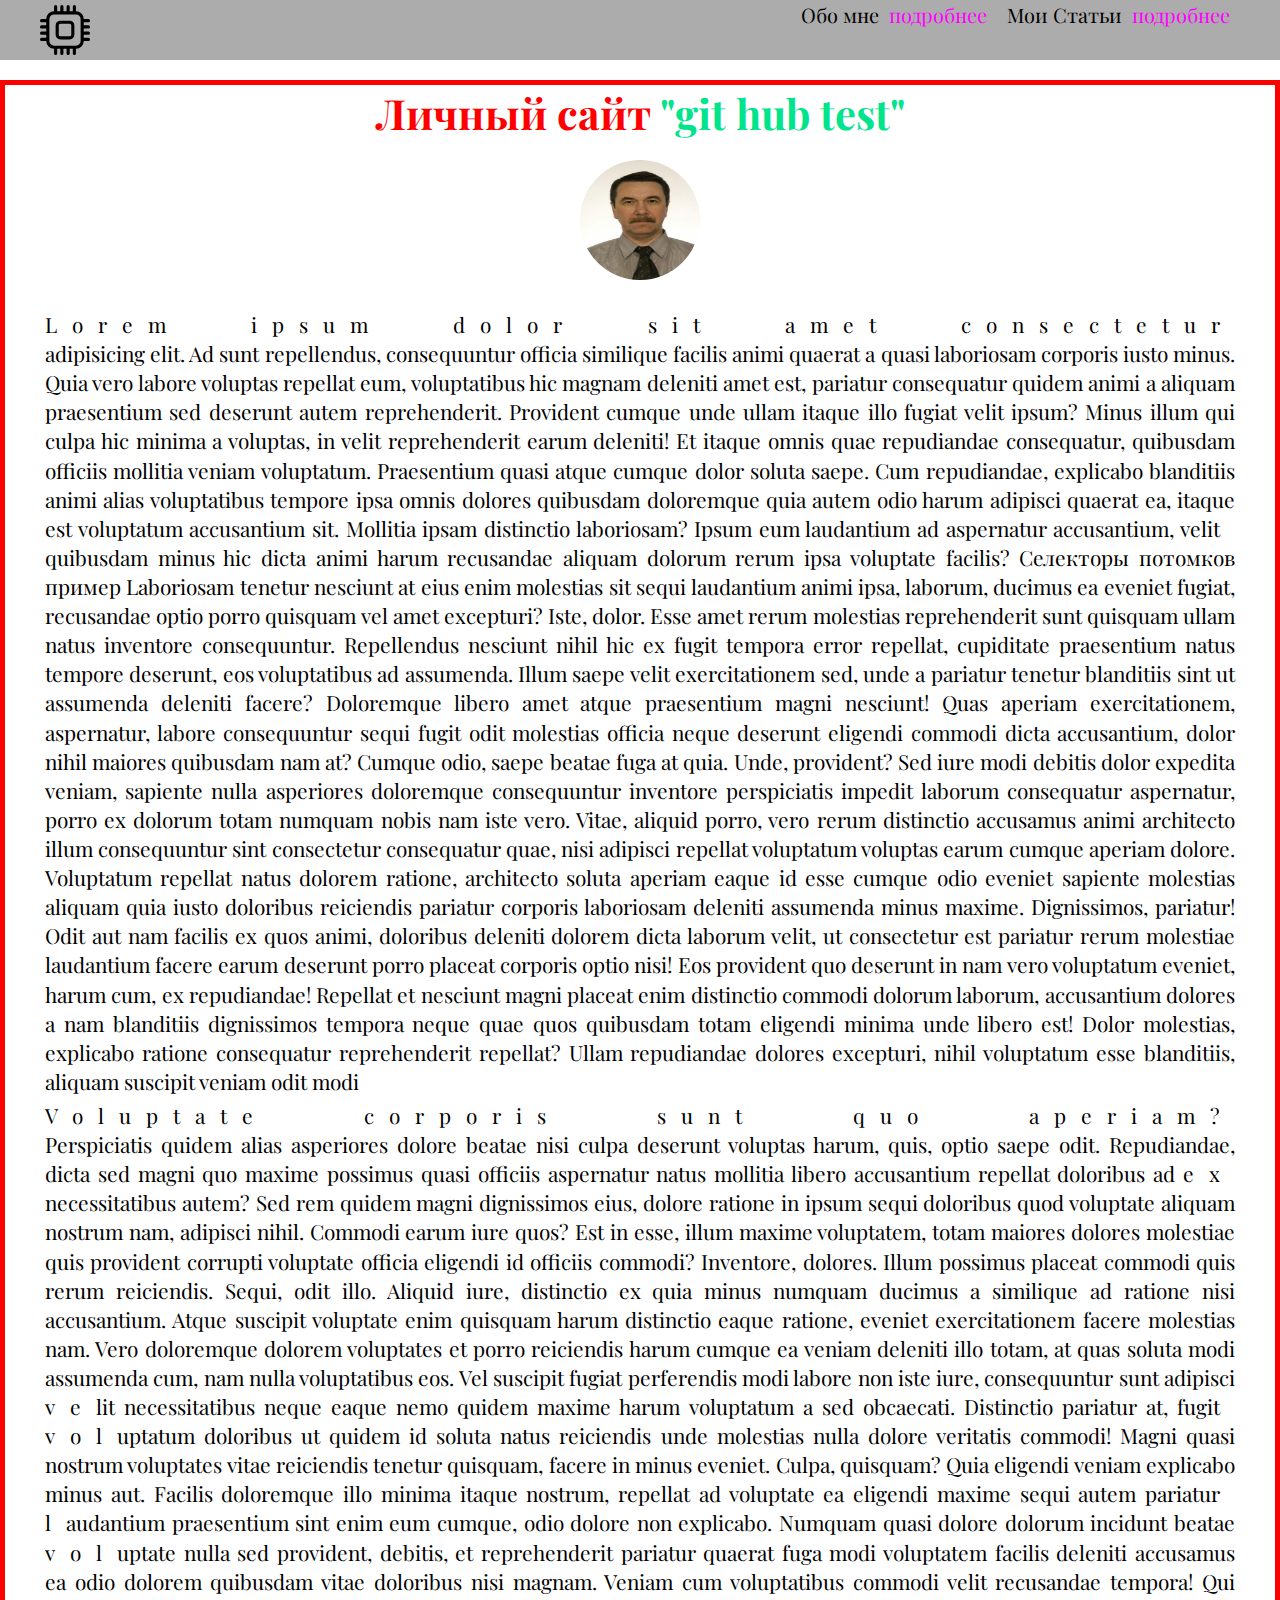
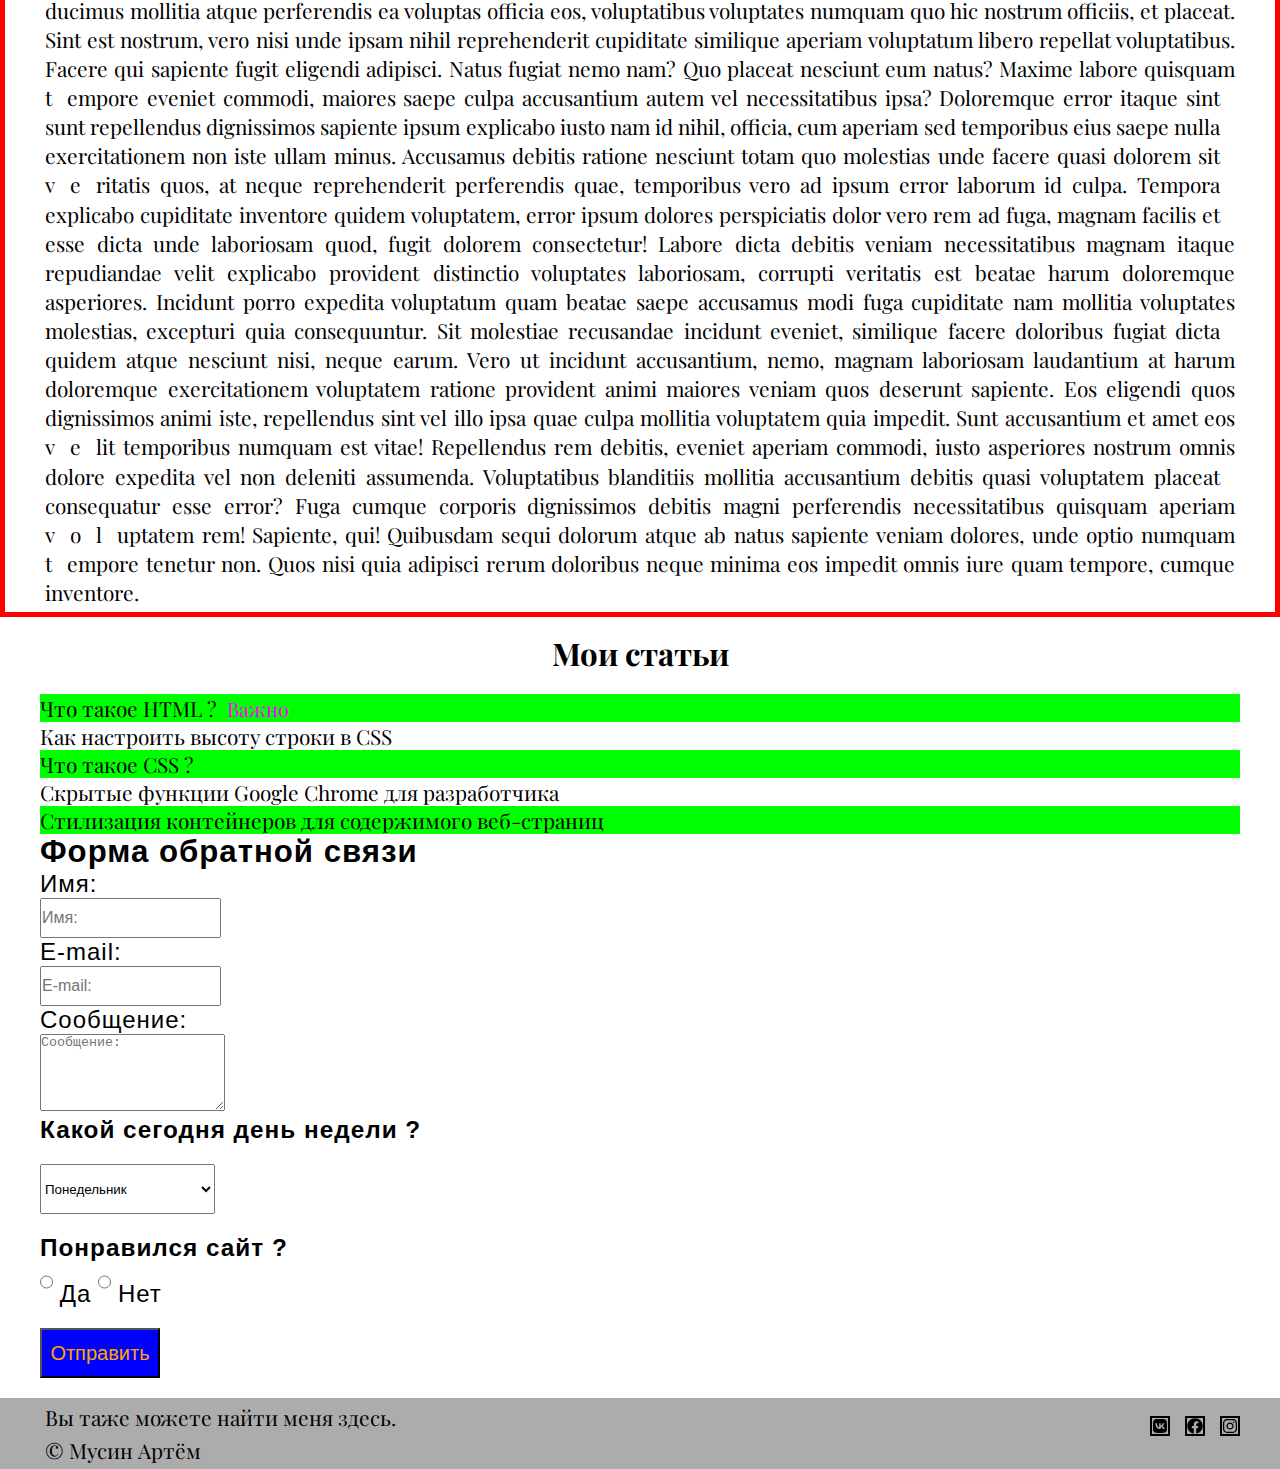
<file: index.html>
<!DOCTYPE html>
<html lang="en">
<head>
    <meta charset="UTF-8">
    <meta http-equiv="X-UA-Compatible" content="IE=edge">
    <meta name="viewport" content="width=device-width, initial-scale=1.0">
    <meta name="keywords" content="ситлизация, CSS, HTML">
    <meta name="description" content="hic ex fugit tempora error repellat, cupiditate praesentium natus tempore deserunt, eos voluptatibus ad assumenda. Illum saepe velit exercitationem sed, unde a pariatur tenetur blanditiis sint ut assumenda deleniti facere? Doloremque libero amet atque praesentium magni nesciunt! Quas aperiam exercitationem, aspernatur, labore consequuntur sequi fugit odit molestias officia neque deserunt eligendi commodi dicta accusantium, dolor nihil maiores quibusdam nam at? Cumque odio, saepe beatae fuga at quia. Unde, provident? Sed iure modi debitis dolor expedita veniam, sapiente nulla asperiores doloremque consequuntur inventore perspiciatis impedit laborum consequatur aspernatur, porro ex dolorum totam numquam nobis nam iste vero. Vitae, aliquid porro, vero rerum distinctio accusamus animi architecto illum consequuntur sint consectetur consequatur quae, nisi adipisci repellat voluptatum voluptas earum cumque aperiam dolore. Voluptatum repellat natus dolorem ratione, architecto soluta aperiam eaque id esse cumque odio eveniet sapiente molestias aliquam quia iusto doloribus reiciendis pariatur corporis laboriosam deleniti assumenda minus maxime. Dignissimos, pariatur! Odit aut nam facilis ex quos animi, doloribus deleniti dolorem dicta laborum velit, ut consectetur est pariatur rerum molestiae laudantium facere earum deserunt porro placeat corporis optio nisi! Eos provident quo deserunt in nam vero voluptatum eveniet, harum cum, ex repudiandae! Repellat et nesciunt magni placeat enim distinctio commodi dolorum laborum, accusantium dolores a nam blandi">
    <link rel="icon" type="image/ico" sizes="32x32" href="icon/favicon.ico">
    <link rel="icon" type="image/ico" sizes="16x16" href="icon/favicon.ico">
    <link rel="shortcut icon" href="icon/favicon.ico">

    <!-- <meta property="og:title" content="Личный сайт">
    <meta property="og:site_name" content="Личный сайт верстальщка">
    <meta property="og:url" content="https://site.ru">
    <meta property="og:description" content="abore consequuntur sequi fugit odit molestias officia neque deserunt eligendi commodi dicta accusantium, dolor nihil maiores quibusdam nam at? Cumque odio, saepe beatae fuga at quia. Unde, provident? Sed iure modi debitis dolor expedita veniam, sapiente nulla asperiores doloremque consequuntur inventore perspiciatis impedit laborum consequatur aspernatur, porro ex dolorum totam numquam nobis nam iste vero. Vitae, aliquid porro, vero rerum distinctio accusamus animi architecto illum consequuntur sint consectetur consequatur quae, nisi adipisci repellat voluptat">
    <meta property="og:image" content="https://site.ru/img/share.jpg"> -->

    <!-- Даннные для шаринга -->
    <meta property="og:title" content="Главная страницы">
    <meta property="og:site_name" content="Личный сайт верстальщика">
    <meta property="og:url" content="https://oooa1.github.io/project_univervse1/">
    <meta property="og:description" content="abore consequuntur sequi fugit odit molestias officia neque deserunt eligendi commodi dicta accusantium, dolor nihil maiores quibusdam nam at? Cumque odio, saepe beatae fuga at quia. Unde, provident? Sed iure modi debitis dolor expedita veniam, sapiente nulla asperiores doloremque consequuntur inventore perspiciatis impedit laborum consequatur aspernatur, porro ex dolorum totam numquam nobis nam iste vero. Vitae, aliquid porro, vero rerum distinctio accusamus animi architecto illum consequuntur sint consectetur consequatur quae, nisi adipisci repellat voluptat">
    <meta property="og:image" content="https://oooa1.github.io/project_univervse1/img/sharing_icon.ico">


    
    <!-- Chrome, Firefox OS and Opera -->
    <meta name="theme-color" content="#4285f4" />

    <!-- Windows Phone -->
    <meta name="msapplication-navbutton-color" content="#4285f4" />

    <!-- iOS Safari -->
    <meta name="apple-mobile-web-app-capable" content="yes" />
    <meta name="apple-mobile-web-app-status-bar-style" content="black-transcluent" />

    <!-- Яндекс.Браузер -->
    <meta name="viewport" content="ya-title=#000000,ya-dock=fade" />

    <title>Личный сайт</title>
    <link rel="stylesheet" href="css/style.css">
    <link href="https://fonts.googleapis.com/css?family=Playfair+Display:regular,500,600,700,800,900,italic,500italic,600italic,700italic,800italic,900italic" rel="stylesheet" />
</head>
<body>
    <header>
        <div class="container">
            <div class="header__block">
                <a href="index.html" class="home__link">
                    <img src="img/cpu.svg" alt="Логотип" class="logo">
                </a>

                <nav class="nav">
                    <ul class="header__list">
                        <a href="#about__text" class="nav__link">
                            <li class="link__text">
                                Обо мне
                            </li>
                        </a>
                        <a href="#pages__text" class="nav__link">
                            <li class="link__text">
                                Мои Статьи
                            </li>
                        </a>
                    </ul>
                </nav>
                <!-- nav -->
            </div>
                <!-- header__block -->
        </div>
        <!-- container -->
    </header>

    <main>
        <section class="about">
            <div class="container">
                    <div class="about__content">
                        <h1 class="about__title">
                            Личный сайт <span class="git_test">"git hub test"</span>
                        </h1>

                        

                        <img src="img/zog.jpg" alt="аватар" class="avatar">

                    </div>
                    <div class="article__text__block">
                        <p class="about__text" id="about__text" lang="en">
                            Lorem ipsum dolor sit amet consectetur adipisicing elit. Ad sunt repellendus, consequuntur officia similique facilis animi quaerat a quasi laboriosam corporis iusto minus. Quia vero labore voluptas repellat eum, voluptatibus hic magnam deleniti amet est, pariatur consequatur quidem animi a aliquam praesentium sed deserunt autem reprehenderit. Provident cumque unde ullam itaque illo fugiat velit ipsum? Minus illum qui culpa hic minima a voluptas, in velit reprehenderit earum deleniti! Et itaque omnis quae repudiandae consequatur, quibusdam officiis mollitia veniam voluptatum. Praesentium quasi atque cumque dolor soluta saepe. Cum repudiandae, explicabo blanditiis animi alias voluptatibus tempore ipsa omnis dolores quibusdam doloremque quia autem odio harum adipisci quaerat ea, itaque est voluptatum accusantium sit. Mollitia ipsam distinctio laboriosam? Ipsum eum laudantium ad aspernatur accusantium, velit quibusdam minus hic dicta animi harum recusandae aliquam dolorum rerum ipsa voluptate facilis? <span class="inherit_text">
                                Селекторы потомков пример
                            </span> Laboriosam tenetur nesciunt at eius enim molestias sit sequi laudantium animi ipsa, laborum, ducimus ea eveniet fugiat, recusandae optio porro quisquam vel amet excepturi? Iste, dolor. Esse amet rerum molestias reprehenderit sunt quisquam ullam natus inventore consequuntur. Repellendus nesciunt nihil hic ex fugit tempora error repellat, cupiditate praesentium natus tempore deserunt, eos voluptatibus ad assumenda. Illum saepe velit exercitationem sed, unde a pariatur tenetur blanditiis sint ut assumenda deleniti facere? Doloremque libero amet atque praesentium magni nesciunt! Quas aperiam exercitationem, aspernatur, labore consequuntur sequi fugit odit molestias officia neque deserunt eligendi commodi dicta accusantium, dolor nihil maiores quibusdam nam at? Cumque odio, saepe beatae fuga at quia. Unde, provident? Sed iure modi debitis dolor expedita veniam, sapiente nulla asperiores doloremque consequuntur inventore perspiciatis impedit laborum consequatur aspernatur, porro ex dolorum totam numquam nobis nam iste vero. Vitae, aliquid porro, vero rerum distinctio accusamus animi architecto illum consequuntur sint consectetur consequatur quae, nisi adipisci repellat voluptatum voluptas earum cumque aperiam dolore. Voluptatum repellat natus dolorem ratione, architecto soluta aperiam eaque id esse cumque odio eveniet sapiente molestias aliquam quia iusto doloribus reiciendis pariatur corporis laboriosam deleniti assumenda minus maxime. Dignissimos, pariatur! Odit aut nam facilis ex quos animi, doloribus deleniti dolorem dicta laborum velit, ut consectetur est pariatur rerum molestiae laudantium facere earum deserunt porro placeat corporis optio nisi! Eos provident quo deserunt in nam vero voluptatum eveniet, harum cum, ex repudiandae! Repellat et nesciunt magni placeat enim distinctio commodi dolorum laborum, accusantium dolores a nam blanditiis dignissimos tempora neque quae quos quibusdam totam eligendi minima unde libero est! Dolor molestias, explicabo ratione consequatur reprehenderit repellat? Ullam repudiandae dolores excepturi, nihil voluptatum esse blanditiis, aliquam suscipit veniam odit modi 
                        </p>
                        <p class="about__text">
                            Voluptate corporis sunt quo aperiam? Perspiciatis quidem alias asperiores dolore beatae nisi culpa deserunt voluptas harum, quis, optio saepe odit. Repudiandae, dicta sed magni quo maxime possimus quasi officiis aspernatur natus mollitia libero accusantium repellat doloribus ad ex necessitatibus autem? Sed rem quidem magni dignissimos eius, dolore ratione in ipsum sequi doloribus quod voluptate aliquam nostrum nam, adipisci nihil. Commodi earum iure quos? Est in esse, illum maxime voluptatem, totam maiores dolores molestiae quis provident corrupti voluptate officia eligendi id officiis commodi? Inventore, dolores. Illum possimus placeat commodi quis rerum reiciendis. Sequi, odit illo. Aliquid iure, distinctio ex quia minus numquam ducimus a similique ad ratione nisi accusantium. Atque suscipit voluptate enim quisquam harum distinctio eaque ratione, eveniet exercitationem facere molestias nam. Vero doloremque dolorem voluptates et porro reiciendis harum cumque ea veniam deleniti illo totam, at quas soluta modi assumenda cum, nam nulla voluptatibus eos. Vel suscipit fugiat perferendis modi labore non iste iure, consequuntur sunt adipisci velit necessitatibus neque eaque nemo quidem maxime harum voluptatum a sed obcaecati. Distinctio pariatur at, fugit voluptatum doloribus ut quidem id soluta natus reiciendis unde molestias nulla dolore veritatis commodi! Magni quasi nostrum voluptates vitae reiciendis tenetur quisquam, facere in minus eveniet. Culpa, quisquam? Quia eligendi veniam explicabo minus aut. Facilis doloremque illo minima itaque nostrum, repellat ad voluptate ea eligendi maxime sequi autem pariatur laudantium praesentium sint enim eum cumque, odio dolore non explicabo. Numquam quasi dolore dolorum incidunt beatae voluptate nulla sed provident, debitis, et reprehenderit pariatur quaerat fuga modi voluptatem facilis deleniti accusamus ea odio dolorem quibusdam vitae doloribus nisi magnam. Veniam cum voluptatibus commodi velit recusandae tempora! Qui ducimus mollitia atque perferendis ea voluptas officia eos, voluptatibus voluptates numquam quo hic nostrum officiis, et placeat. Sint est nostrum, vero nisi unde ipsam nihil reprehenderit cupiditate similique aperiam voluptatum libero repellat voluptatibus. Facere qui sapiente fugit eligendi adipisci. Natus fugiat nemo nam? Quo placeat nesciunt eum natus? Maxime labore quisquam tempore eveniet commodi, maiores saepe culpa accusantium autem vel necessitatibus ipsa? Doloremque error itaque sint sunt repellendus dignissimos sapiente ipsum explicabo iusto nam id nihil, officia, cum aperiam sed temporibus eius saepe nulla exercitationem non iste ullam minus. Accusamus debitis ratione nesciunt totam quo molestias unde facere quasi dolorem sit veritatis quos, at neque reprehenderit perferendis quae, temporibus vero ad ipsum error laborum id culpa. Tempora explicabo cupiditate inventore quidem voluptatem, error ipsum dolores perspiciatis dolor vero rem ad fuga, magnam facilis et esse dicta unde laboriosam quod, fugit dolorem consectetur! Labore dicta debitis veniam necessitatibus magnam itaque repudiandae velit explicabo provident distinctio voluptates laboriosam, corrupti veritatis est beatae harum doloremque asperiores. Incidunt porro expedita voluptatum quam beatae saepe accusamus modi fuga cupiditate nam mollitia voluptates molestias, excepturi quia consequuntur. Sit molestiae recusandae incidunt eveniet, similique facere doloribus fugiat dicta quidem atque nesciunt nisi, neque earum. Vero ut incidunt accusantium, nemo, magnam laboriosam laudantium at harum doloremque exercitationem voluptatem ratione provident animi maiores veniam quos deserunt sapiente. Eos eligendi quos dignissimos animi iste, repellendus sint vel illo ipsa quae culpa mollitia voluptatem quia impedit. Sunt accusantium et amet eos velit temporibus numquam est vitae! Repellendus rem debitis, eveniet aperiam commodi, iusto asperiores nostrum omnis dolore expedita vel non deleniti assumenda. Voluptatibus blanditiis mollitia accusantium debitis quasi voluptatem placeat consequatur esse error? Fuga cumque corporis dignissimos debitis magni perferendis necessitatibus quisquam aperiam voluptatem rem! Sapiente, qui! Quibusdam sequi dolorum atque ab natus sapiente veniam dolores, unde optio numquam tempore tenetur non. Quos nisi quia adipisci rerum doloribus neque minima eos impedit omnis iure quam tempore, cumque inventore.
                        </p>
                    </div>
            </div>
        </section>

        <section class="pages">
            <div class="container">
                <div class="pages__wrapper">
                    <h2 class="pages__title">
                        Мои статьи
                    </h2>
                    <div class="pages__content" id="pages__text">
                        <ul class="pages__list">
                            <li class="pages__link__text">
                                <a href="pages1.html" class="pages__link">
                                    Что такое HTML ?
                                </a>
                            </li>
                            <li class="pages__link__text">
                                <a href="pages2.html" class="pages__link">
                                    Как настроить высоту строки в CSS
                                </a>
                            </li>
                            <li class="pages__link__text">
                                <a href="pages3.html" class="pages__link">
                                    Что такое CSS ?
                                </a>
                            </li>
                            <li class="pages__link__text">
                                <a href="pages4.html" class="pages__link">
                                    Скрытые функции Google Chrome для разработчика
                                </a>
                            </li>
                             <li class="pages__link__text">
                                <a href="pages5.html" class="pages__link">
                                    Стилизация контейнеров для содержимого веб-страниц
                                </a>
                            </li>
                        </ul>
                    </div>
                    <!-- pages__content -->
                </div>
                <!-- pages__wrapper -->
            </div>
            <!-- container -->
        </section>
        <!-- pages -->

        <section class="contact_form">
            <div class="container">
                <div class="form__wrapper">
                    <h2 class="form__title">
                        Форма обратной связи
                    </h2>
                    <form action="index.html">
                        <ul class="form__block">
                            <li class="form__list">
                                <label for="name">Имя: </label> <br>
                                <input type="text" name = "name" placeholder="Имя: " required/>
                            </li>
                            <li class="form__list">
                                <label for="email">E-mail: </label> <br>
                                <input type="email" name = "email" placeholder="E-mail:" required/>
                                <!-- <span class="form__text">Вводить в формате "example@something.com"</span>  -->
                            </li>
                            <li class="form__list">
                                <label for="message">Сообщение: </label> <br>
                                <textarea name="message" cols="21" rows="5" placeholder="Сообщение:"></textarea>
                            </li>
                            <li class="form__list">
                                <h3>Какой сегодня день недели ?</h3>
                                <select name="option">
                                    <option>Понедельник</option>
                                    <option>Вторник</option>
                                    <option>Среда</option>
                                    <option>Четверг</option>
                                    <option>Пятница</option>
                                    <option>Суббота</option>
                                    <option>Воскресенье</option>
                                </select>
                            </li>
                            <li>
                                <h3>Понравился сайт ?</h3>
                                <input id="choice1" type="radio" name="choice" value="1">
                                <label for="choice1">Да</label>
                                <input id="choice2" type="radio" name="choice" value="2">
                                <label for="choice2">Нет</label>
                            </li>
                            <li class="form__list">
                                <button class = "send">Отправить</button>
                            </li>
                        </ul>
                    </form>
                </div>
            </div>
        </section>


        <footer>
            <div class="container">
                <div class="footer__wrapper">
                    <div class="footer__content">
                        <p class="footer__text">
                            Вы таже можете найти меня <span class="underline"><a href="https://vk.com/dedushka_54" target="_blank" class="footer__link">здесь.</a></span>
                        </p>
                        <p class="footer__copy">
                            &copy; Мусин Артём
                        </p>
                    </div>
                    <div class="footer__block">
                        <a href="https://vk.com" class="footer__logo__link" target="_blank">
                            <img src="img/vk.svg" alt="логотип ВК" class="footer__logo">
                        </a>
                        <a href="https://www.facebook.com" class="footer__logo__link" target="_blank">
                            <img src="img/facebook.svg" alt="логотип фейсбука" class="footer__logo">
                        </a>
                        <a href="https://instagram.com" class="footer__logo__link" target="_blank">
                            <img src="img/instagram.svg" alt="логотип инстаграма" class="footer__logo">
                        </a>
                    </div>
                </div>
            </div>
        </footer>
    </main>


    
</body>
</html>
</file>
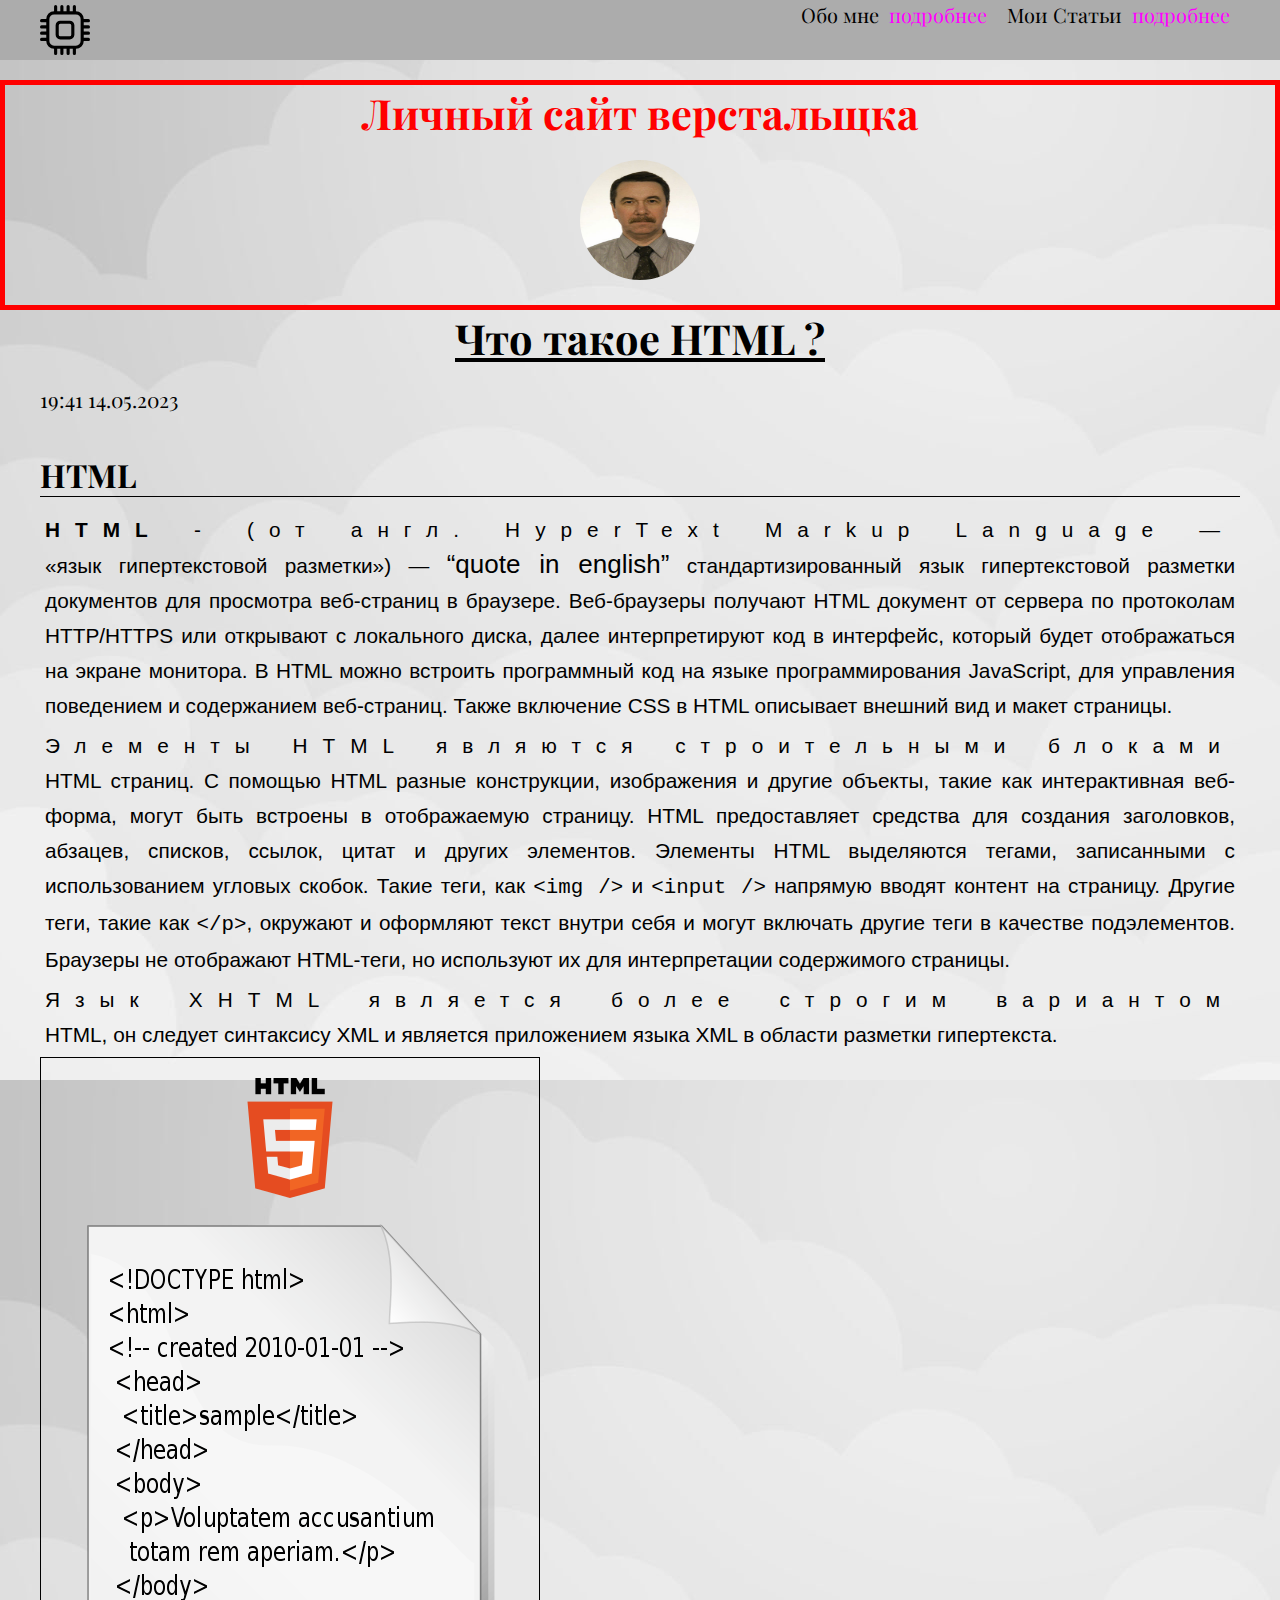
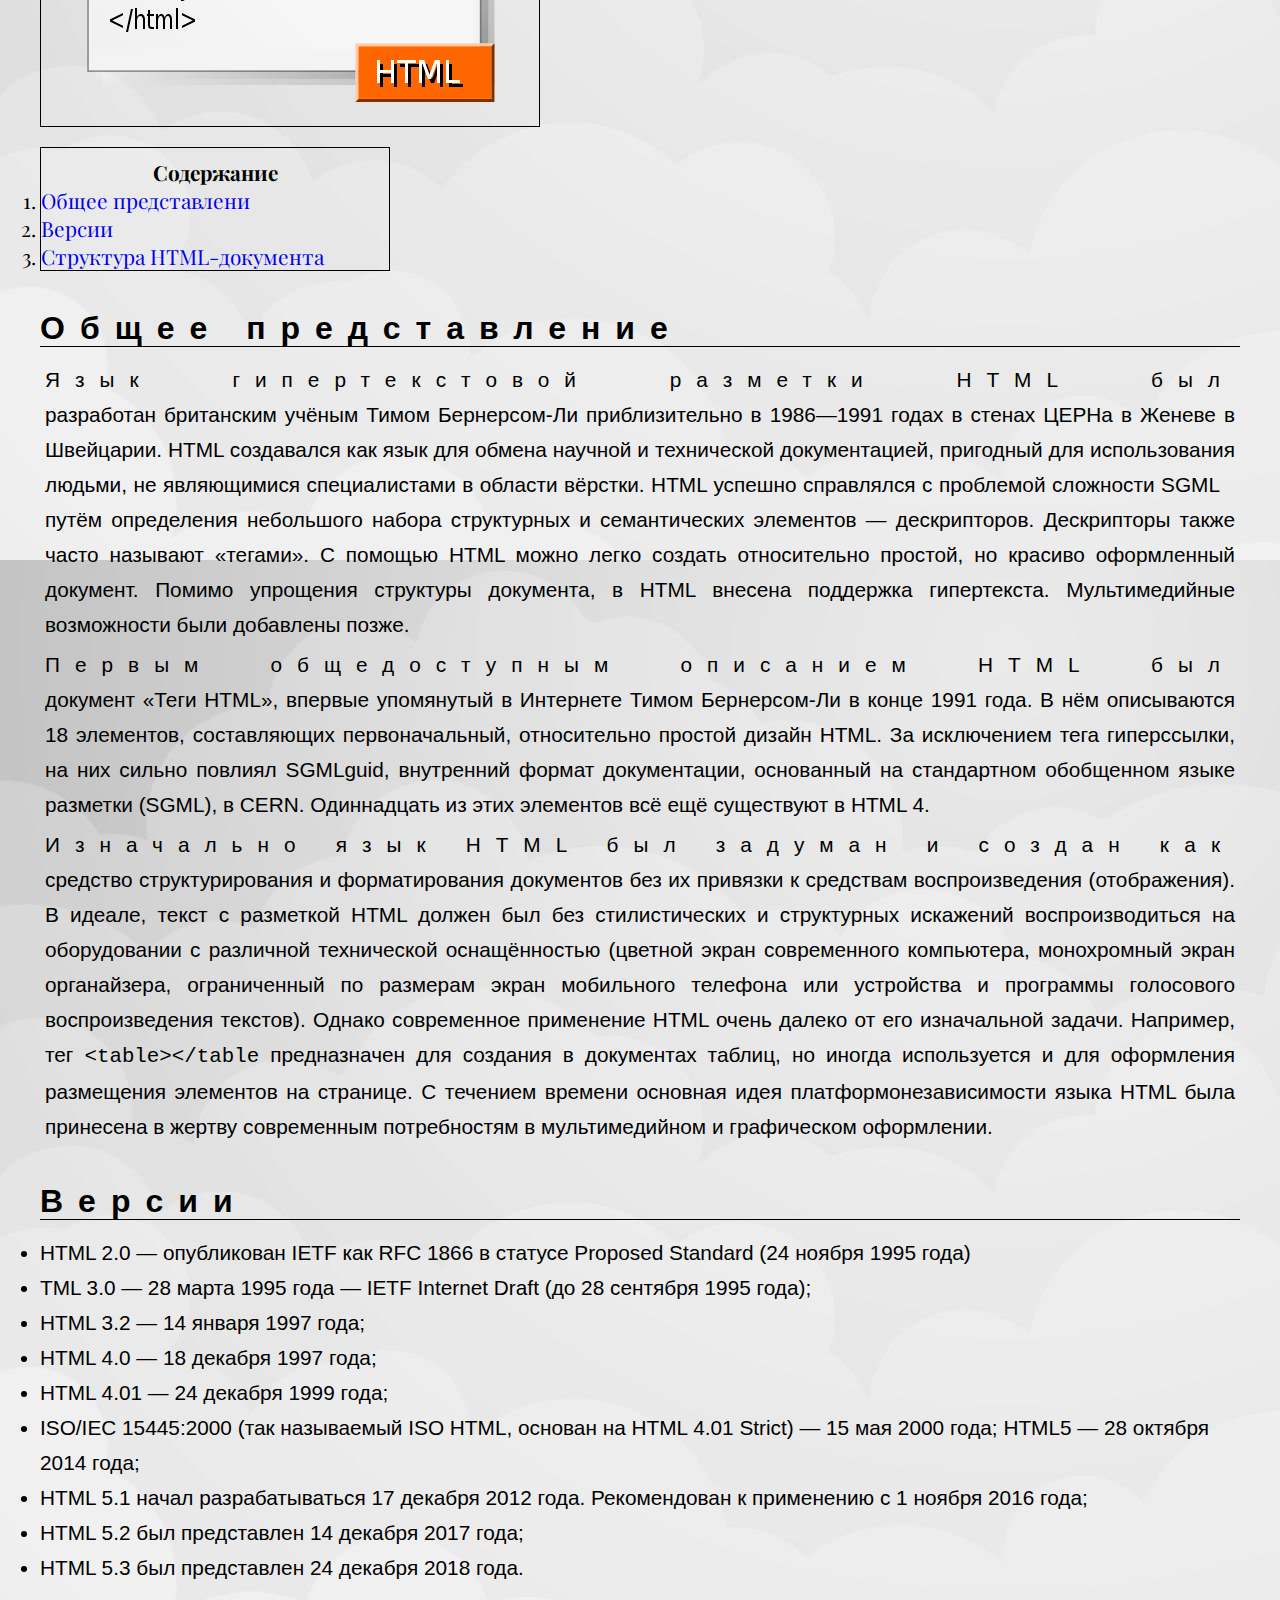
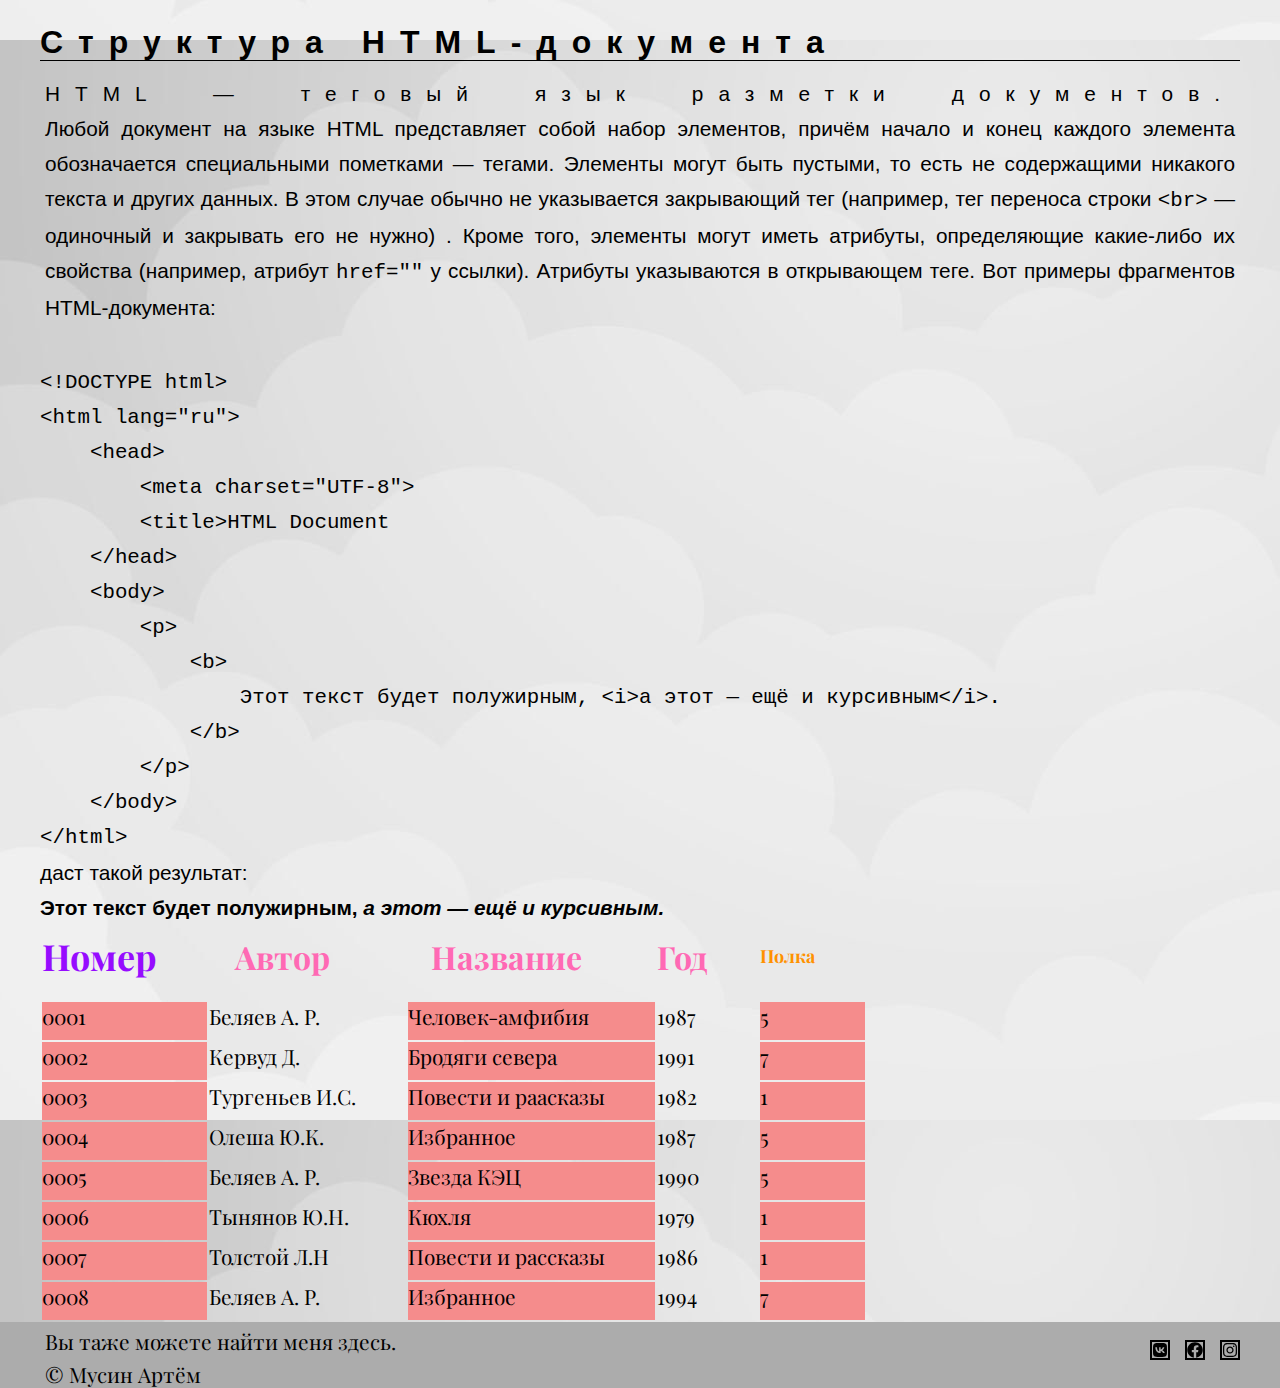
<file: pages1.html>
<!DOCTYPE html>
<html lang="en">
<head>
    <meta charset="UTF-8">
    <meta http-equiv="X-UA-Compatible" content="IE=edge">
    <meta name="viewport" content="width=device-width, initial-scale=1.0">
    <meta name="keywords" content="ситлизация, CSS, HTML">
    <meta name="description" content="hic ex fugit tempora error repellat, cupiditate praesentium natus tempore deserunt, eos voluptatibus ad assumenda. Illum saepe velit exercitationem sed, unde a pariatur tenetur blanditiis sint ut assumenda deleniti facere? Doloremque libero amet atque praesentium magni nesciunt! Quas aperiam exercitationem, aspernatur, labore consequuntur sequi fugit odit molestias officia neque deserunt eligendi commodi dicta accusantium, dolor nihil maiores quibusdam nam at? Cumque odio, saepe beatae fuga at quia. Unde, provident? Sed iure modi debitis dolor expedita veniam, sapiente nulla asperiores doloremque consequuntur inventore perspiciatis impedit laborum consequatur aspernatur, porro ex dolorum totam numquam nobis nam iste vero. Vitae, aliquid porro, vero rerum distinctio accusamus animi architecto illum consequuntur sint consectetur consequatur quae, nisi adipisci repellat voluptatum voluptas earum cumque aperiam dolore. Voluptatum repellat natus dolorem ratione, architecto soluta aperiam eaque id esse cumque odio eveniet sapiente molestias aliquam quia iusto doloribus reiciendis pariatur corporis laboriosam deleniti assumenda minus maxime. Dignissimos, pariatur! Odit aut nam facilis ex quos animi, doloribus deleniti dolorem dicta laborum velit, ut consectetur est pariatur rerum molestiae laudantium facere earum deserunt porro placeat corporis optio nisi! Eos provident quo deserunt in nam vero voluptatum eveniet, harum cum, ex repudiandae! Repellat et nesciunt magni placeat enim distinctio commodi dolorum laborum, accusantium dolores a nam blandi">
    <link rel="icon" type="image/ico" sizes="32x32" href="icon/favicon.ico">
    <link rel="icon" type="image/ico" sizes="16x16" href="icon/favicon.ico">
    <link rel="shortcut icon" href="icon/favicon.ico">

    <!-- Даннные для шаринга -->
    <meta property="og:title" content="Главная страницы">
    <meta property="og:site_name" content="Личный сайт верстальщика">
    <meta property="og:url" content="https://oooa1.github.io/project_univervse1/">
    <meta property="og:description" content="abore consequuntur sequi fugit odit molestias officia neque deserunt eligendi commodi dicta accusantium, dolor nihil maiores quibusdam nam at? Cumque odio, saepe beatae fuga at quia. Unde, provident? Sed iure modi debitis dolor expedita veniam, sapiente nulla asperiores doloremque consequuntur inventore perspiciatis impedit laborum consequatur aspernatur, porro ex dolorum totam numquam nobis nam iste vero. Vitae, aliquid porro, vero rerum distinctio accusamus animi architecto illum consequuntur sint consectetur consequatur quae, nisi adipisci repellat voluptat">
    <meta property="og:image" content="https://oooa1.github.io/project_univervse1/img/sharing_icon.ico">

        <!-- Chrome, Firefox OS and Opera -->
        <meta name="theme-color" content="#4285f4" />

        <!-- Windows Phone -->
        <meta name="msapplication-navbutton-color" content="#4285f4" />
    
        <!-- iOS Safari -->
        <meta name="apple-mobile-web-app-capable" content="yes" />
        <meta name="apple-mobile-web-app-status-bar-style" content="black-transcluent" />
    
        <!-- Яндекс.Браузер -->
        <meta name="viewport" content="ya-title=#000000,ya-dock=fade" />
    <title>что такое HTML ?</title>
    <link rel="stylesheet" href="css/style.css">
    <link href="https://fonts.googleapis.com/css?family=Playfair+Display:regular,500,600,700,800,900,italic,500italic,600italic,700italic,800italic,900italic" rel="stylesheet" />
</head>
<body style="background-image: url(img/bg.jpg);">

    <header>
        <div class="container">
            <div class="header__block">
                <a href="index.html" class="home__link">
                    <img src="img/cpu.svg" alt="Логотип" class="logo">
                </a>

                <nav class="nav">
                    <ul class="header__list">
                        <a href="index.html#about__text" class="nav__link">
                            <li class="link__text">
                                Обо мне
                            </li>
                        </a>
                        <a href="index.html#pages__text" class="nav__link">
                            <li class="link__text">
                                Мои Статьи
                            </li>
                        </a>
                    </ul>
                </nav>
                <!-- nav -->
            </div>
                <!-- header__block -->
        </div>
        <!-- container -->
    </header>

    <main>
        <section class="about">
            <div class="container">
                 <div class="about__content">
                     <h1 class="about__title">
                        Личный сайт верстальщка
                    </h1>
                        <img src="img/zog.jpg" alt="аватар" class="avatar">
                 </div>
                 <!-- about__content -->
            </div>
            <!-- container -->
        </section>
        <!-- about -->

        <section class="article1">
            <div class="container">
                <div class="article__wrapper">
                    <div class="article__wrapper">
                        <div class="article__content">
                            <h1 class="article__title">
                                <u>Что такое HTML ?</u>
                            </h1>
        
                             <div class="time__block">
                                 <time datetime="2023-05-14T19:41" class="time">
                                        19:41 14.05.2023
                                 </time>
                            </div>

                            <h3 class="article__subtitle">
                                HTML
                            </h3>
                               
                            <div class="article__text__block">
                                <p class="article__text">
                                    <strong>HTML</strong> - (от англ. HyperText Markup Language — «язык гипертекстовой разметки») — <q>quote in english</q> стандартизированный язык гипертекстовой разметки документов для просмотра веб-страниц в браузере. Веб-браузеры получают HTML документ от сервера по протоколам HTTP/HTTPS или открывают с локального диска, далее интерпретируют код в интерфейс, который будет отображаться на экране монитора.
                                    В HTML можно встроить программный код на языке программирования JavaScript, для управления поведением и содержанием веб-страниц. Также включение CSS в HTML описывает внешний вид и макет страницы.  
                                </p>

                                <p class="article__text">
                                    Элементы HTML являются строительными блоками HTML страниц. С помощью HTML разные конструкции, изображения и другие объекты, такие как интерактивная веб-форма, могут быть встроены в отображаемую страницу. HTML предоставляет средства для создания заголовков, абзацев, списков, ссылок, цитат и других элементов. Элементы HTML выделяются тегами, записанными с использованием угловых скобок. Такие теги, как <code>&lt;img /&gt;</code> и <code>&lt;input /&gt;</code> напрямую вводят контент на страницу. Другие теги, такие как <code>&lt;/p&gt;</code>, окружают и оформляют текст внутри себя и могут включать другие теги в качестве подэлементов. Браузеры не отображают HTML-теги, но используют их для интерпретации содержимого страницы.
                                </p>

                                <p class="article__text">
                                    Язык XHTML является более строгим вариантом HTML, он следует синтаксису XML и является приложением языка XML в области разметки гипертекста. 
                                </p>

                                <div class="img__block">
                                    <div class="logo__article">
                                        <img src="img/HTML5_logo_and_wordmark.svg.png" alt="Лого HTML">
                                    </div>
                                    <div class="sublogo__article">
                                        <img src="img/HTML.svg.png" alt="">
                                    </div>
                                </div>
                            </div>

                             <div class="content__block">
                                <h4 class="content__block__title">
                                    Содержание
                                </h4>

                                <ul class="nav__content">
                                    <ol type="1">
                                        <li class="content__list">
                                            <a href="#vision" class="nav__content__link">
                                                Общее представлени
                                            </a>
                                        </li>
                                        <li class="content__list">
                                            <a href="#version" class="nav__content__link">
                                                Версии
                                            </a>
                                        </li>
                                        <li class="content__list">
                                            <a href="#structure" class="nav__content__link">
                                                Структура HTML-документа
                                            </a>
                                        </li>
                                    </ol>
                                </ul>
                             </div>

                             <div class="article__text">
                                    <h3 class="article__subtitle"  id="vision">
                                        Общее представление
                                    </h3>

                                <p class="article__text">
                                    Язык гипертекстовой разметки HTML был разработан британским учёным Тимом Бернерсом-Ли приблизительно в 1986—1991 годах в стенах ЦЕРНа в Женеве в Швейцарии. HTML создавался как язык для обмена научной и технической документацией, пригодный для использования людьми, не являющимися специалистами в области вёрстки. HTML успешно справлялся с проблемой сложности SGML путём определения небольшого набора структурных и семантических элементов — дескрипторов. Дескрипторы также часто называют «тегами». С помощью HTML можно легко создать относительно простой, но красиво оформленный документ. Помимо упрощения структуры документа, в HTML внесена поддержка гипертекста. Мультимедийные возможности были добавлены позже. 
                                </p>
                                <p class="article__text">
                                    Первым общедоступным описанием HTML был документ «Теги HTML», впервые упомянутый в Интернете Тимом Бернерсом-Ли в конце 1991 года. В нём описываются 18 элементов, составляющих первоначальный, относительно простой дизайн HTML. За исключением тега гиперссылки, на них сильно повлиял SGMLguid, внутренний формат документации, основанный на стандартном обобщенном языке разметки (SGML), в CERN. Одиннадцать из этих элементов всё ещё существуют в HTML 4. 
                                </p>
                                <p class="article__text">
                                    Изначально язык HTML был задуман и создан как средство структурирования и форматирования документов без их привязки к средствам воспроизведения (отображения). В идеале, текст с разметкой HTML должен был без стилистических и структурных искажений воспроизводиться на оборудовании с различной технической оснащённостью (цветной экран современного компьютера, монохромный экран органайзера, ограниченный по размерам экран мобильного телефона или устройства и программы голосового воспроизведения текстов). Однако современное применение HTML очень далеко от его изначальной задачи. Например, тег <code>&lt;table>&lt;/table</code> предназначен для создания в документах таблиц, но иногда используется и для оформления размещения элементов на странице. С течением времени основная идея платформонезависимости языка HTML была принесена в жертву современным потребностям в мультимедийном и графическом оформлении.
                                </p>
                             </div>

                             <div class="article__text">
                                <h3 class="article__subtitle"  id="version">
                                    Версии
                                </h3>

                                <p class="article__text">
                                    <li class="list">
                                        HTML 2.0 — опубликован IETF как RFC 1866 в статусе Proposed Standard (24 ноября 1995 года)
                                    </li>

                                    <li class="list">
                                        TML 3.0 — 28 марта 1995 года — IETF Internet Draft (до 28 сентября 1995 года);
                                    </li>

                                    <li class="list">
                                        HTML 3.2 — 14 января 1997 года;
                                    </li>
                                    
                                    <li class="list">
                                        HTML 4.0 — 18 декабря 1997 года;
                                    </li>
                                    
                                    <li class="list">
                                        HTML 4.01 — 24 декабря 1999 года;
                                    </li>

                                    <li class="list">
                                        ISO/IEC 15445:2000 (так называемый ISO HTML, основан на HTML 4.01 Strict) — 15 мая 2000 года; HTML5 — 28 октября 2014 года;
                                    </li>

                                    <li class="list">
                                        HTML 5.1 начал разрабатываться 17 декабря 2012 года. Рекомендован к применению с 1 ноября 2016 года;
                                    </li>

                                    <li class="list">
                                        HTML 5.2 был представлен 14 декабря 2017 года;
                                    </li>

                                    <li class="list">
                                        HTML 5.3 был представлен 24 декабря 2018 года.
                                    </li>
                                </p>
                             </div>

                             <div class="article__text">
                                <h3 class="article__subtitle" id="structure">
                                    Структура HTML-документа
                                </h3>

                                <p class="article__text">
                                    HTML — теговый язык разметки документов. Любой документ на языке HTML представляет собой набор элементов, причём начало и конец каждого элемента обозначается специальными пометками — тегами. Элементы могут быть пустыми, то есть не содержащими никакого текста и других данных. В этом случае обычно не указывается закрывающий тег (например, тег переноса строки <code>&lt;br></code> — одиночный и закрывать его не нужно) . Кроме того, элементы могут иметь атрибуты, определяющие какие-либо их свойства (например, атрибут <code>href=""</code> у ссылки). Атрибуты указываются в открывающем теге. Вот примеры фрагментов HTML-документа: 
<pre><code>
&lt;!DOCTYPE html>
&lt;html lang="ru">
    &lt;head>
        &lt;meta charset="UTF-8">
        &lt;title>HTML Document</title>
    &lt;/head>
    &lt;body>
        &lt;p>
            &lt;b>
                Этот текст будет полужирным, &lt;i>а этот — ещё и курсивным&lt;/i>.
            &lt;/b>
        &lt;/p>
    &lt;/body>
&lt;/html>
</code></pre>
                                    даст такой результат: <br>
                                    <b>Этот текст будет полужирным, <i>а этот — ещё и курсивным.</i></b>
                                </p>
                             </div>
                        </div>
                    </div>
                </div>
            </div>
        </section>
        <!-- article1 -->

        <section class="tab">
            <div class="container">
                <table>
                    <tr>
                        <th>
                            Номер
                        </th>
                        <th>
                            Автор
                        </th>
                        <th>
                            Название
                        </th>
                        <th>
                            Год
                        </th>
                        <th>
                            Полка
                        </th>
                    </tr>

                    <tr>
                        <td>
                            0001
                        </td>
                        <td>
                            Беляев А. Р.
                        </td>
                        <td>
                            Человек-амфибия
                        </td>
                        <td>
                            1987
                        </td>
                        <td>
                            5
                        </td>
                    </tr>
                    <tr>
                        <td>
                            0002
                        </td>
                        <td>
                            Кервуд Д.
                        </td>
                        <td>
                            Бродяги севера
                        </td>
                        <td>
                            1991
                        </td>
                        <td>
                            7
                        </td>
                    </tr>
                    <tr>
                        <td>
                            0003
                        </td>
                        <td>
                            Тургеньев И.С.
                        </td>
                        <td>
                            Повести и раасказы
                        </td>
                        <td>
                            1982
                        </td>
                        <td>
                            1
                        </td>
                    </tr>
                    <tr>
                        <td>
                            0004
                        </td>
                        <td>
                            Олеша Ю.К.
                        </td>
                        <td>
                            Избранное
                        </td>
                        <td>
                            1987
                        </td>
                        <td>
                            5
                        </td>
                    </tr>
                    <tr>
                        <td>
                            0005
                        </td>
                        <td>
                            Беляев А. Р.
                        </td>
                        <td>
                            Звезда КЭЦ
                        </td>
                        <td>
                            1990
                        </td>
                        <td>
                            5
                        </td>
                    </tr>
                    <tr>
                        <td>
                            0006
                        </td>
                        <td>
                            Тынянов Ю.Н.
                        </td>
                        <td>
                            Кюхля
                        </td>
                        <td>
                            1979
                        </td>
                        <td>
                            1
                        </td>
                    </tr>
                    <tr>
                        <td>
                            0007
                        </td>
                        <td>
                            Толстой Л.Н
                        </td>
                        <td>
                            Повести и рассказы
                        </td>
                        <td>
                            1986
                        </td>
                        <td>
                            1
                        </td>
                    </tr>
                    <tr>
                        <td>
                            0008
                        </td>
                        <td>
                            Беляев А. Р.
                        </td>
                        <td>
                            Избранное
                        </td>
                        <td>
                            1994
                        </td>
                        <td>
                            7
                        </td>
                    </tr>
                    
                </table>
            </div>
        </section>



        <footer>
            <div class="container">
                <div class="footer__wrapper">
                    <div class="footer__content">
                        <p class="footer__text">
                            Вы таже можете найти меня <span class="underline"><a href="https://vk.com/dedushka_54" target="_blank" class="footer__link">здесь.</a></span>
                        </p>
                        <p class="footer__copy">
                            &copy; Мусин Артём
                        </p>
                    </div>
                    <div class="footer__block">
                        <a href="https://vk.com" class="footer__logo__link" target="_blank">
                            <img src="img/vk.svg" alt="логотип ВК" class="footer__logo">
                        </a>
                        <a href="https://www.facebook.com" class="footer__logo__link" target="_blank">
                            <img src="img/facebook.svg" alt="логотип фейсбука" class="footer__logo">
                        </a>
                        <a href="https://instagram.com" class="footer__logo__link" target="_blank">
                            <img src="img/instagram.svg" alt="логотип инстаграма" class="footer__logo">
                        </a>
                    </div>
                </div>
            </div>
        </footer>

    </main>
    
</body>
</html>
</file>
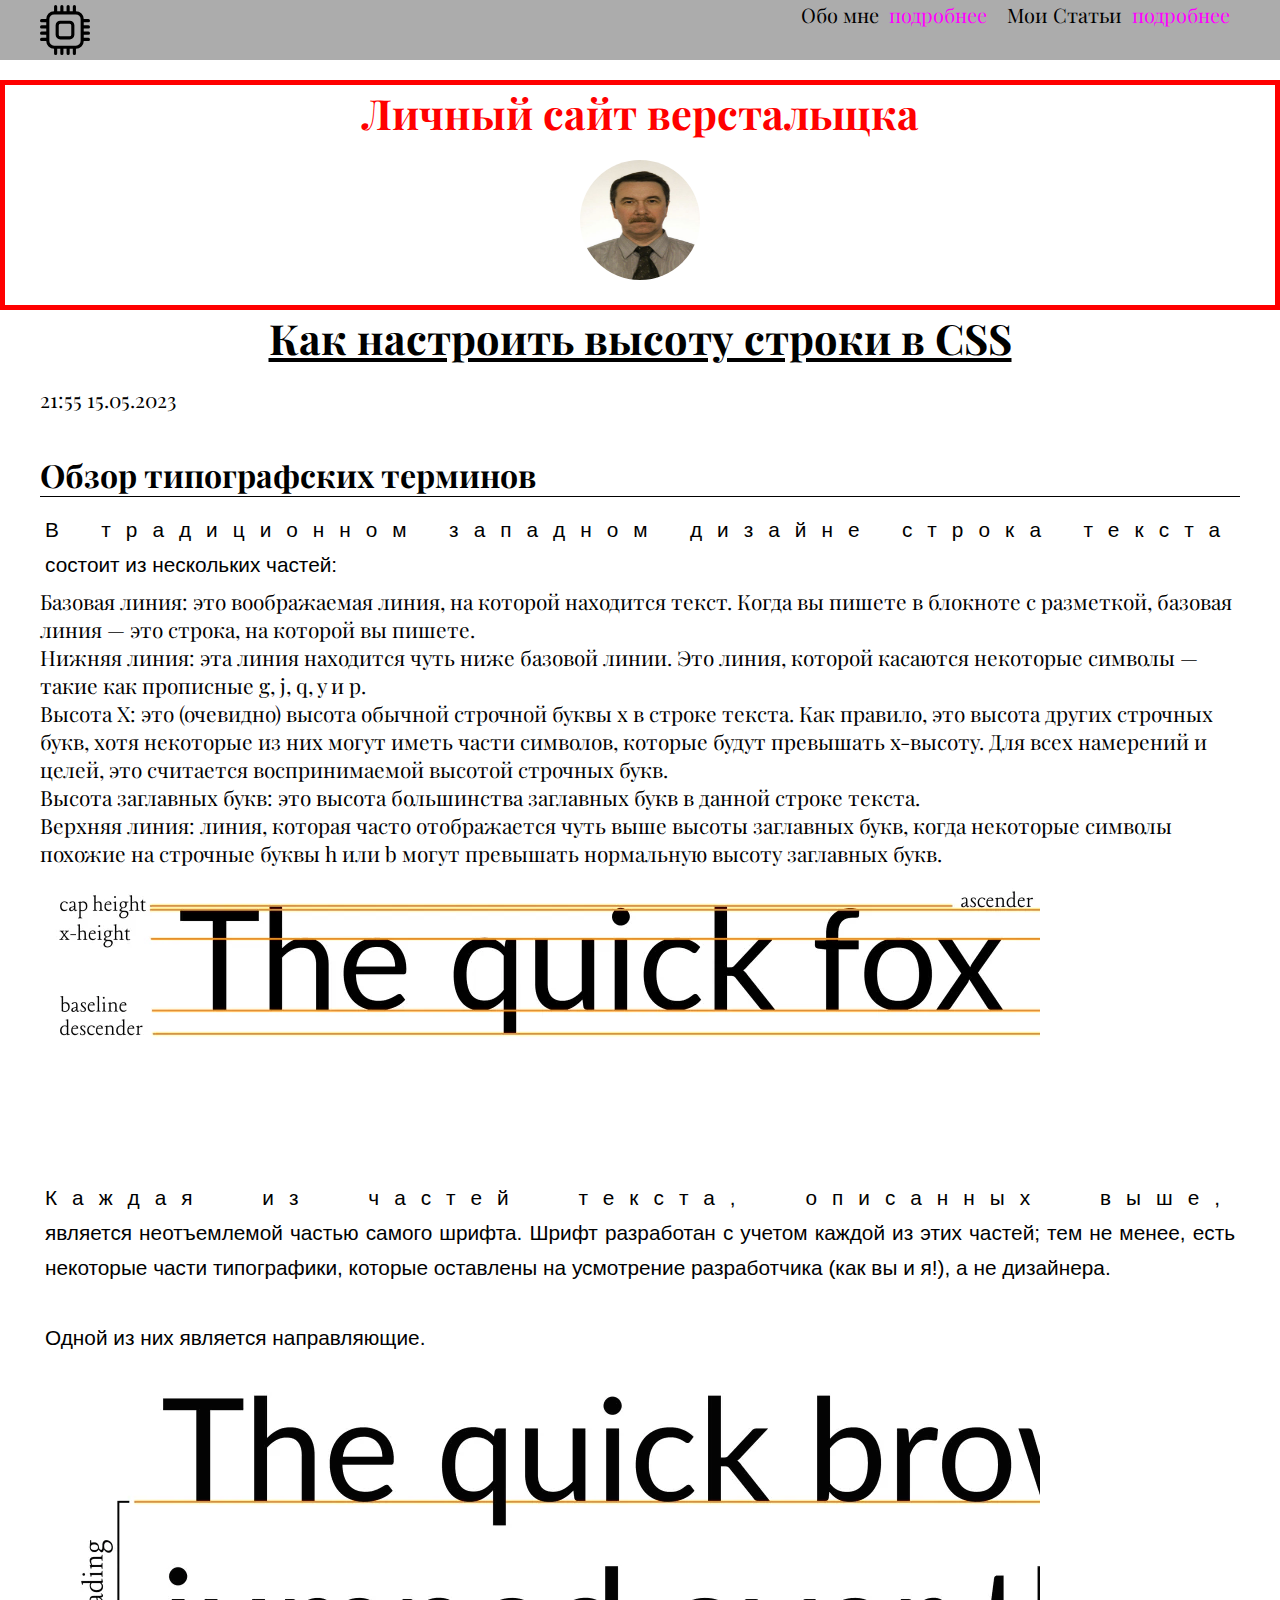
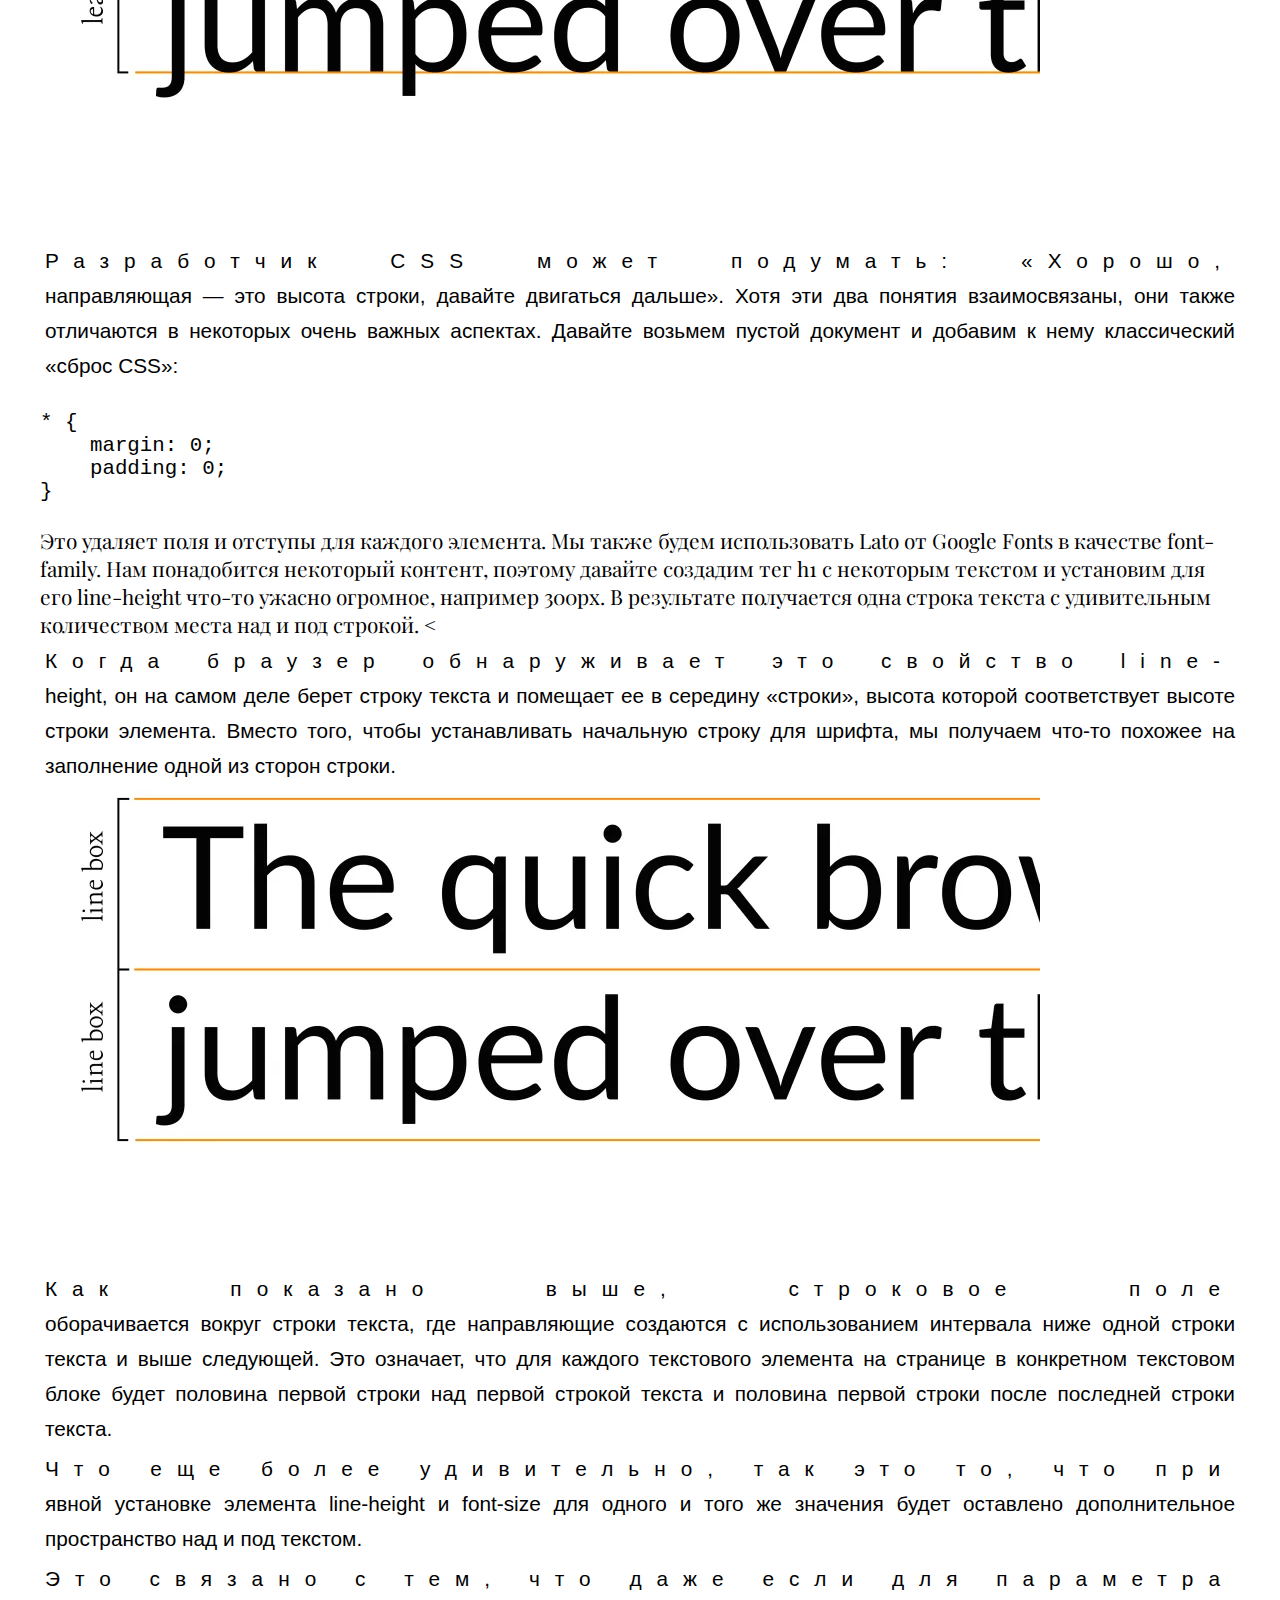
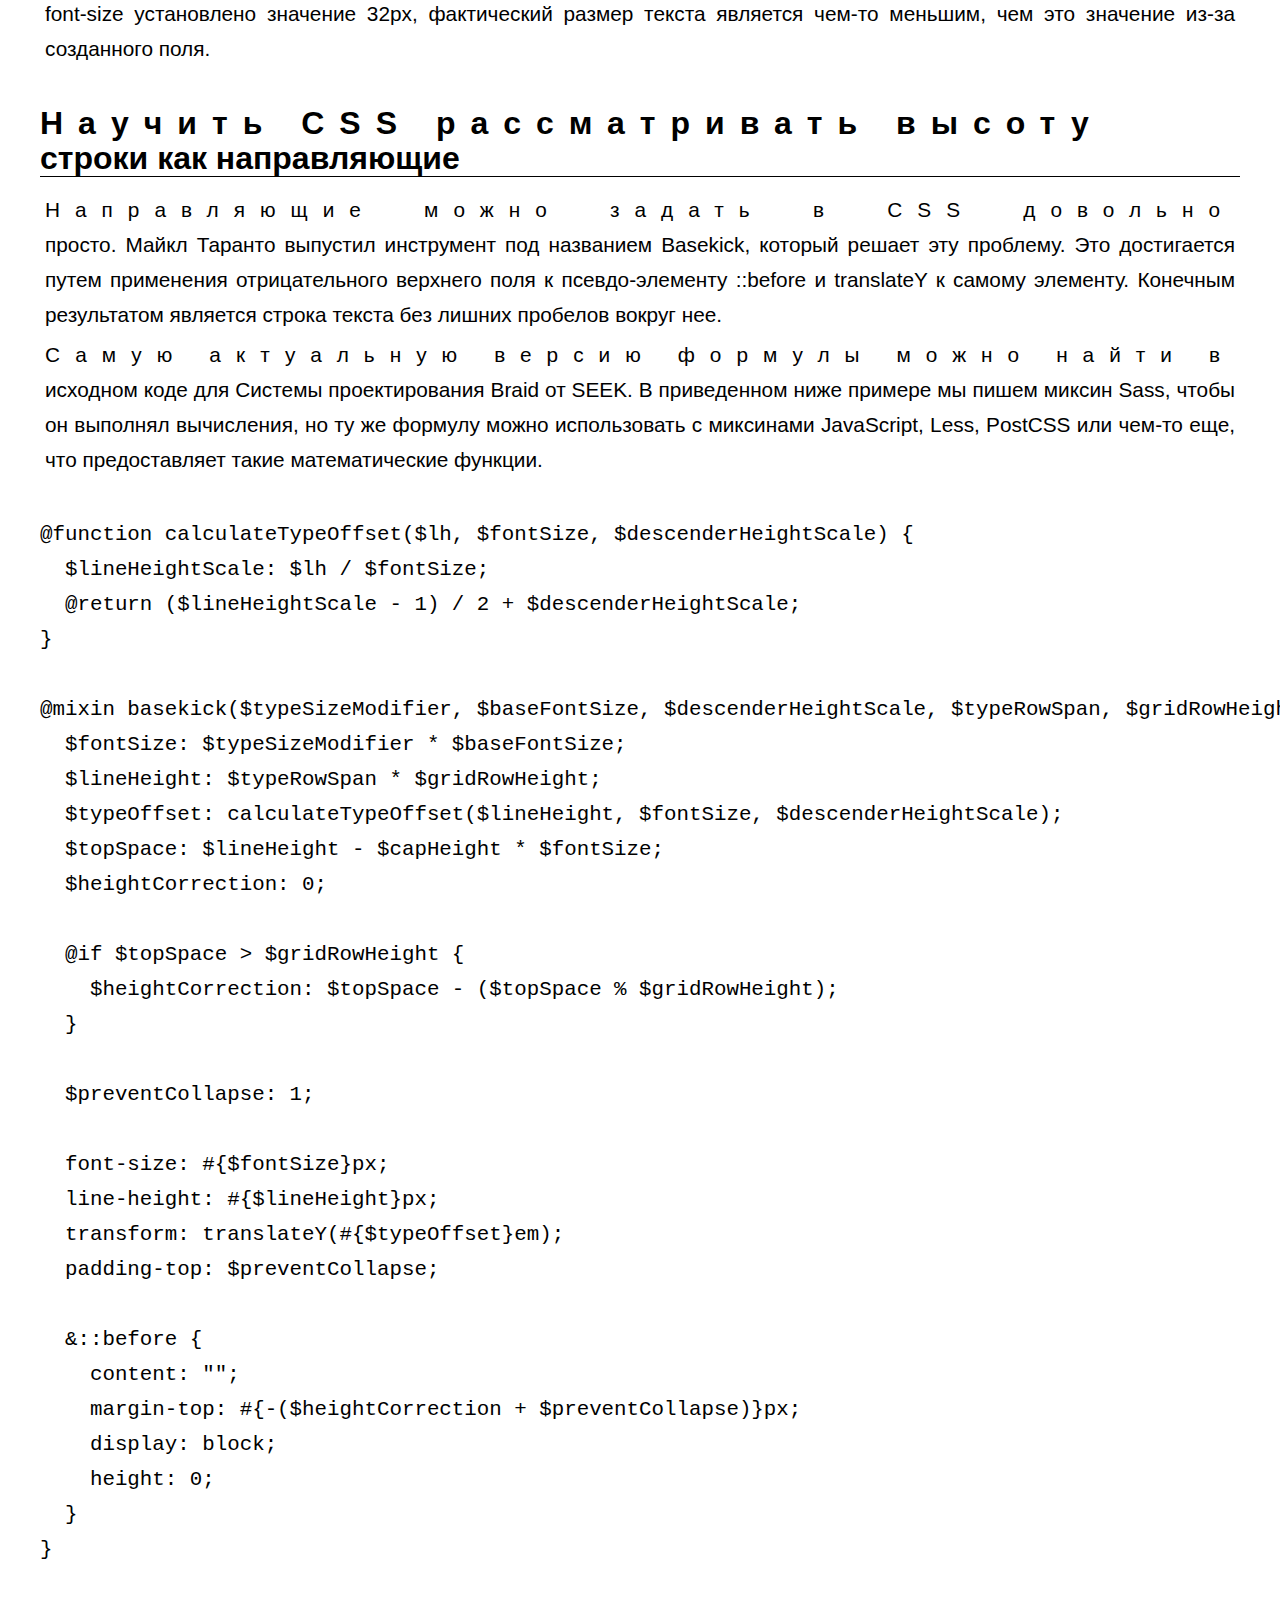
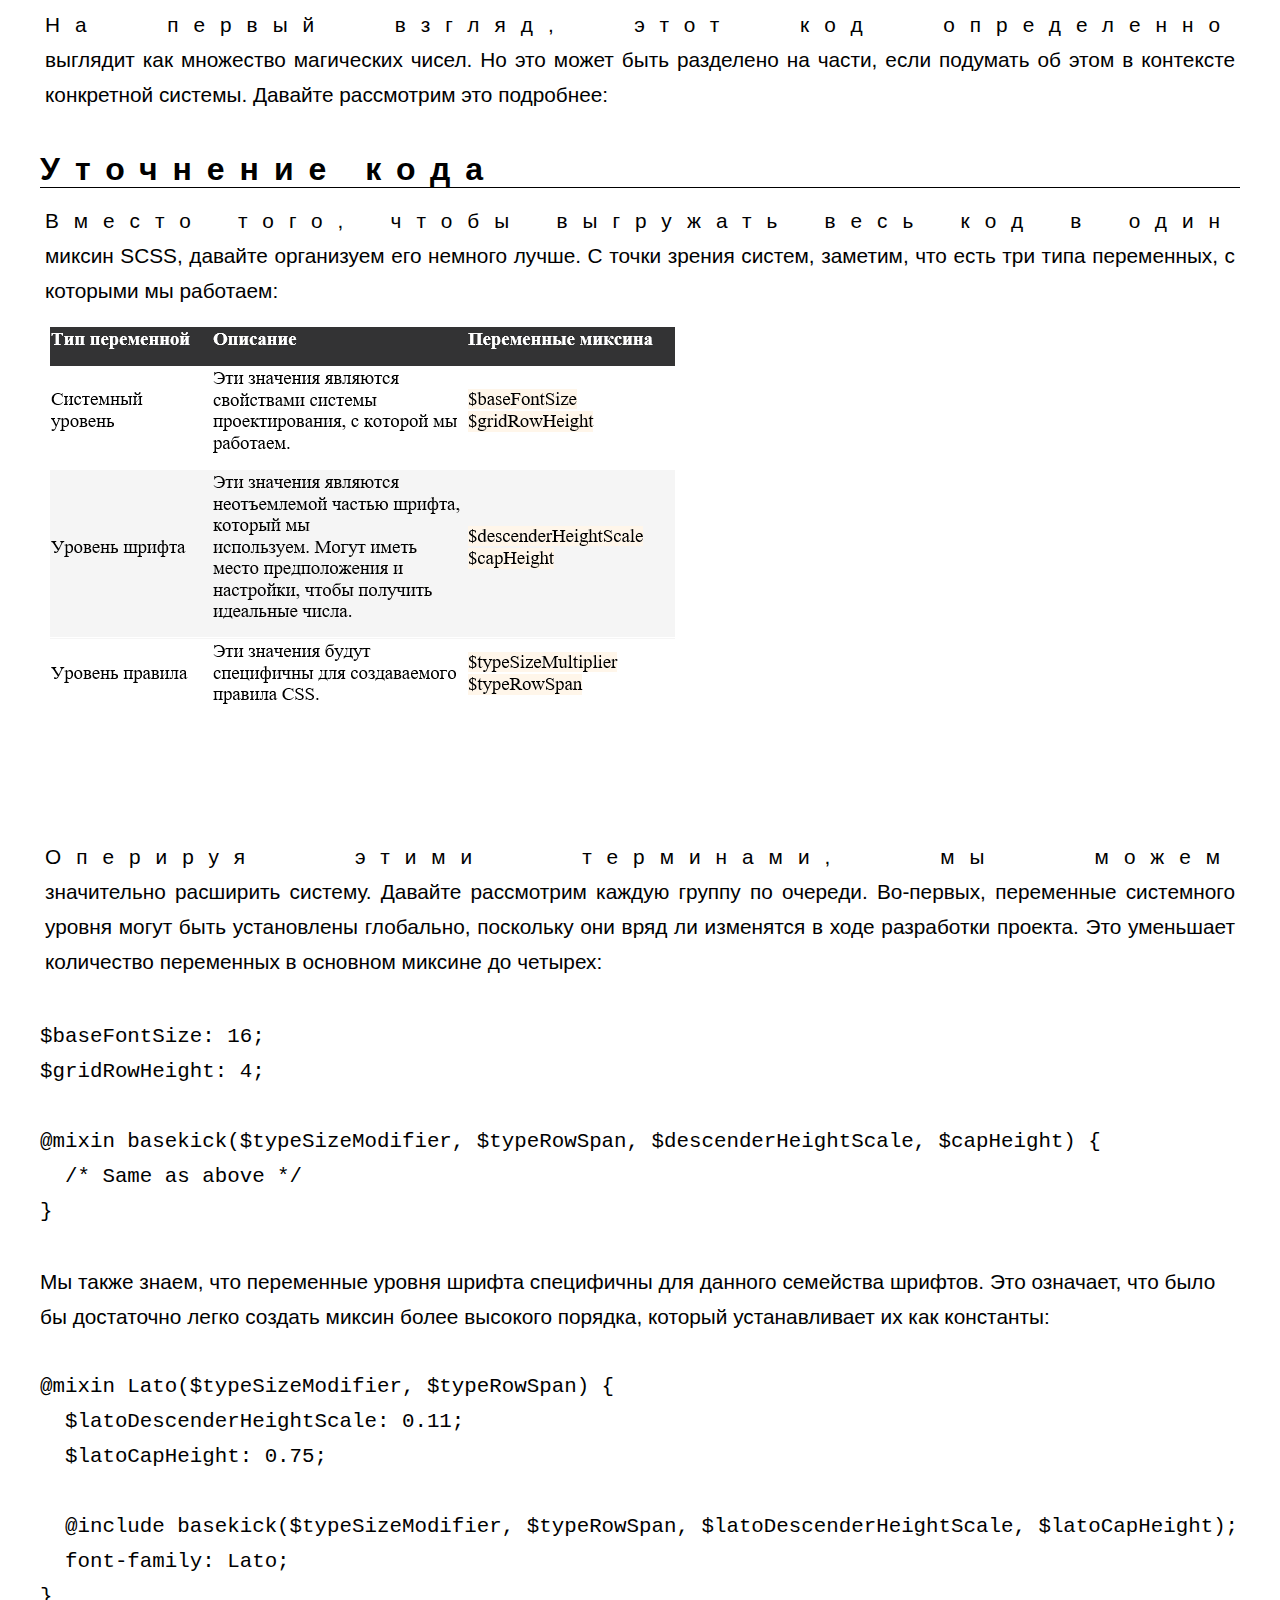
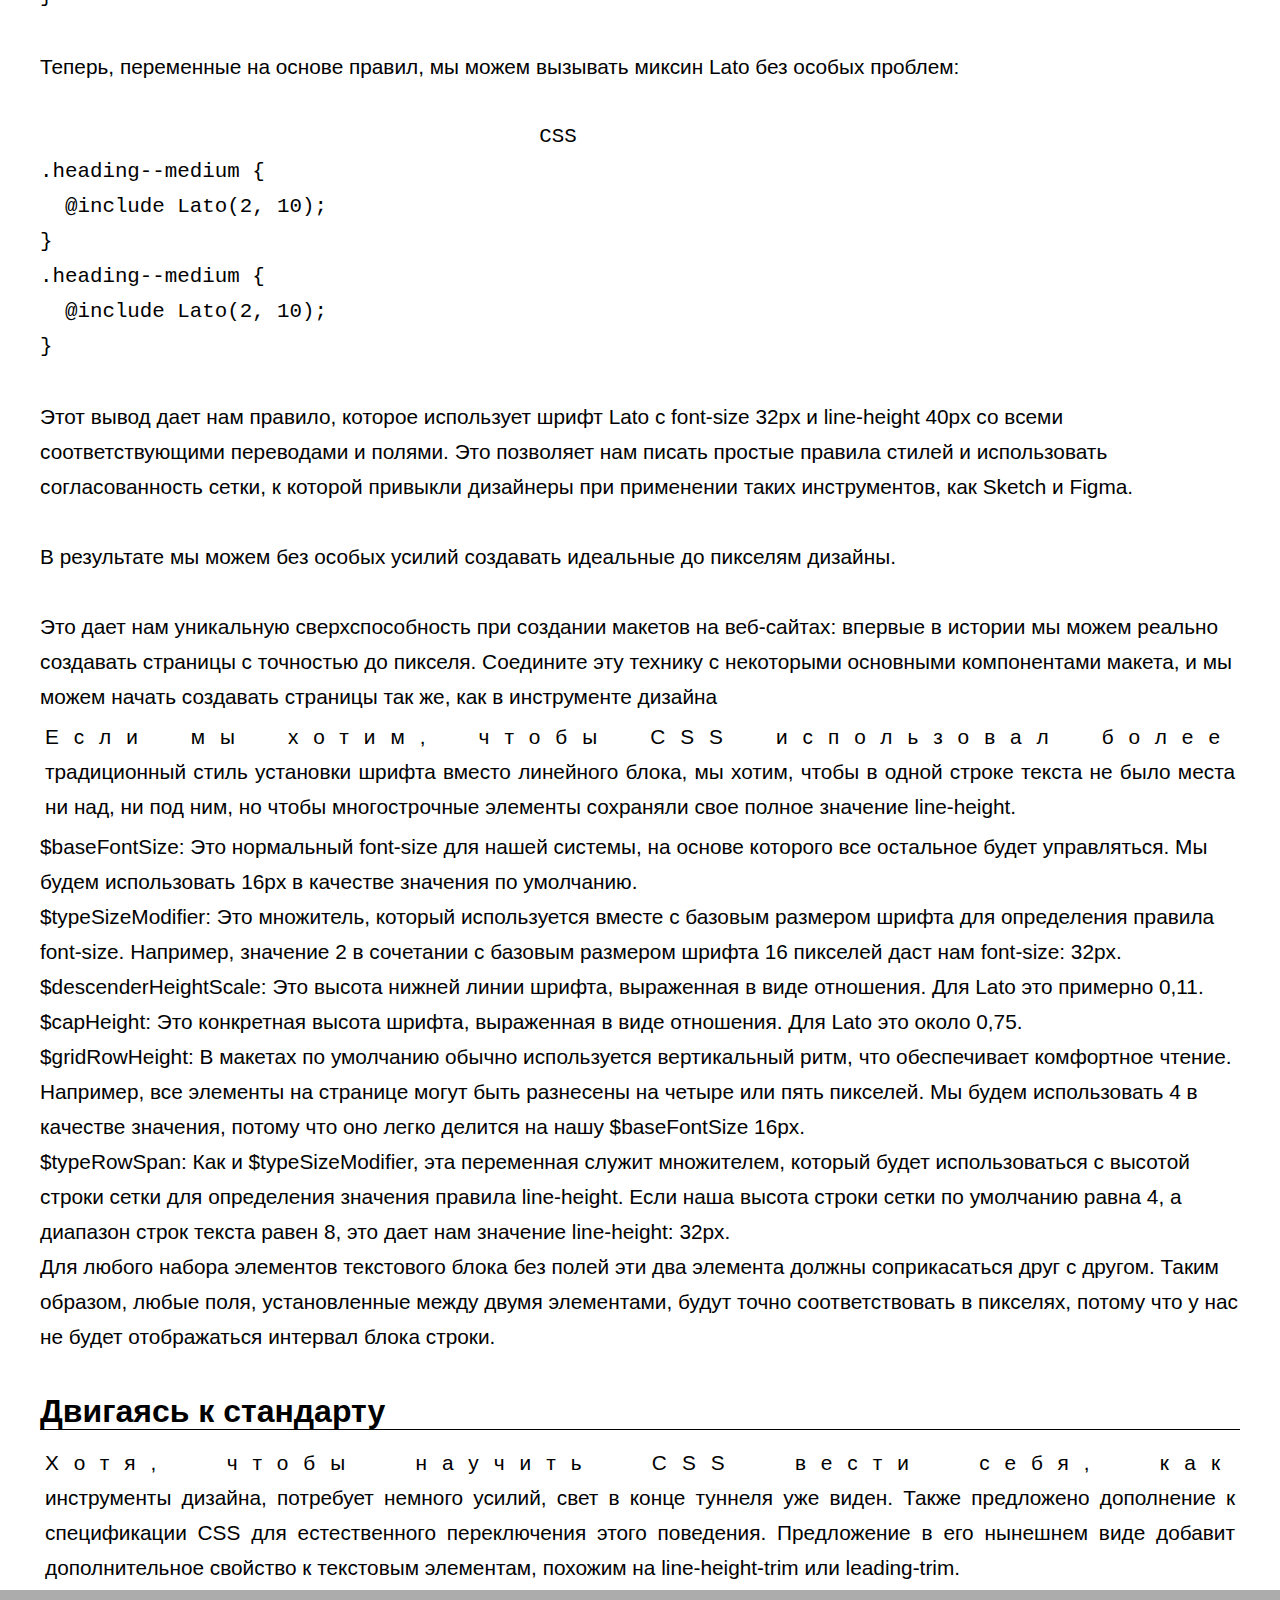
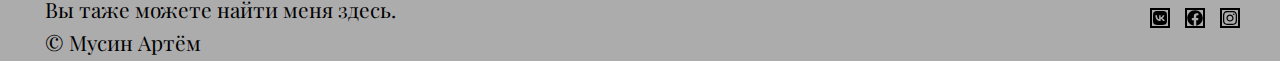
<file: pages2.html>
<!DOCTYPE html>
<html lang="en">
<head>
    <meta charset="UTF-8">
    <meta http-equiv="X-UA-Compatible" content="IE=edge">
    <meta name="viewport" content="width=device-width, initial-scale=1.0">
    <meta name="keywords" content="ситлизация, CSS, HTML">
    <meta name="description" content="hic ex fugit tempora error repellat, cupiditate praesentium natus tempore deserunt, eos voluptatibus ad assumenda. Illum saepe velit exercitationem sed, unde a pariatur tenetur blanditiis sint ut assumenda deleniti facere? Doloremque libero amet atque praesentium magni nesciunt! Quas aperiam exercitationem, aspernatur, labore consequuntur sequi fugit odit molestias officia neque deserunt eligendi commodi dicta accusantium, dolor nihil maiores quibusdam nam at? Cumque odio, saepe beatae fuga at quia. Unde, provident? Sed iure modi debitis dolor expedita veniam, sapiente nulla asperiores doloremque consequuntur inventore perspiciatis impedit laborum consequatur aspernatur, porro ex dolorum totam numquam nobis nam iste vero. Vitae, aliquid porro, vero rerum distinctio accusamus animi architecto illum consequuntur sint consectetur consequatur quae, nisi adipisci repellat voluptatum voluptas earum cumque aperiam dolore. Voluptatum repellat natus dolorem ratione, architecto soluta aperiam eaque id esse cumque odio eveniet sapiente molestias aliquam quia iusto doloribus reiciendis pariatur corporis laboriosam deleniti assumenda minus maxime. Dignissimos, pariatur! Odit aut nam facilis ex quos animi, doloribus deleniti dolorem dicta laborum velit, ut consectetur est pariatur rerum molestiae laudantium facere earum deserunt porro placeat corporis optio nisi! Eos provident quo deserunt in nam vero voluptatum eveniet, harum cum, ex repudiandae! Repellat et nesciunt magni placeat enim distinctio commodi dolorum laborum, accusantium dolores a nam blandi">
    <link rel="icon" type="image/ico" sizes="32x32" href="icon/favicon.ico">
    <link rel="icon" type="image/ico" sizes="16x16" href="icon/favicon.ico">
    <link rel="shortcut icon" href="icon/favicon.ico">

    <!-- Даннные для шаринга -->
    <meta property="og:title" content="Главная страницы">
    <meta property="og:site_name" content="Личный сайт верстальщика">
    <meta property="og:url" content="https://oooa1.github.io/project_univervse1/">
    <meta property="og:description" content="abore consequuntur sequi fugit odit molestias officia neque deserunt eligendi commodi dicta accusantium, dolor nihil maiores quibusdam nam at? Cumque odio, saepe beatae fuga at quia. Unde, provident? Sed iure modi debitis dolor expedita veniam, sapiente nulla asperiores doloremque consequuntur inventore perspiciatis impedit laborum consequatur aspernatur, porro ex dolorum totam numquam nobis nam iste vero. Vitae, aliquid porro, vero rerum distinctio accusamus animi architecto illum consequuntur sint consectetur consequatur quae, nisi adipisci repellat voluptat">
    <meta property="og:image" content="https://oooa1.github.io/project_univervse1/img/sharing_icon.ico">

        <!-- Chrome, Firefox OS and Opera -->
        <meta name="theme-color" content="#4285f4" />

        <!-- Windows Phone -->
        <meta name="msapplication-navbutton-color" content="#4285f4" />
    
        <!-- iOS Safari -->
        <meta name="apple-mobile-web-app-capable" content="yes" />
        <meta name="apple-mobile-web-app-status-bar-style" content="black-transcluent" />
    
        <!-- Яндекс.Браузер -->
        <meta name="viewport" content="ya-title=#000000,ya-dock=fade" />
    <title>Как настроить высоту строки в CSS</title>
    <link rel="stylesheet" href="css/style.css">
    <link href="https://fonts.googleapis.com/css?family=Playfair+Display:regular,500,600,700,800,900,italic,500italic,600italic,700italic,800italic,900italic" rel="stylesheet" />
</head>
<body>

    <header>
        <div class="container">
            <div class="header__block">
                <a href="index.html" class="home__link">
                    <img src="img/cpu.svg" alt="Логотип" class="logo">
                </a>

                <nav class="nav">
                    <ul class="header__list">
                        <a href="index.html#about__text" class="nav__link">
                            <li class="link__text">
                                Обо мне
                            </li>
                        </a>
                        <a href="index.html#pages__text" class="nav__link">
                            <li class="link__text">
                                Мои Статьи
                            </li>
                        </a>
                    </ul>
                </nav>
                <!-- nav -->
            </div>
                <!-- header__block -->
        </div>
        <!-- container -->
    </header>

    <main>
        <section class="about">
            <div class="container">
                 <div class="about__content">
                     <h1 class="about__title">
                        Личный сайт верстальщка
                    </h1>
                        <img src="img/zog.jpg" alt="аватар" class="avatar">
                 </div>
                 <!-- about__content -->
            </div>
            <!-- container -->
        </section>
        <!-- about -->

        <section class="article1">
            <div class="container">
                <div class="article__wrapper">
                    <div class="article__content">
                        <h1 class="article__title">
                            <u>Как настроить высоту строки в CSS</u>
                        </h1>

                        <div class="time__block">
                            <time datetime="2023-05-15T21:55" class="time">
                                21:55 15.05.2023
                            </time>
                        </div>

                        <h3 class="article__subtitle">
                            Обзор типографских терминов
                        </h3>

                        <p class="article__text">
                            В традиционном западном дизайне строка текста состоит из нескольких частей:

                            <ul>
                                <li>
                                    Базовая линия: это воображаемая линия, на которой находится текст. Когда вы пишете в блокноте с разметкой, базовая линия — это строка, на которой вы пишете.
                                </li>

                                <li>
                                    Нижняя линия: эта линия находится чуть ниже базовой линии. Это линия, которой касаются некоторые символы — такие как прописные g, j, q, y и p.
                                </li>

                                <li>
                                    Высота X: это (очевидно) высота обычной строчной буквы x в строке текста. Как правило, это высота других строчных букв, хотя некоторые из них могут иметь части символов, которые будут превышать x-высоту. Для всех намерений и целей, это считается воспринимаемой высотой строчных букв.
                                </li>

                                <li>
                                    Высота заглавных букв: это высота большинства заглавных букв в данной строке текста.
                                </li>

                                <li>
                                    Верхняя линия: линия, которая часто отображается чуть выше высоты заглавных букв, когда некоторые символы похожие на строчные буквы h или b могут превышать нормальную высоту заглавных букв.
                                </li>
                            </ul>
                        </p>

                        <img src="img/the_quick_fox.png" alt="" class="the_quick_fox">

                        <p class="article__text">
                            Каждая из частей текста, описанных выше, является неотъемлемой частью самого шрифта. Шрифт разработан с учетом каждой из этих частей; тем не менее, есть некоторые части типографики, которые оставлены на усмотрение разработчика (как вы и я!), а не дизайнера. <br> <br>Одной из них является направляющие. 
                        </p>

                        <img src="img/broy_jumped.png" alt="" class="broy_jumped">

                        <p class="article__text">
                            Разработчик CSS может подумать: «Хорошо, направляющая — это высота строки, давайте двигаться дальше». Хотя эти два понятия взаимосвязаны, они также отличаются в некоторых очень важных аспектах. Давайте возьмем пустой документ и добавим к нему классический «сброс CSS»: <pre><code>
* {
    margin: 0;
    padding: 0;
}
                            </code></pre>
                            Это удаляет поля и отступы для каждого элемента. Мы также будем использовать Lato от Google Fonts в качестве font-family. Нам понадобится некоторый контент, поэтому давайте создадим тег h1 с некоторым текстом и установим для его line-height что-то ужасно огромное, например 300px. В результате получается одна строка текста с удивительным количеством места над и под строкой. <
                            
                        </p>
                        <p class="article__text">
                            Когда браузер обнаруживает это свойство line-height, он на самом деле берет строку текста и помещает ее в середину «строки», высота которой соответствует высоте строки элемента. Вместо того, чтобы устанавливать начальную строку для шрифта, мы получаем что-то похожее на заполнение одной из сторон строки.
                        </p>
                        <img src="img/jumped_over.png" alt="" class="jumped_over">

                        <p class="article__text">
                            Как показано выше, строковое поле оборачивается вокруг строки текста, где направляющие создаются с использованием интервала ниже одной строки текста и выше следующей. Это означает, что для каждого текстового элемента на странице в конкретном текстовом блоке будет половина первой строки над первой строкой текста и половина первой строки после последней строки текста.
                        </p>
                        <p class="article__text">
                            Что еще более удивительно, так это то, что при явной установке элемента line-height и font-size для одного и того же значения будет оставлено дополнительное пространство над и под текстом. 
                        </p>
                        <p class="article__text">
                            Это связано с тем, что даже если для параметра font-size установлено значение 32px, фактический размер текста является чем-то меньшим, чем это значение из-за созданного поля.
                        </p>

                        <div class="article__text">
                            <h3 class="article__subtitle">
                                Научить CSS рассматривать высоту строки как направляющие
                            </h3>

                            
                            <p class="article__text">
                                Направляющие можно задать в CSS довольно просто. Майкл Таранто выпустил инструмент под названием Basekick, который решает эту проблему. Это достигается путем применения отрицательного верхнего поля к псевдо-элементу ::before и translateY к самому элементу. Конечным результатом является строка текста без лишних пробелов вокруг нее. 
                            </p>
                            <p class="article__text">
                                Самую актуальную версию формулы можно найти в исходном коде для Системы проектирования Braid от SEEK. В приведенном ниже примере мы пишем миксин Sass, чтобы он выполнял вычисления, но ту же формулу можно использовать с миксинами JavaScript, Less, PostCSS или чем-то еще, что предоставляет такие математические функции.
                                <pre><code>
@function calculateTypeOffset($lh, $fontSize, $descenderHeightScale) {
  $lineHeightScale: $lh / $fontSize;
  @return ($lineHeightScale - 1) / 2 + $descenderHeightScale;
}

@mixin basekick($typeSizeModifier, $baseFontSize, $descenderHeightScale, $typeRowSpan, $gridRowHeight, $capHeight) {
  $fontSize: $typeSizeModifier * $baseFontSize;
  $lineHeight: $typeRowSpan * $gridRowHeight;
  $typeOffset: calculateTypeOffset($lineHeight, $fontSize, $descenderHeightScale);
  $topSpace: $lineHeight - $capHeight * $fontSize;
  $heightCorrection: 0;
  
  @if $topSpace > $gridRowHeight {
    $heightCorrection: $topSpace - ($topSpace % $gridRowHeight);
  }
  
  $preventCollapse: 1;
  
  font-size: #{$fontSize}px;
  line-height: #{$lineHeight}px;
  transform: translateY(#{$typeOffset}em);
  padding-top: $preventCollapse;

  &::before {
    content: "";
    margin-top: #{-($heightCorrection + $preventCollapse)}px;
    display: block;
    height: 0;
  }
}
                                </code></pre>
                            </p>
                            <p class="article__text">
                                На первый взгляд, этот код определенно выглядит как множество магических чисел. Но это может быть разделено на части, если подумать об этом в контексте конкретной системы. Давайте рассмотрим это подробнее: 
                            </p>

                            <div class="article__text">
                                <h3 class="article__subtitle">
                                    Уточнение кода
                                </h3>

                                <p class="article__text">
                                    Вместо того, чтобы выгружать весь код в один миксин SCSS, давайте организуем его немного лучше. С точки зрения систем, заметим, что есть три типа переменных, с которыми мы работаем:
                                </p>

                                <img src="img/tablica.png" alt="" class="tablica">

                                <p class="article__text">
                                    Оперируя этими терминами, мы можем значительно расширить систему. Давайте рассмотрим каждую группу по очереди. Во-первых, переменные системного уровня могут быть установлены глобально, поскольку они вряд ли изменятся в ходе разработки проекта. Это уменьшает количество переменных в основном миксине до четырех:
                                    <pre><code>
$baseFontSize: 16;
$gridRowHeight: 4;
 
@mixin basekick($typeSizeModifier, $typeRowSpan, $descenderHeightScale, $capHeight) {
  /* Same as above */
}
                                    </code></pre>
                                    Мы также знаем, что переменные уровня шрифта специфичны для данного семейства шрифтов. Это означает, что было бы достаточно легко создать миксин более высокого порядка, который устанавливает их как константы:
                                    <pre><code>
@mixin Lato($typeSizeModifier, $typeRowSpan) {
  $latoDescenderHeightScale: 0.11;
  $latoCapHeight: 0.75;
  
  @include basekick($typeSizeModifier, $typeRowSpan, $latoDescenderHeightScale, $latoCapHeight);
  font-family: Lato;
}
                                    </code></pre>
                                    
                                    Теперь, переменные на основе правил, мы можем вызывать миксин Lato без особых проблем:
                                    
                                    <pre><code>
                                        CSS
.heading--medium {
  @include Lato(2, 10);
}
.heading--medium {
  @include Lato(2, 10);
}
                                    </code></pre>
                                    Этот вывод дает нам правило, которое использует шрифт Lato с font-size 32px и line-height 40px со всеми соответствующими переводами и полями. Это позволяет нам писать простые правила стилей и использовать согласованность сетки, к которой привыкли дизайнеры при применении таких инструментов, как Sketch и Figma. <br> <br>
                                    В результате мы можем без особых усилий создавать идеальные до пикселям дизайны. <br> <br> 
                                    Это дает нам уникальную сверхспособность при создании макетов на веб-сайтах: впервые в истории мы можем реально создавать страницы с точностью до пикселя. Соедините эту технику с некоторыми основными компонентами макета, и мы можем начать создавать страницы так же, как в инструменте дизайна
                                </p>
                                <p class="article__text">
                                    Если мы хотим, чтобы CSS использовал более традиционный стиль установки шрифта вместо линейного блока, мы хотим, чтобы в одной строке текста не было места ни над, ни под ним, но чтобы многострочные элементы сохраняли свое полное значение line-height. 
    
                                    
                                    <ul>
                                        <li>
                                            $baseFontSize: Это нормальный font-size для нашей системы, на основе которого все остальное будет управляться. Мы будем использовать 16px в качестве значения по умолчанию. 
                                        </li>
    
                                        <li>
                                            $typeSizeModifier: Это множитель, который используется вместе с базовым размером шрифта для определения правила font-size. Например, значение 2 в сочетании с базовым размером шрифта 16 пикселей даст нам font-size: 32px. 
                                        </li>
                                        <li>
                                            $descenderHeightScale: Это высота нижней линии шрифта, выраженная в виде отношения. Для Lato это примерно 0,11. 
                                        </li>
                                        <li>
                                            $capHeight: Это конкретная высота шрифта, выраженная в виде отношения. Для Lato это около 0,75. 
                                        </li>
                                        <li>
                                            $gridRowHeight: В макетах по умолчанию обычно используется вертикальный ритм, что обеспечивает комфортное чтение. Например, все элементы на странице могут быть разнесены на четыре или пять пикселей. Мы будем использовать 4 в качестве значения, потому что оно легко делится на нашу $baseFontSize 16px. 
                                        </li>
                                        <li>
                                            $typeRowSpan: Как и $typeSizeModifier, эта переменная служит множителем, который будет использоваться с высотой строки сетки для определения значения правила line-height. Если наша высота строки сетки по умолчанию равна 4, а диапазон строк текста равен 8, это дает нам значение line-height: 32px. 
                                        </li>
                                    </ul>
                                    Для любого набора элементов текстового блока без полей эти два элемента должны соприкасаться друг с другом. Таким образом, любые поля, установленные между двумя элементами, будут точно соответствовать в пикселях, потому что у нас не будет отображаться интервал блока строки.
                                </p>
                            </div>

                            <div class="aricle__text">
                                <h3 class="article__subtitle">
                                    Двигаясь к стандарту
                                </h3>

                                <p class="article__text">
                                    Хотя, чтобы научить CSS вести себя, как инструменты дизайна, потребует немного усилий, свет в конце туннеля уже виден. Также предложено дополнение к спецификации CSS для естественного переключения этого поведения. Предложение в его нынешнем виде добавит дополнительное свойство к текстовым элементам, похожим на line-height-trim или leading-trim.
                                </p>
                            </div>

                            
                        </div>

                    </div>
                </div>
            </div>
        </section>

        <footer>
            <div class="container">
                <div class="footer__wrapper">
                    <div class="footer__content">
                        <p class="footer__text">
                            Вы таже можете найти меня <span class="underline"><a href="https://vk.com/dedushka_54" target="_blank" class="footer__link">здесь.</a></span>
                        </p>
                        <p class="footer__copy">
                            &copy; Мусин Артём
                        </p>
                    </div>
                    <div class="footer__block">
                        <a href="https://vk.com" class="footer__logo__link" target="_blank">
                            <img src="img/vk.svg" alt="логотип ВК" class="footer__logo">
                        </a>
                        <a href="https://www.facebook.com" class="footer__logo__link" target="_blank">
                            <img src="img/facebook.svg" alt="логотип фейсбука" class="footer__logo">
                        </a>
                        <a href="https://instagram.com" class="footer__logo__link" target="_blank">
                            <img src="img/instagram.svg" alt="логотип инстаграма" class="footer__logo">
                        </a>
                    </div>
                </div>
            </div>
        </footer>
    </main>
    
</body>
</html>
</file>
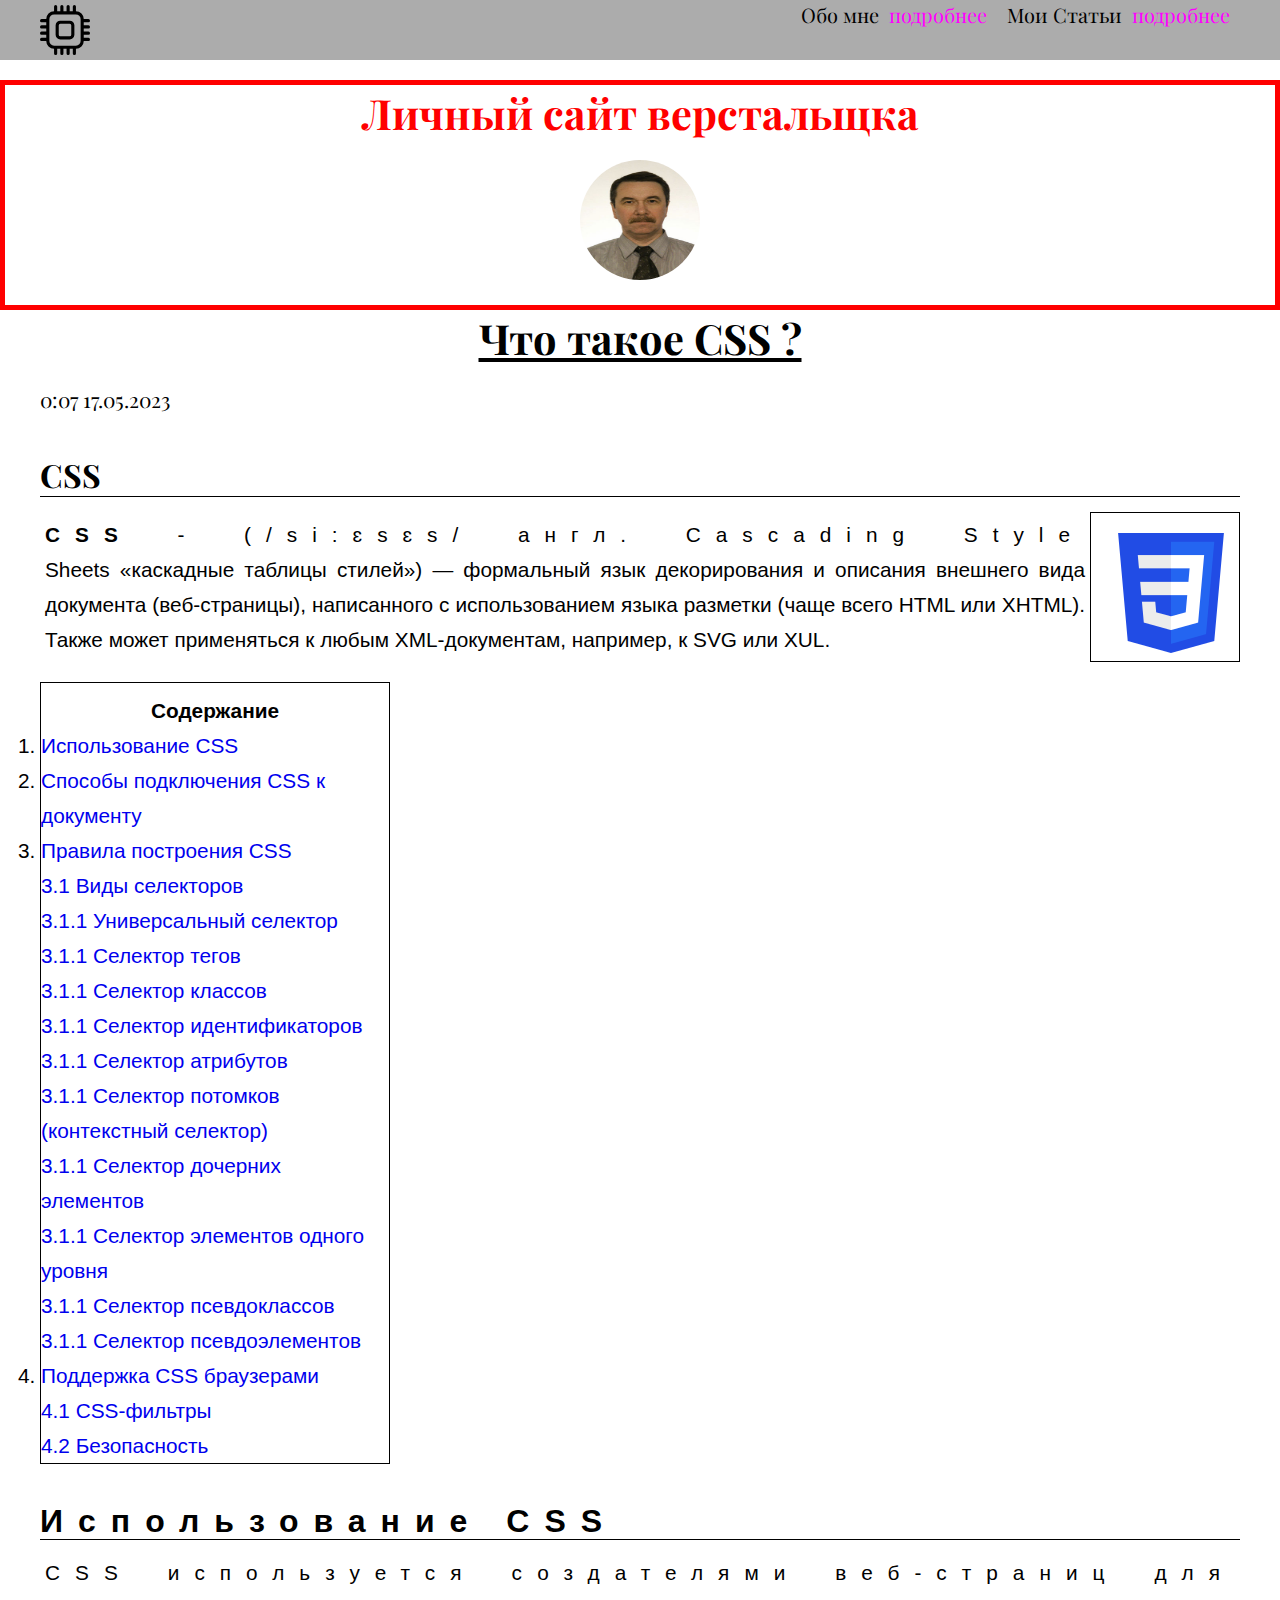
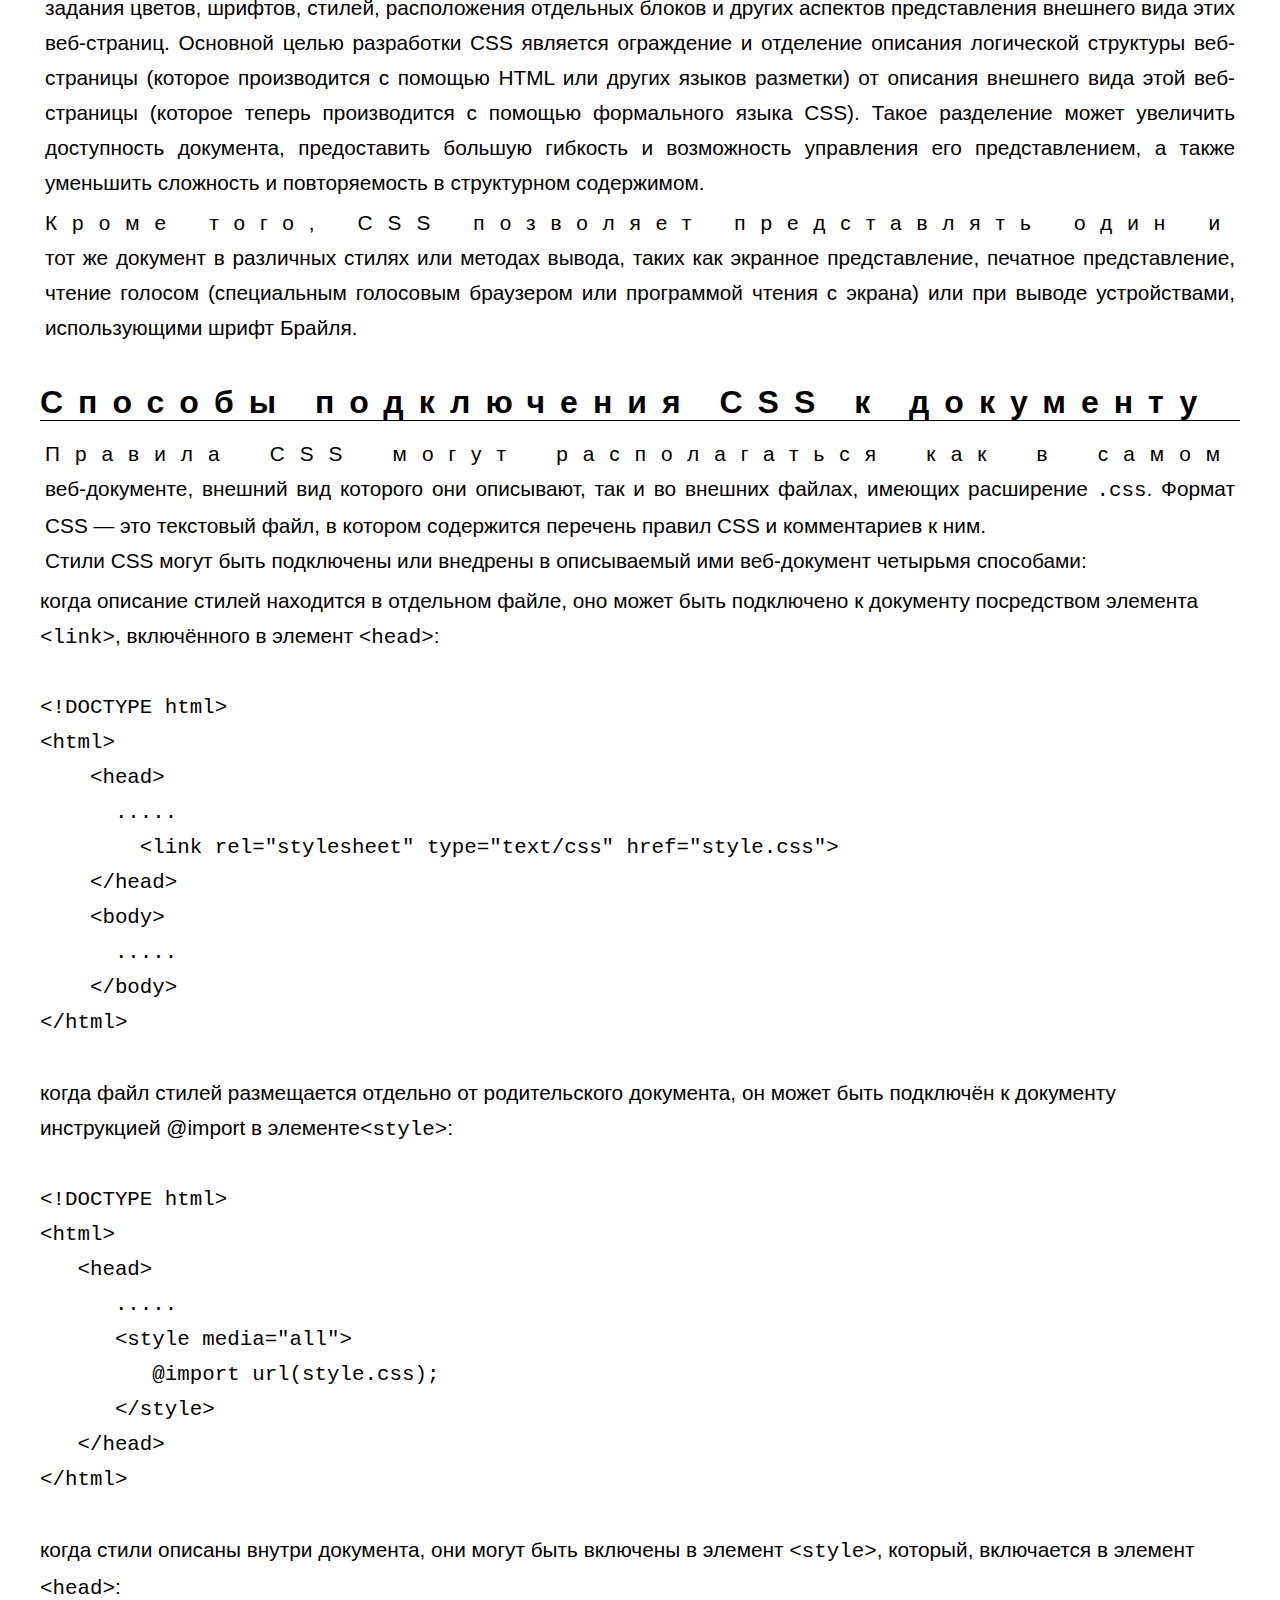
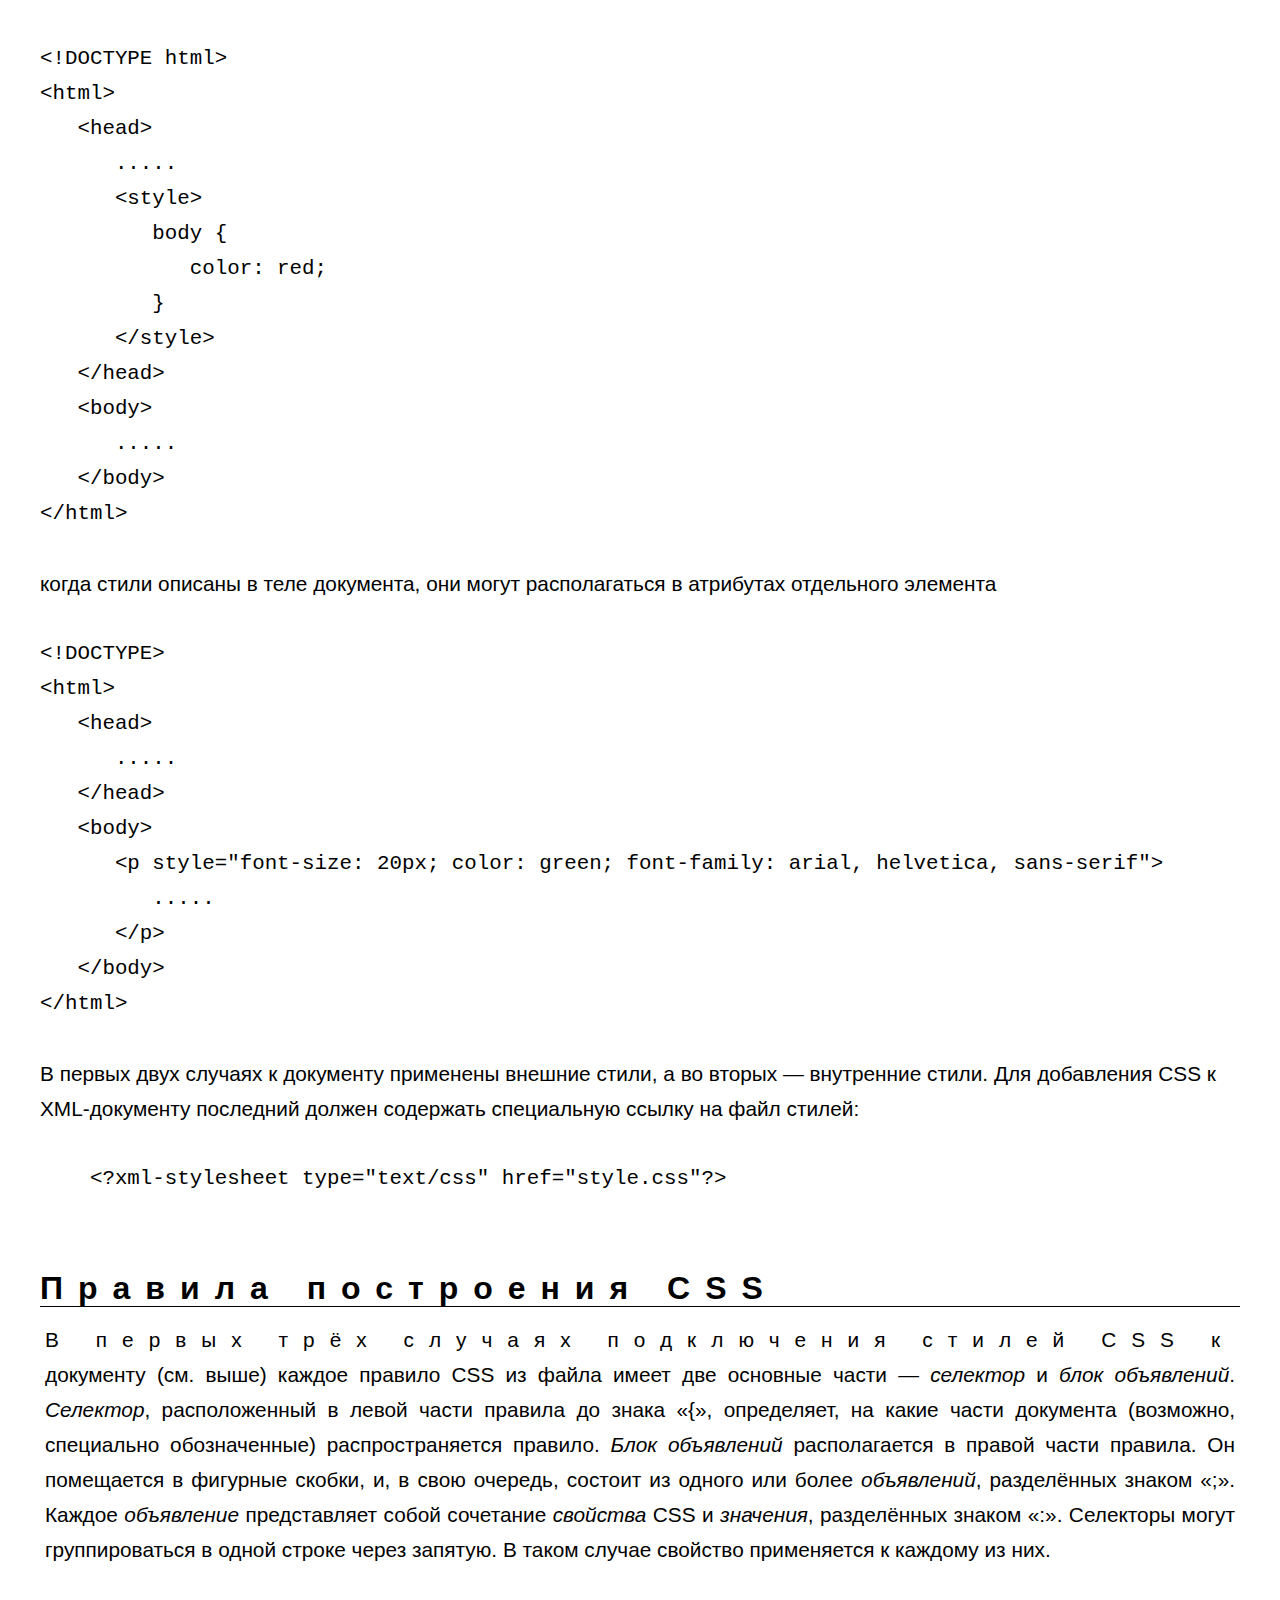
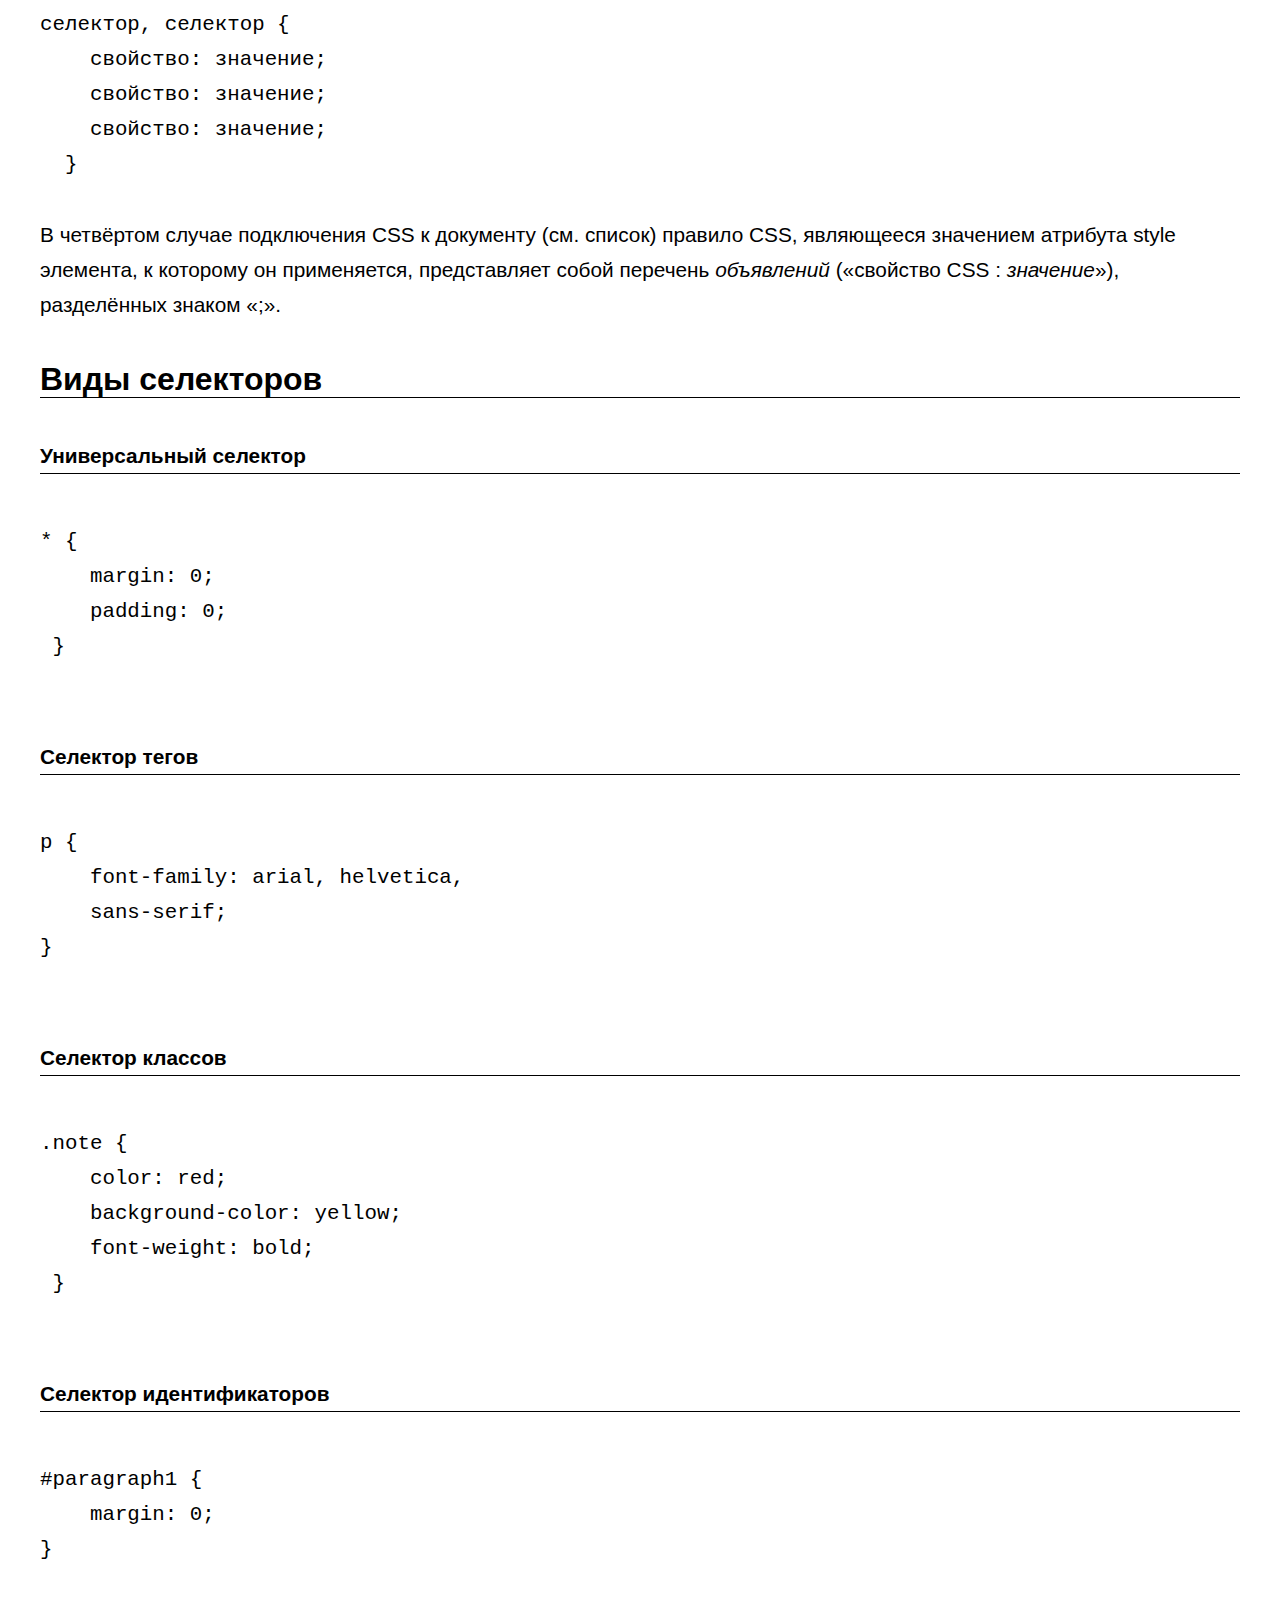
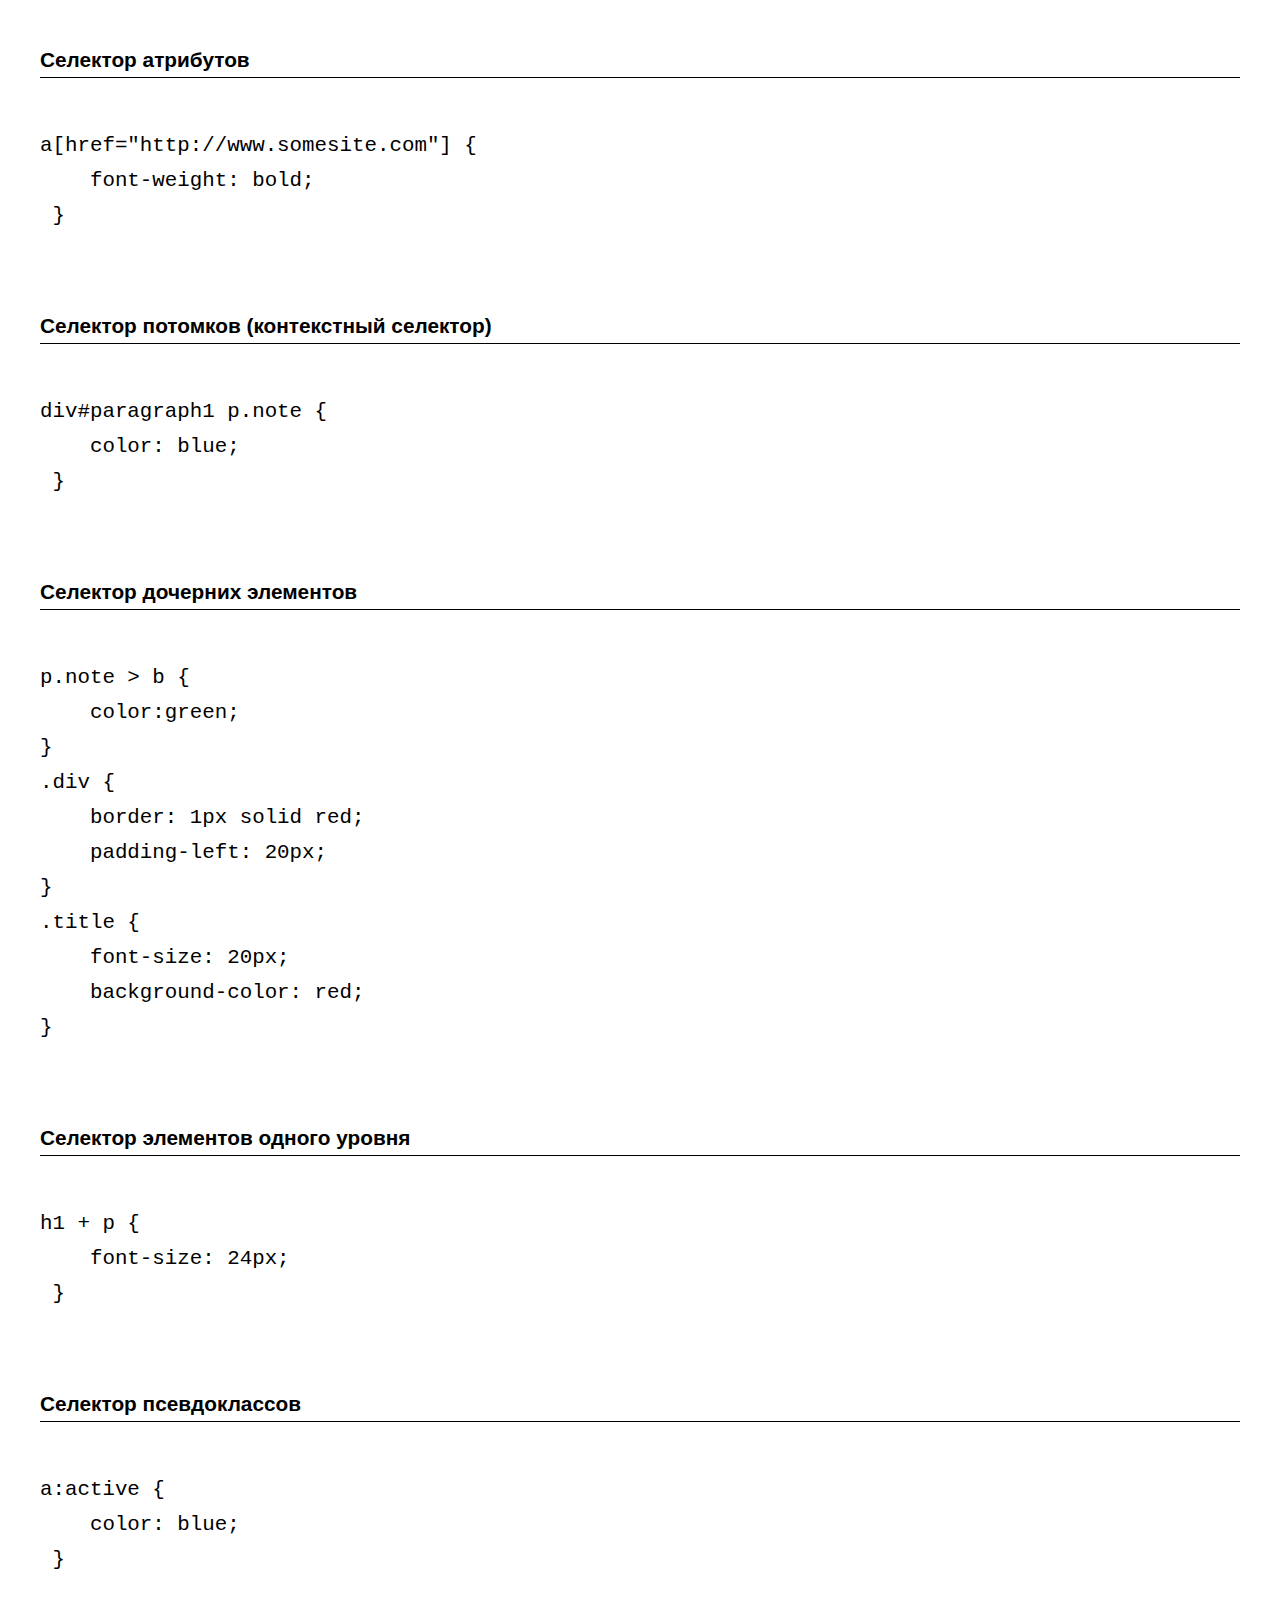
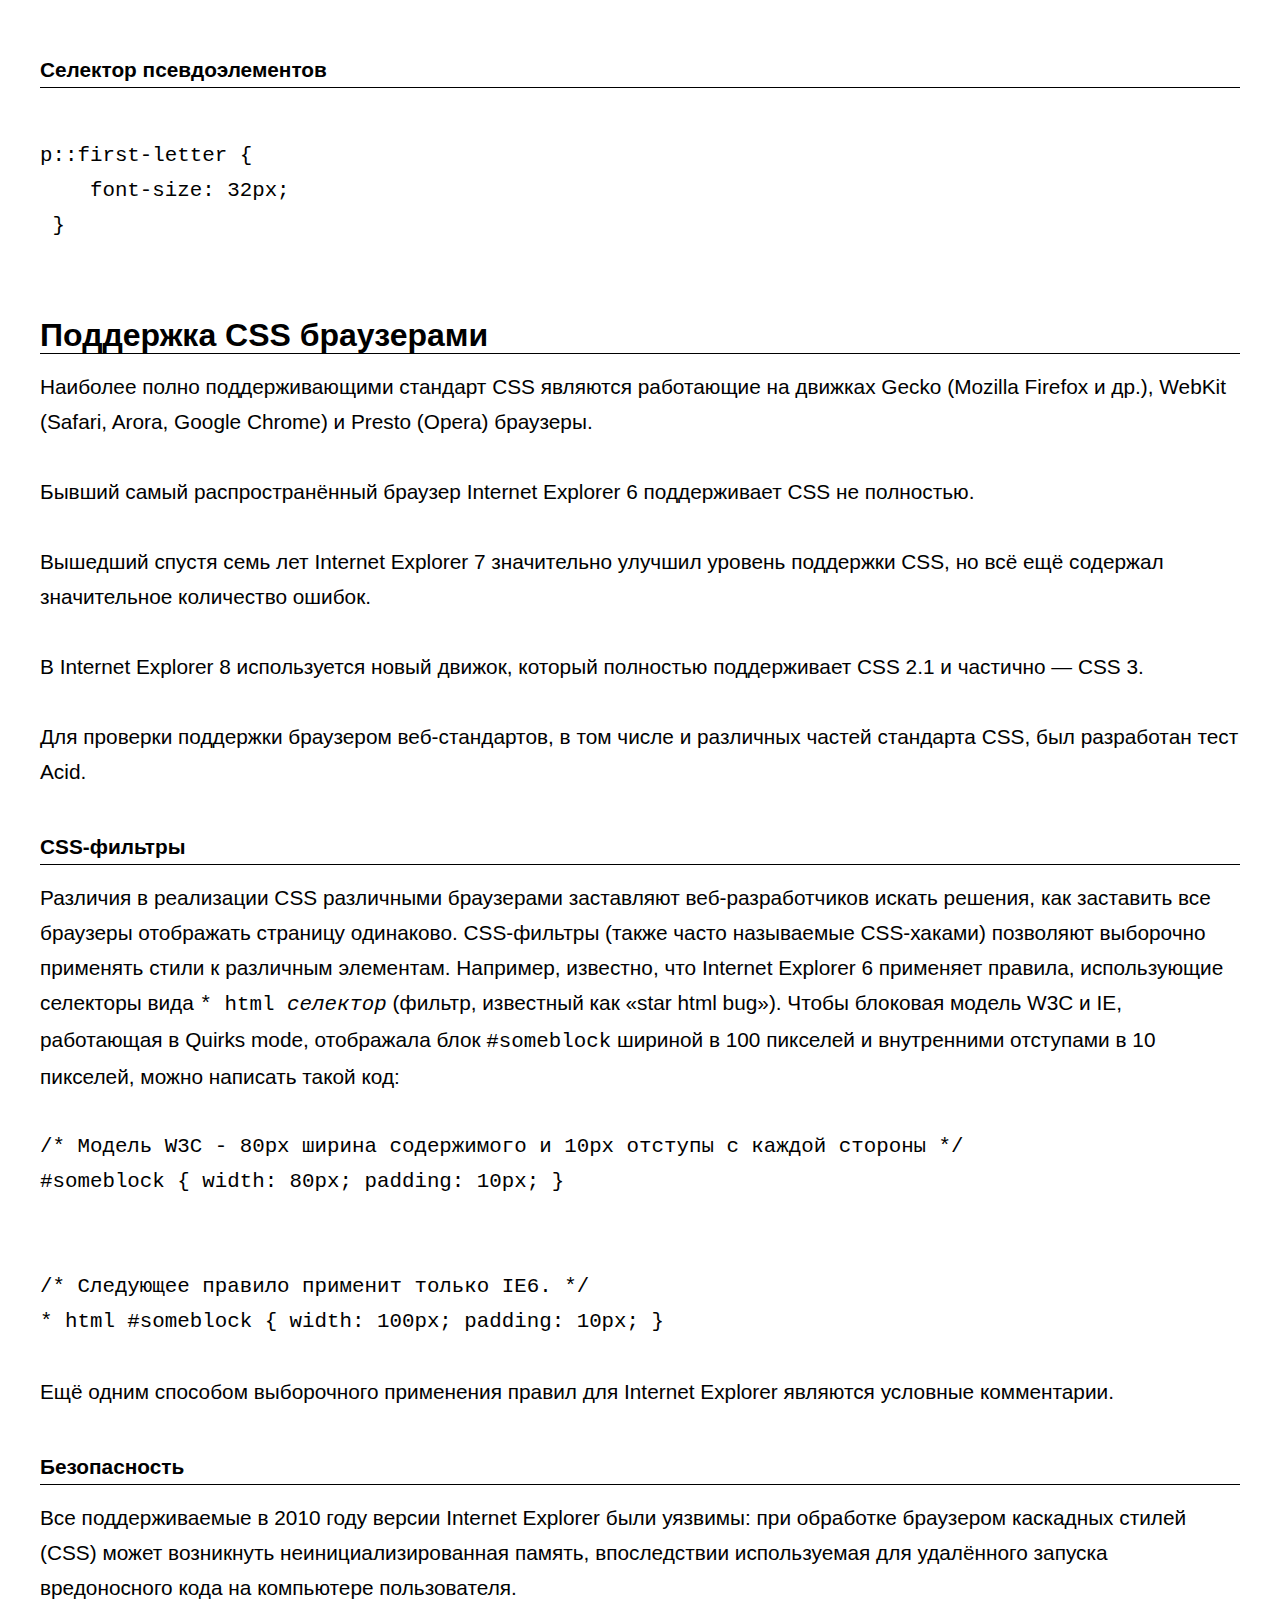
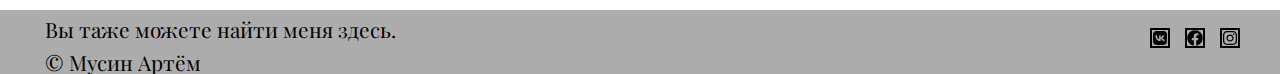
<file: pages3.html>
<!DOCTYPE html>
<html lang="en">
<head>
    <meta charset="UTF-8">
    <meta http-equiv="X-UA-Compatible" content="IE=edge">
    <meta name="viewport" content="width=device-width, initial-scale=1.0">
    <meta name="keywords" content="ситлизация, CSS, HTML">
    <meta name="description" content="hic ex fugit tempora error repellat, cupiditate praesentium natus tempore deserunt, eos voluptatibus ad assumenda. Illum saepe velit exercitationem sed, unde a pariatur tenetur blanditiis sint ut assumenda deleniti facere? Doloremque libero amet atque praesentium magni nesciunt! Quas aperiam exercitationem, aspernatur, labore consequuntur sequi fugit odit molestias officia neque deserunt eligendi commodi dicta accusantium, dolor nihil maiores quibusdam nam at? Cumque odio, saepe beatae fuga at quia. Unde, provident? Sed iure modi debitis dolor expedita veniam, sapiente nulla asperiores doloremque consequuntur inventore perspiciatis impedit laborum consequatur aspernatur, porro ex dolorum totam numquam nobis nam iste vero. Vitae, aliquid porro, vero rerum distinctio accusamus animi architecto illum consequuntur sint consectetur consequatur quae, nisi adipisci repellat voluptatum voluptas earum cumque aperiam dolore. Voluptatum repellat natus dolorem ratione, architecto soluta aperiam eaque id esse cumque odio eveniet sapiente molestias aliquam quia iusto doloribus reiciendis pariatur corporis laboriosam deleniti assumenda minus maxime. Dignissimos, pariatur! Odit aut nam facilis ex quos animi, doloribus deleniti dolorem dicta laborum velit, ut consectetur est pariatur rerum molestiae laudantium facere earum deserunt porro placeat corporis optio nisi! Eos provident quo deserunt in nam vero voluptatum eveniet, harum cum, ex repudiandae! Repellat et nesciunt magni placeat enim distinctio commodi dolorum laborum, accusantium dolores a nam blandi">
    <link rel="icon" type="image/ico" sizes="32x32" href="icon/favicon.ico">
    <link rel="icon" type="image/ico" sizes="16x16" href="icon/favicon.ico">
    <link rel="shortcut icon" href="icon/favicon.ico">

    <!-- Даннные для шаринга -->
    <meta property="og:title" content="Главная страницы">
    <meta property="og:site_name" content="Личный сайт верстальщика">
    <meta property="og:url" content="https://oooa1.github.io/project_univervse1/">
    <meta property="og:description" content="abore consequuntur sequi fugit odit molestias officia neque deserunt eligendi commodi dicta accusantium, dolor nihil maiores quibusdam nam at? Cumque odio, saepe beatae fuga at quia. Unde, provident? Sed iure modi debitis dolor expedita veniam, sapiente nulla asperiores doloremque consequuntur inventore perspiciatis impedit laborum consequatur aspernatur, porro ex dolorum totam numquam nobis nam iste vero. Vitae, aliquid porro, vero rerum distinctio accusamus animi architecto illum consequuntur sint consectetur consequatur quae, nisi adipisci repellat voluptat">
    <meta property="og:image" content="https://oooa1.github.io/project_univervse1/img/sharing_icon.ico">

        <!-- Chrome, Firefox OS and Opera -->
        <meta name="theme-color" content="#4285f4" />

        <!-- Windows Phone -->
        <meta name="msapplication-navbutton-color" content="#4285f4" />
    
        <!-- iOS Safari -->
        <meta name="apple-mobile-web-app-capable" content="yes" />
        <meta name="apple-mobile-web-app-status-bar-style" content="black-transcluent" />
    
        <!-- Яндекс.Браузер -->
        <meta name="viewport" content="ya-title=#000000,ya-dock=fade" />
    <title>Что такое CSS</title>
    <link rel="stylesheet" href="css/style.css">
    <link href="https://fonts.googleapis.com/css?family=Playfair+Display:regular,500,600,700,800,900,italic,500italic,600italic,700italic,800italic,900italic" rel="stylesheet" />
</head>
<body>
    <main>

        <header>
            <div class="container">
                <div class="header__block">
                    <a href="index.html" class="home__link">
                        <img src="img/cpu.svg" alt="Логотип" class="logo">
                    </a>
    
                    <nav class="nav">
                        <ul class="header__list">
                            <a href="index.html#about__text" class="nav__link">
                                <li class="link__text">
                                    Обо мне
                                </li>
                            </a>
                            <a href="index.html#pages__text" class="nav__link">
                                <li class="link__text">
                                    Мои Статьи
                                </li>
                            </a>
                        </ul>
                    </nav>
                    <!-- nav -->
                </div>
                    <!-- header__block -->
            </div>
            <!-- container -->
        </header>

        <section class="about">
            <div class="container">
                 <div class="about__content">
                     <h1 class="about__title">
                        Личный сайт верстальщка
                    </h1>
                        <img src="img/zog.jpg" alt="аватар" class="avatar">
                 </div>
                 <!-- about__content -->
            </div>
            <!-- container -->
        </section>
        <!-- about -->

        <section class="article1">
            <div class="container">
                <div class="article__wrapper">
                    <div class="article__content">

                        <h1 class="article__title">
                            <u>Что такое CSS ?</u>
                        </h1>

                        <div class="time__block">
                            <time datetime="2023-05-17T0:07" class="time">
                                0:07 17.05.2023
                            </time>
                        </div>

                        <h3 class="article__subtitle">
                            CSS
                        </h3>

                        <div class="article__text">

                            <div class="block3">
                                <p class="article__text">
                                    <strong>CSS</strong> - (/si:ɛsɛs/ англ. Cascading Style Sheets «каскадные таблицы стилей») — формальный язык декорирования и описания внешнего вида документа (веб-страницы), написанного с использованием языка разметки (чаще всего HTML или XHTML). Также может применяться к любым XML-документам, например, к SVG или XUL.
                                </p>

                                <div class="img__block3">
                                    <div class="logo__article3">
                                        <img src="img/css_logo.png" alt="Лого CSS">
                                    </div>
                                </div>
                            </div>

                            <div class="content__block">
                                <h4 class="content__block__title">
                                    Содержание
                                </h4>

                                <ul class="nav__content">
                                    <ol type="1">
                                        <li class="content__list">
                                            <a href="#usecss" class="nav__content__link">
                                                Использование CSS
                                            </a>
                                        </li>
                                        <li class="content__list">
                                            <a href="#ways_to_connect_css" class="nav__content__link">
                                                Способы подключения CSS к документу
                                            </a>
                                        </li>
                                        <li class="content__list">
                                            <a href="#structure" class="nav__content__link">
                                                Правила построения CSS
                                            </a>
                                            <ul>
                                                <li class="content__list">
                                                    <a href="#types_of_selectors" class="nav__content__link">
                                                        3.1 Виды селекторов
                                                    </a>
                                                    <ul>
                                                        <a href="#general_selector" class="nav__content__link">
                                                            <li>
                                                                3.1.1 Универсальный селектор
                                                           </li>
                                                        </a>
                                                        <a href="#select_tags" class="nav__content__link">
                                                            <li>
                                                                3.1.1 Селектор тегов
                                                           </li>
                                                        </a>
                                                        <a href="#class_selector" class="nav__content__link">
                                                            <li>
                                                                3.1.1 Селектор классов
                                                           </li>
                                                        </a>
                                                        <a href="#select_identifiers" class="nav__content__link">
                                                            <li>
                                                                3.1.1 Селектор идентификаторов
                                                           </li>
                                                        </a>
                                                        <a href="#select_attributes" class="nav__content__link">
                                                            <li>
                                                                3.1.1 Селектор атрибутов
                                                           </li>
                                                        </a>
                                                        <a href="#selector_threads" class="nav__content__link">
                                                            <li>
                                                                3.1.1 Селектор потомков (контекстный селектор)
                                                           </li>
                                                        </a>
                                                        <a href="#selector_docerne_elements" class="nav__content__link">
                                                            <li>
                                                                3.1.1 Селектор дочерних элементов
                                                           </li>
                                                        </a>
                                                        <a href="#select_element_of_level" class="nav__content__link">
                                                            <li>
                                                                3.1.1 Селектор элементов одного уровня
                                                           </li>
                                                        </a>
                                                        <a href="#selector_sevdoclasses" class="nav__content__link">
                                                            <li>
                                                                3.1.1 Селектор псевдоклассов
                                                           </li>
                                                        </a>
                                                        <a href="#selector_sevdoelements" class="nav__content__link">
                                                            <li>
                                                                3.1.1 Селектор псевдоэлементов
                                                           </li>
                                                        </a>
                                                    </ul>
                                                </li>
                                            </ul>
                                        </li>

                                        <li class="content__list">
                                            <a href="#support_css_browser" class="nav__content__link">
                                                Поддержка CSS браузерами
                                            </a>
                                            <ul>
                                                <li class="content__list">
                                                    <a href="#css_filters" class="nav__content__link">
                                                        4.1 CSS-фильтры
                                                    </a>
                                                </li>
                                                <li class="content__list">
                                                    <a href="#safety" class="nav__content__link">
                                                        4.2 Безопасность
                                                    </a>
                                                </li>
                                            </ul>
                                        </li>

                                    </ol>
                                </ul>
                             </div>

                             <div class="article__text">
                                <h3 class="article__subtitle" id="usecss">
                                    Использование CSS
                                </h3>
                                 <p class="article__text">
                                    CSS используется создателями веб-страниц для задания цветов, шрифтов, стилей, расположения отдельных блоков и других аспектов представления внешнего вида этих веб-страниц. Основной целью разработки CSS является ограждение и отделение описания логической структуры веб-страницы (которое производится с помощью HTML или других языков разметки) от описания внешнего вида этой веб-страницы (которое теперь производится с помощью формального языка CSS). Такое разделение может увеличить доступность документа, предоставить большую гибкость и возможность управления его представлением, а также уменьшить сложность и повторяемость в структурном содержимом. 
                                 </p>
                                 <p class="article__text">
                                    Кроме того, CSS позволяет представлять один и тот же документ в различных стилях или методах вывода, таких как экранное представление, печатное представление, чтение голосом (специальным голосовым браузером или программой чтения с экрана) или при выводе устройствами, использующими шрифт Брайля.
                                 </p>
                             </div>

                             <div class="article__text">
                                <h3 class="article__subtitle" id="ways_to_connect_css">
                                    Способы подключения CSS к документу
                                </h3>

                                <p class="article__text">
                                    Правила CSS могут располагаться как в самом веб-документе, внешний вид которого они описывают, так и во внешних файлах, имеющих расширение <code>.css</code>. Формат CSS — это текстовый файл, в котором содержится перечень правил CSS и комментариев к ним. <br>
                                    Стили CSS могут быть подключены или внедрены в описываемый ими веб-документ четырьмя способами:

                                    <ul>
                                        <li>
                                            когда описание стилей находится в отдельном файле, оно может быть подключено к документу посредством элемента <code>&lt;link></code>, включённого в элемент <code>&lt;head></code>:

                                            <pre><code>
&lt;!DOCTYPE html>
&lt;html>
    &lt;head>
      .....
        &lt;link rel="stylesheet" type="text/css" href="style.css">
    &lt;/head>
    &lt;body>
      .....
    &lt;/body>
&lt;/html>
                                            </code></pre>
                                        </li>
                                        <li>
                                            когда файл стилей размещается отдельно от родительского документа, он может быть подключён к документу инструкцией @import в элементе<code>&lt;style></style></code>: 

                                            <pre><code>
&lt;!DOCTYPE html>
&lt;html>
   &lt;head>
      .....
      &lt;style media="all">
         @import url(style.css);
      &lt;/style>
   &lt;/head>
&lt;/html>
                                            </code></pre>
                                        </li>
                                        <li>
                                            когда стили описаны внутри документа, они могут быть включены в элемент <code>&lt;style></code>, который, включается в элемент <code>&lt;head></code>:
                                            <pre><code>
&lt;!DOCTYPE html>
&lt;html>
   &lt;head>
      .....
      &lt;style>
         body { 
            color: red;
         }
      &lt;/style>
   &lt;/head>
   &lt;body>
      .....
   &lt;/body>
&lt;/html>
                                            </code></pre>
                                        </li>
                                        <li>
                                            когда стили описаны в теле документа, они могут располагаться в атрибутах отдельного элемента
                                            <pre><code>
&lt;!DOCTYPE>
&lt;html>
   &lt;head>
      .....
   &lt;/head>
   &lt;body>
      &lt;p style="font-size: 20px; color: green; font-family: arial, helvetica, sans-serif">
         .....
      &lt;/p>
   &lt;/body>
&lt;/html>
                                            </code></pre>
                                        </li>
                                    </ul>

                                    В первых двух случаях к документу применены внешние стили, а во вторых — внутренние стили.
                                    Для добавления CSS к XML-документу последний должен содержать специальную ссылку на файл стилей:
                                    <pre><code>
    &lt;?xml-stylesheet type="text/css" href="style.css"?>
                                    </code></pre>
                                </p>
                             </div>

                             <div class="article__text">
                                <h3 class="article__subtitle" id="structure">
                                    Правила построения CSS
                                </h3>

                                <p class="article__text">
                                    В первых трёх случаях подключения стилей CSS к документу (см. выше) каждое правило CSS из файла имеет две основные части — <i>селектор</i> и <i>блок объявлений</i>. <i>Селектор</i>, расположенный в левой части правила до знака «{», определяет, на какие части документа (возможно, специально обозначенные) распространяется правило. <i>Блок объявлений</i> располагается в правой части правила. Он помещается в фигурные скобки, и, в свою очередь, состоит из одного или более <i>объявлений</i>, разделённых знаком «;». Каждое <i>объявление</i> представляет собой сочетание <i>свойства</i> CSS и <i>значения</i>, разделённых знаком «:». Селекторы могут группироваться в одной строке через запятую. В таком случае свойство применяется к каждому из них.
                                    <pre><code>
селектор, селектор {
    свойство: значение;
    свойство: значение;
    свойство: значение;
  }
                                    </code></pre>
                                    В четвёртом случае подключения CSS к документу (см. список) правило CSS, являющееся значением атрибута style элемента, к которому он применяется, представляет собой перечень <i>объявлений</i> («свойство CSS : <i>значение</i>»), разделённых знаком «;».

                                    <h3 class="article__subtitle" id="types_of_selectors">
                                        Виды селекторов
                                    </h3>

                                    <h4 class="article__subsubtitle" id="general_selector">
                                        Универсальный селектор
                                    </h4>
                                    <pre><code>
* {
    margin: 0; 
    padding: 0; 
 }
                                    </code></pre>

                                    <h4 class="article__subsubtitle" id="select_tags">
                                        Селектор тегов
                                    </h4>
                                    <pre><code>
p {
    font-family: arial, helvetica,                                        
    sans-serif; 
}
                                    </code></pre>

                                    <h4 class="article__subsubtitle" id="class_selector">
                                        Селектор классов
                                    </h4>
                                    <pre><code>
.note {
    color: red; 
    background-color: yellow; 
    font-weight: bold; 
 }  
                                    </code></pre>

                                    <h4 class="article__subsubtitle" id="select_identifiers">
                                        Селектор идентификаторов
                                    </h4>
                                    <pre><code>
#paragraph1 {
    margin: 0; 
}
                                    </code></pre>

                                    <h4 class="article__subsubtitle" id="select_attributes">
                                        Селектор атрибутов
                                    </h4>
                                    <pre><code>
a[href="http://www.somesite.com"] {
    font-weight: bold; 
 }
                                    </code></pre>

                                    <h4 class="article__subsubtitle" id="selector_threads">
                                        Селектор потомков (контекстный селектор)
                                    </h4>
                                    <pre><code>
div#paragraph1 p.note {
    color: blue; 
 }
                                    </code></pre>

                                    <h4 class="article__subsubtitle" id="selector_docerne_elements">
                                        Селектор дочерних элементов
                                    </h4>
                                    <pre><code>
p.note > b {
    color:green; 
}
.div {
    border: 1px solid red;
    padding-left: 20px;
}
.title {
    font-size: 20px;
    background-color: red;
}
                                    </code></pre>
                                    
                                    <h4 class="article__subsubtitle" id="select_element_of_level">
                                        Селектор элементов одного уровня
                                    </h4>
                                    <pre><code>
h1 + p {
    font-size: 24px; 
 }
                                    </code></pre>

                                    <h4 class="article__subsubtitle" id="selector_sevdoclasses">
                                        Селектор псевдоклассов
                                    </h4>
                                    <pre><code>
a:active {
    color: blue;
 }
                                    </code></pre>

                                    <h4 class="article__subsubtitle" id="selector_sevdoelements">
                                        Селектор псевдоэлементов
                                    </h4>
                                    <pre><code>
p::first-letter {
    font-size: 32px;
 }
                                    </code></pre>

                                    <h3 class="article__subtitle" id="support_css_browser">
                                        Поддержка CSS браузерами
                                    </h3>

                                    Наиболее полно поддерживающими стандарт CSS являются работающие на движках Gecko (Mozilla Firefox и др.), WebKit (Safari, Arora, Google Chrome) и Presto (Opera) браузеры. <br> <br>
                                    Бывший самый распространённый браузер Internet Explorer 6 поддерживает CSS не полностью. <br> <br>
                                    Вышедший спустя семь лет Internet Explorer 7 значительно улучшил уровень поддержки CSS, но всё ещё содержал значительное количество ошибок. <br> <br>
                                    В Internet Explorer 8 используется новый движок, который полностью поддерживает CSS 2.1 и частично — CSS 3. <br> <br>
                                    Для проверки поддержки браузером веб-стандартов, в том числе и различных частей стандарта CSS, был разработан тест Acid.

                                    <h4 class="article__subsubtitle" id="css_filters">
                                        CSS-фильтры
                                    </h4>

                                    Различия в реализации CSS различными браузерами заставляют веб-разработчиков искать решения, как заставить все браузеры отображать страницу одинаково. CSS-фильтры (также часто называемые CSS-хаками) позволяют выборочно применять стили к различным элементам. Например, известно, что Internet Explorer 6 применяет правила, использующие селекторы вида <code>* html <i>селектор</i></code> (фильтр, известный как «star html bug»). Чтобы блоковая модель W3C и IE, работающая в Quirks mode, отображала блок <code>#someblock</code> шириной в 100 пикселей и внутренними отступами в 10 пикселей, можно написать такой код:
                                    <pre><code>
/* Модель W3C - 80px ширина содержимого и 10px отступы с каждой стороны */
#someblock { width: 80px; padding: 10px; } <br> <br>
/* Следующее правило применит только IE6. */
* html #someblock { width: 100px; padding: 10px; }
                                    </code></pre>

                                    Ещё одним способом выборочного применения правил для Internet Explorer являются условные комментарии.

                                    <h4 class="article__subsubtitle" id="safety">
                                        Безопасность
                                    </h4>

                                    Все поддерживаемые в 2010 году версии Internet Explorer были уязвимы: при обработке браузером каскадных стилей (CSS) может возникнуть неинициализированная память, впоследствии используемая для удалённого запуска вредоносного кода на компьютере пользователя.
                                </p>
                             </div>
                        </div>
                    </div>
                </div>
            </div>
        </section>

        <footer>
            <div class="container">
                <div class="footer__wrapper">
                    <div class="footer__content">
                        <p class="footer__text">
                            Вы таже можете найти меня <span class="underline"><a href="https://vk.com/dedushka_54" target="_blank" class="footer__link">здесь.</a></span>
                        </p>
                        <p class="footer__copy">
                            &copy; Мусин Артём
                        </p>
                    </div>
                    <div class="footer__block">
                        <a href="https://vk.com" class="footer__logo__link" target="_blank">
                            <img src="img/vk.svg" alt="логотип ВК" class="footer__logo">
                        </a>
                        <a href="https://www.facebook.com" class="footer__logo__link" target="_blank">
                            <img src="img/facebook.svg" alt="логотип фейсбука" class="footer__logo">
                        </a>
                        <a href="https://instagram.com" class="footer__logo__link" target="_blank">
                            <img src="img/instagram.svg" alt="логотип инстаграма" class="footer__logo">
                        </a>
                    </div>
                </div>
            </div>
        </footer>

    </main>
    
</body>
</html>
</file>
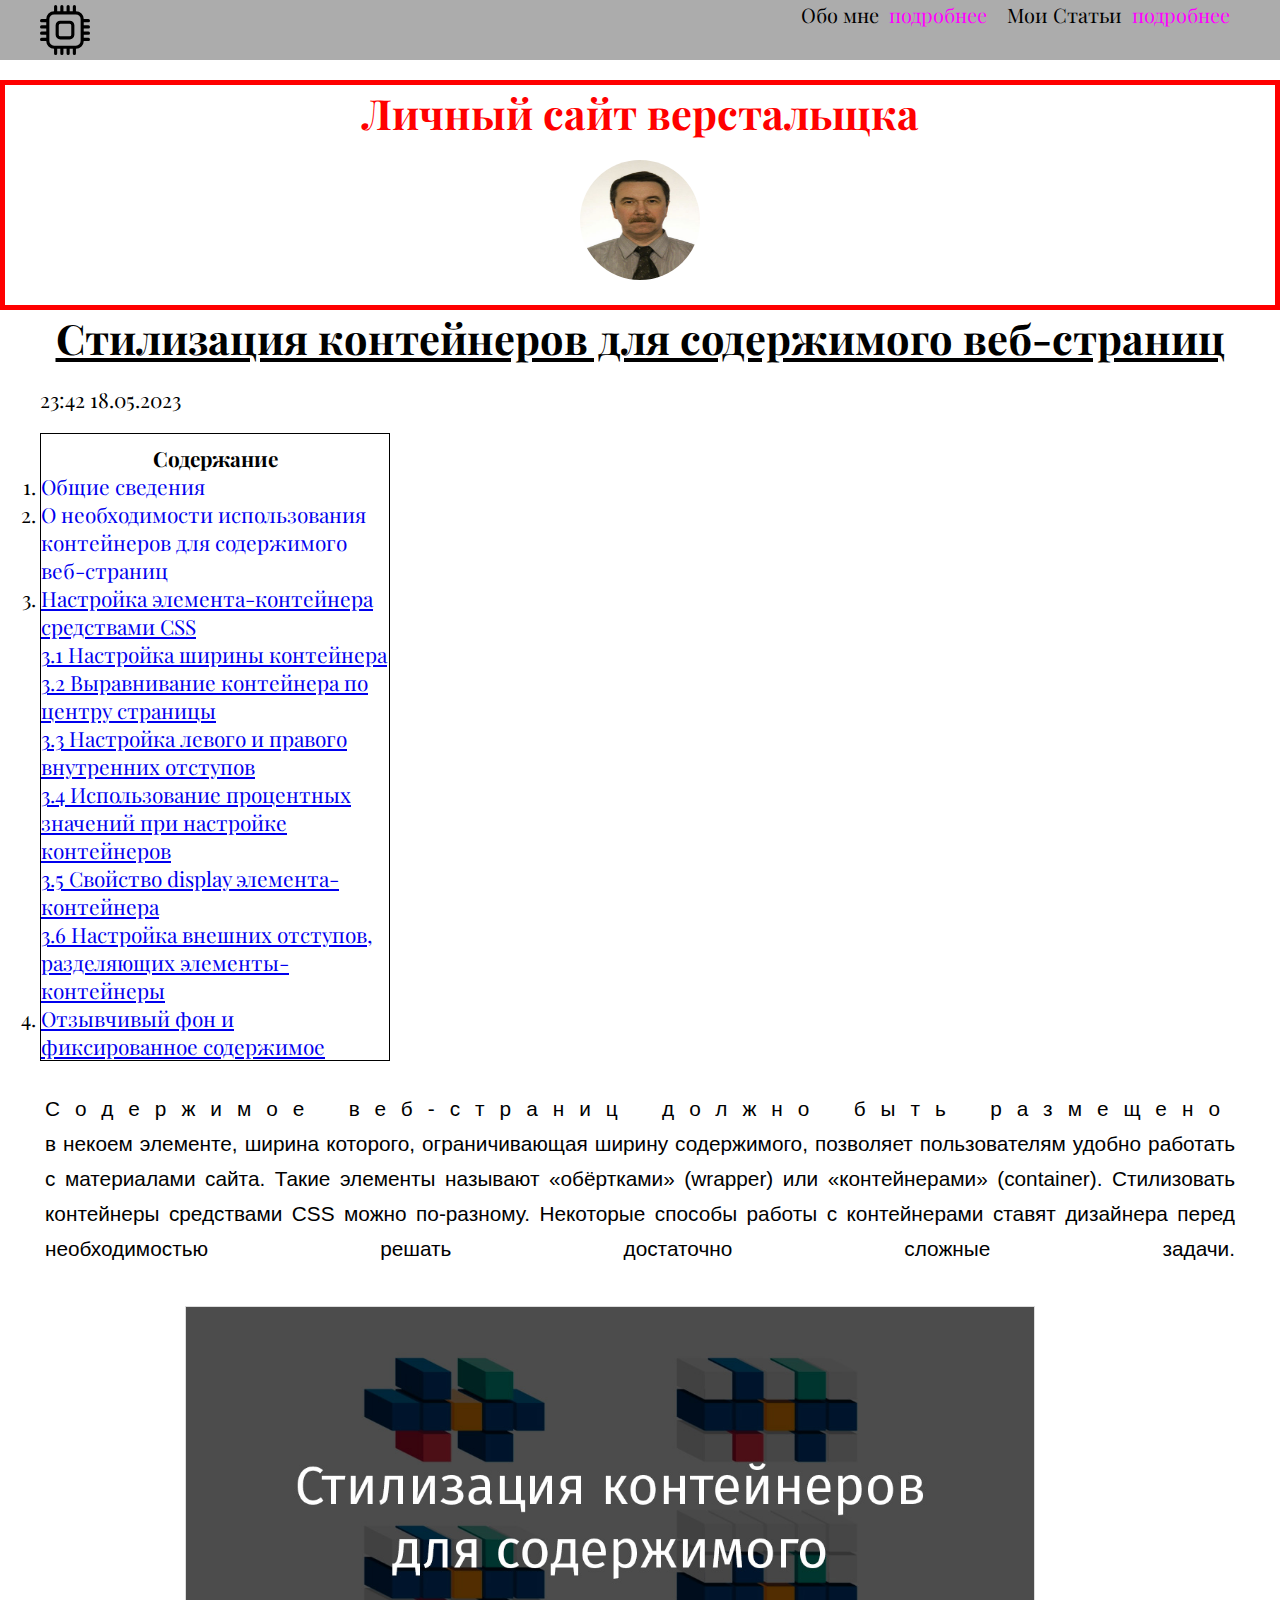
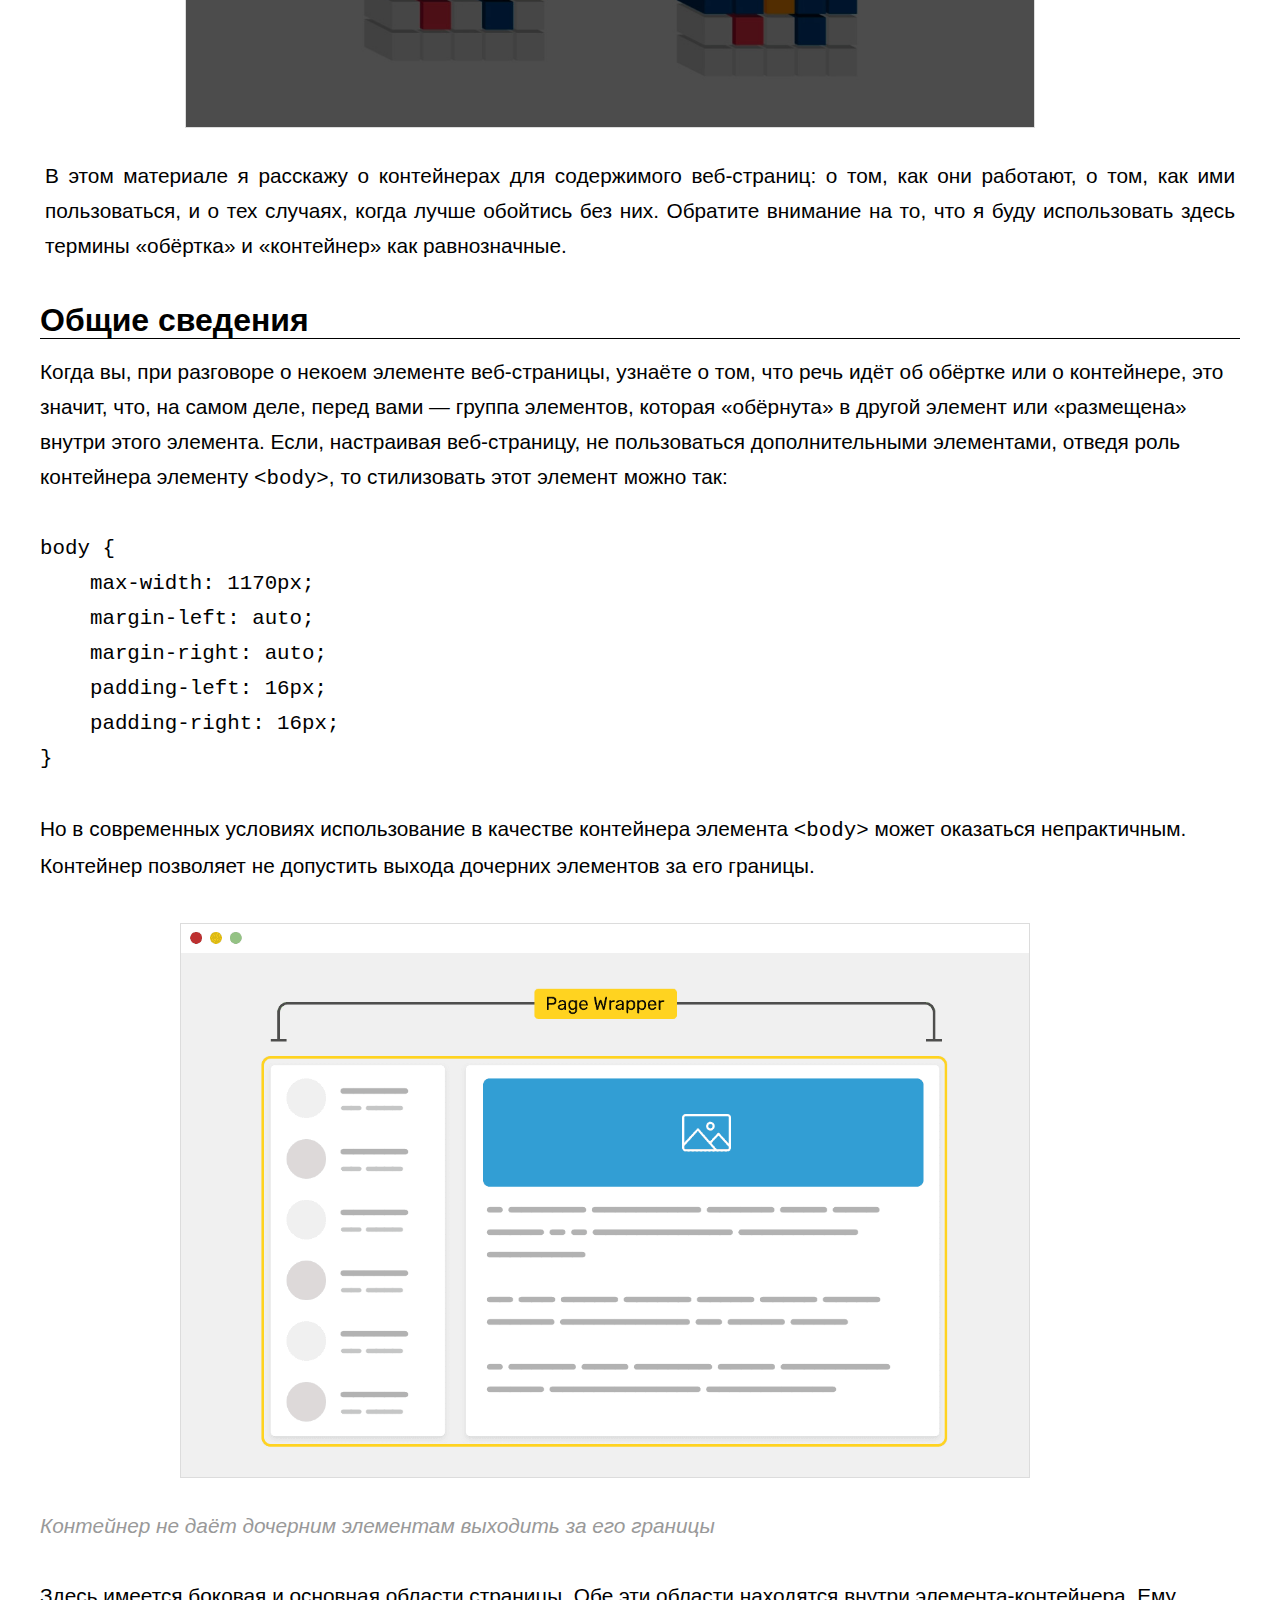
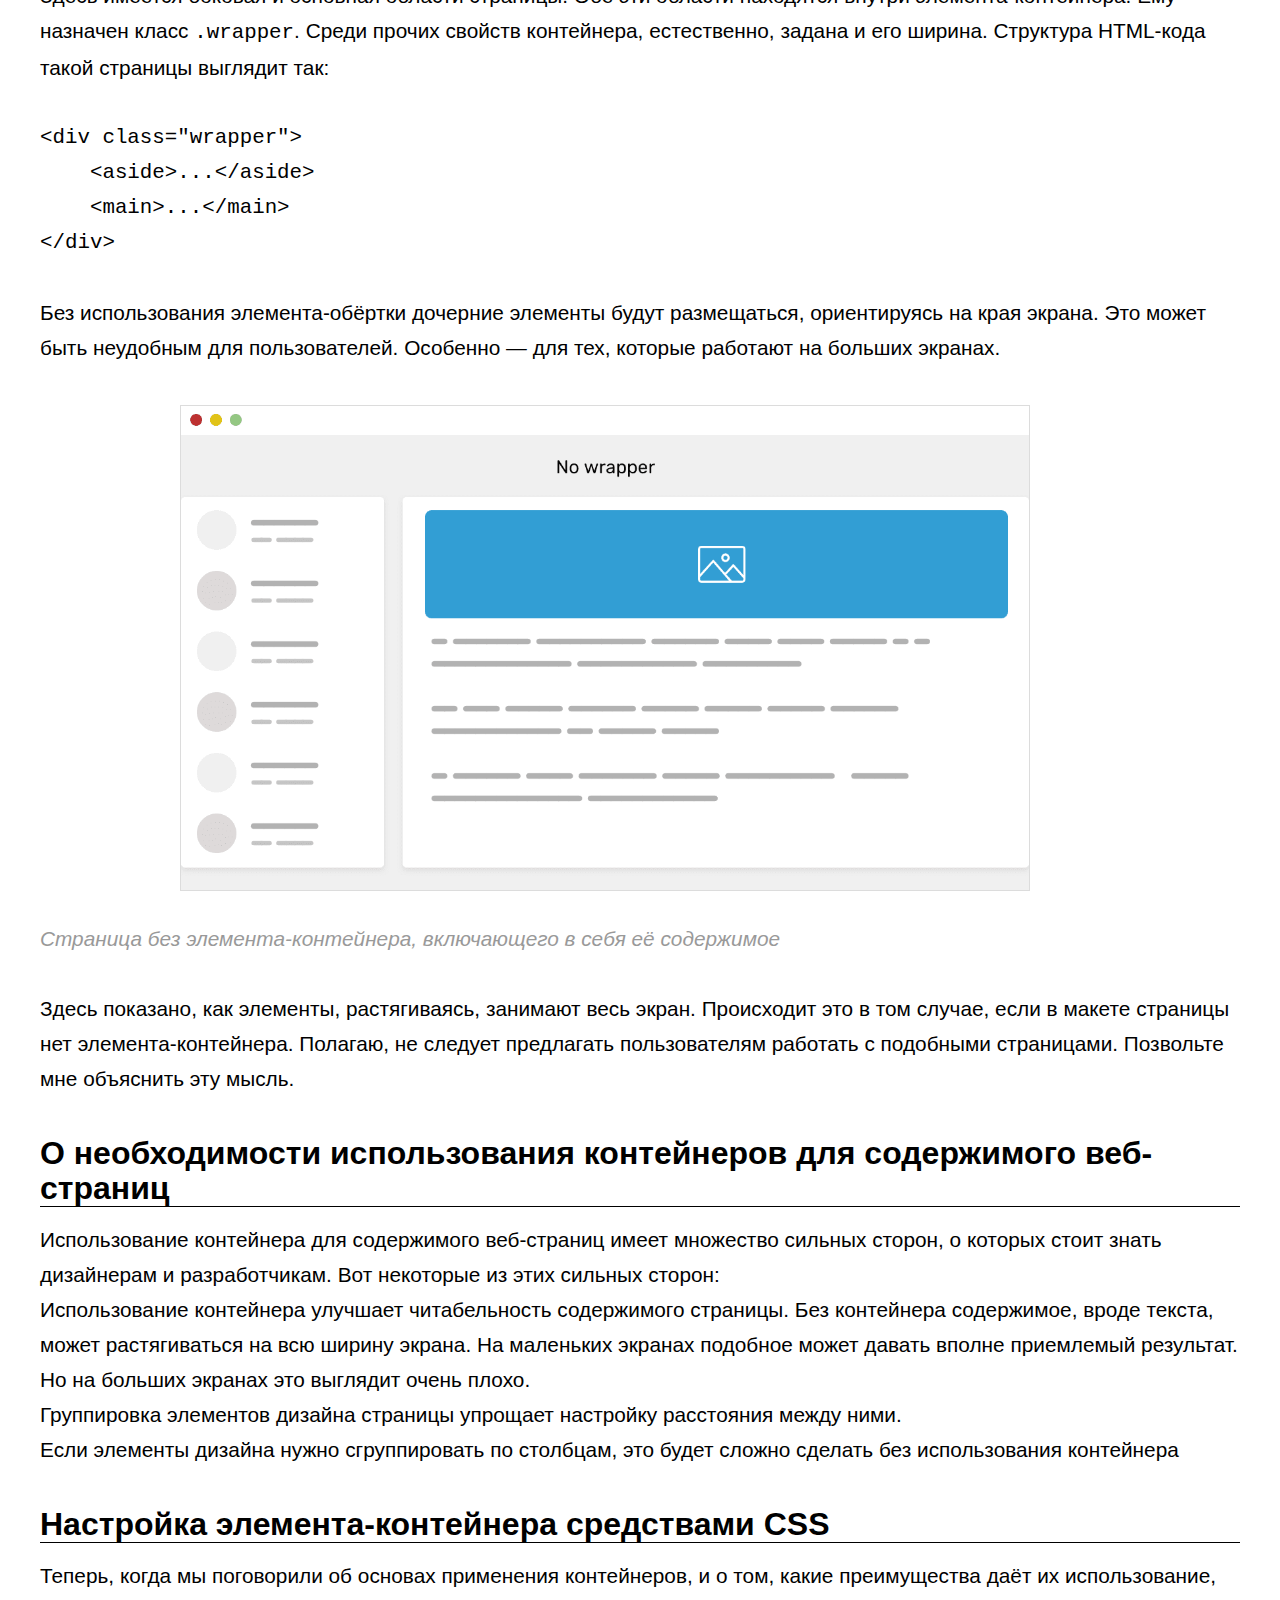
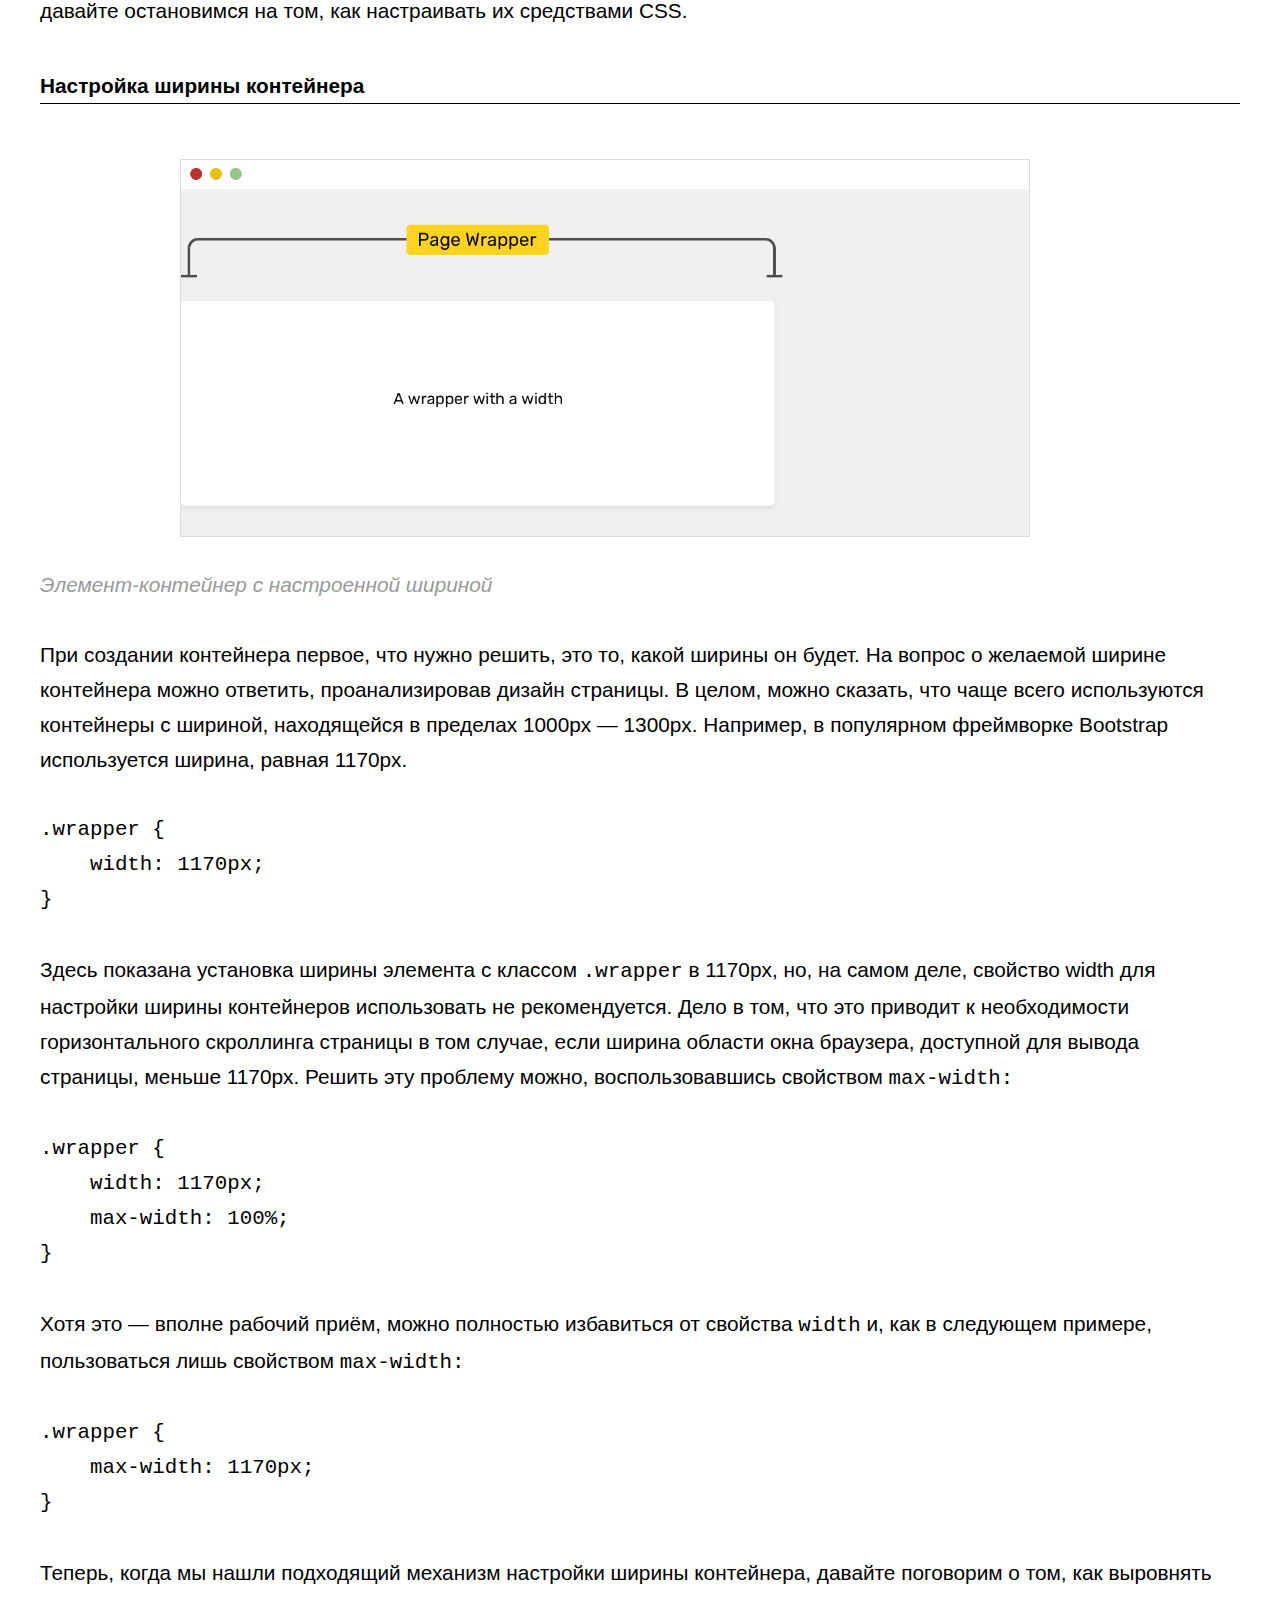
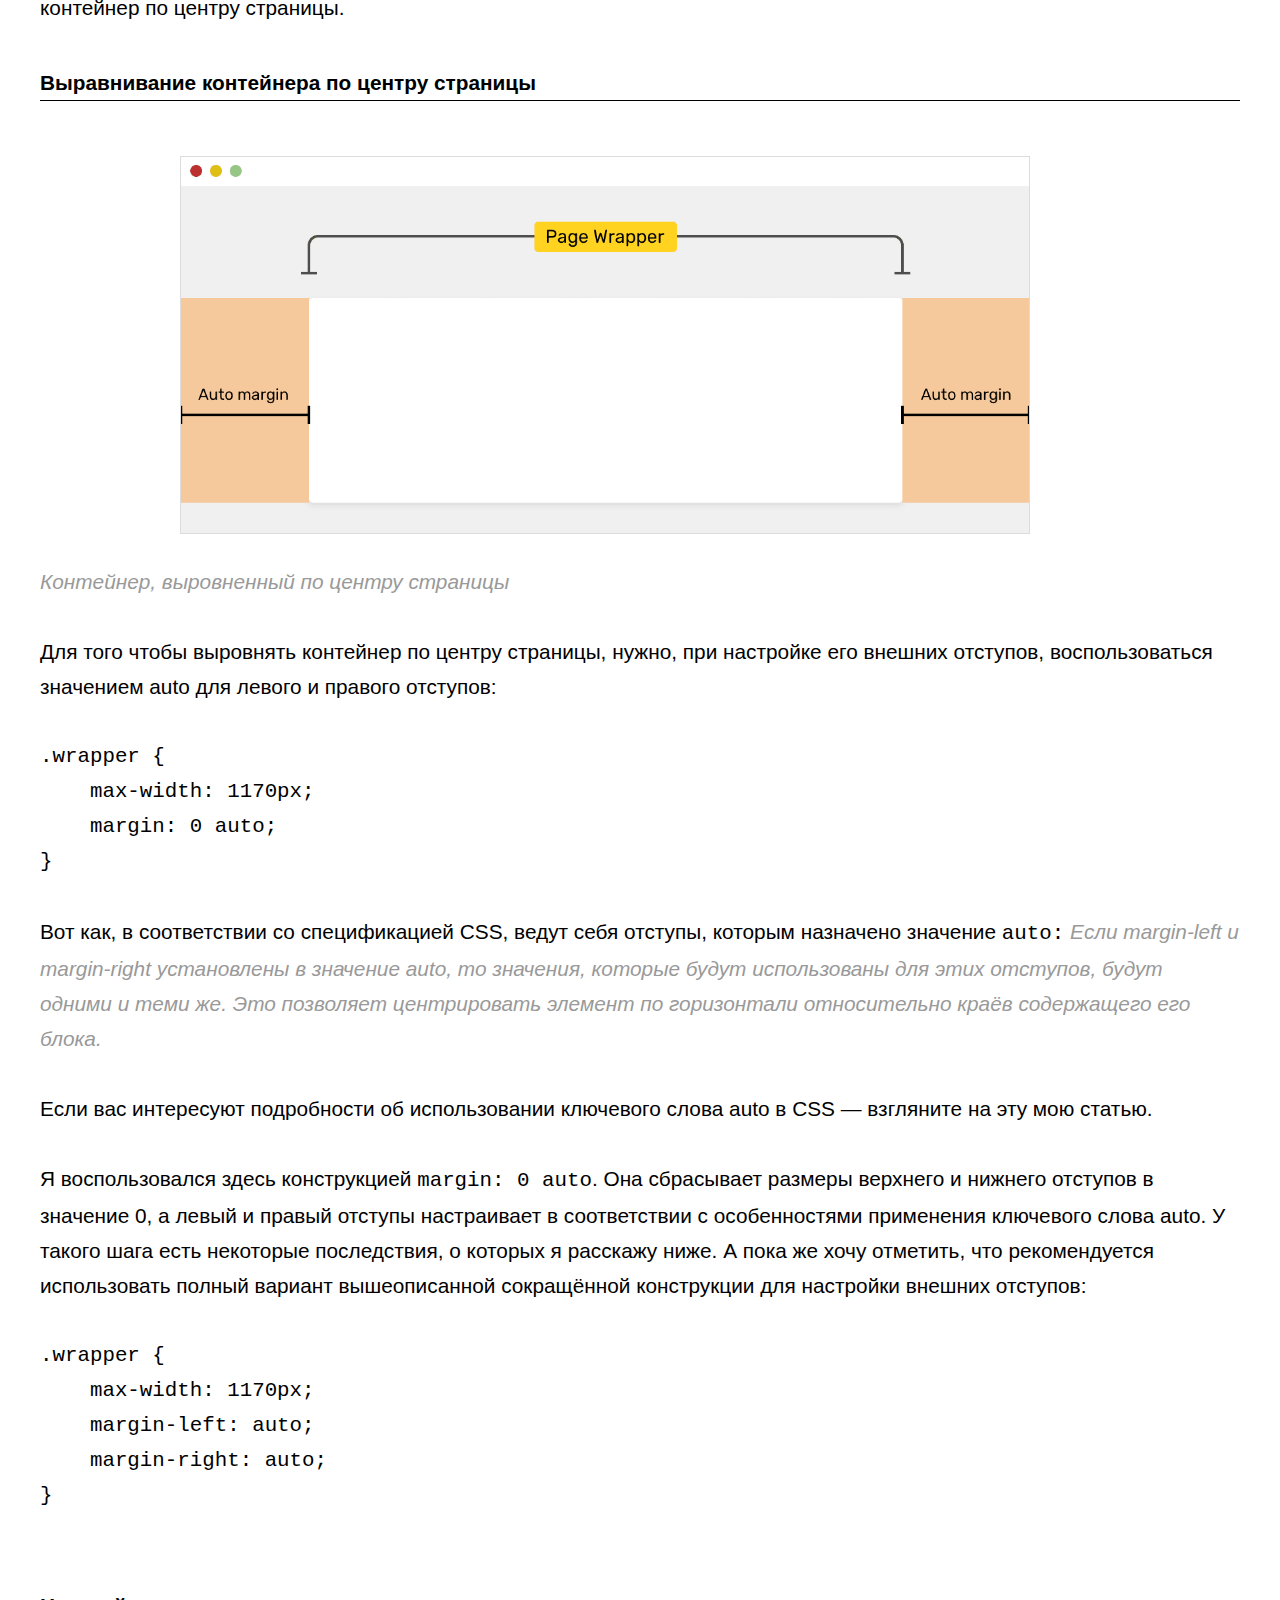
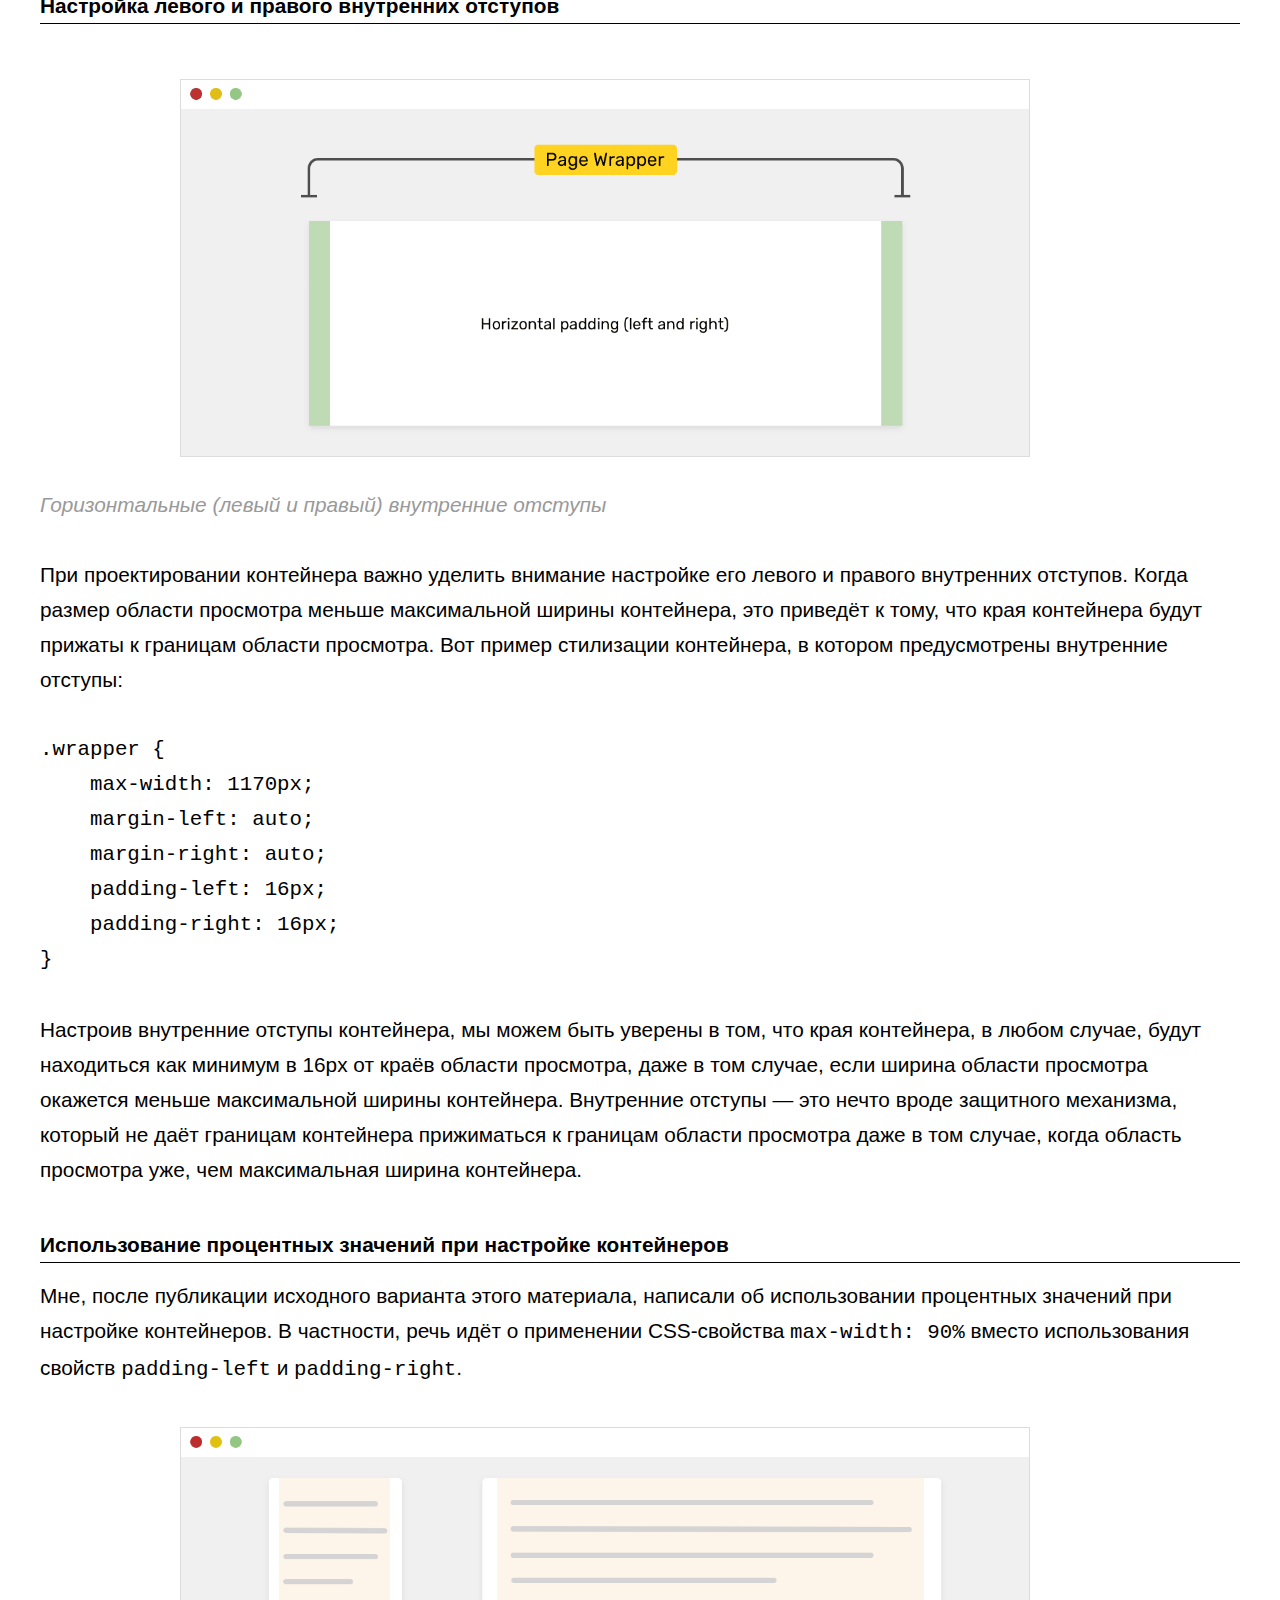
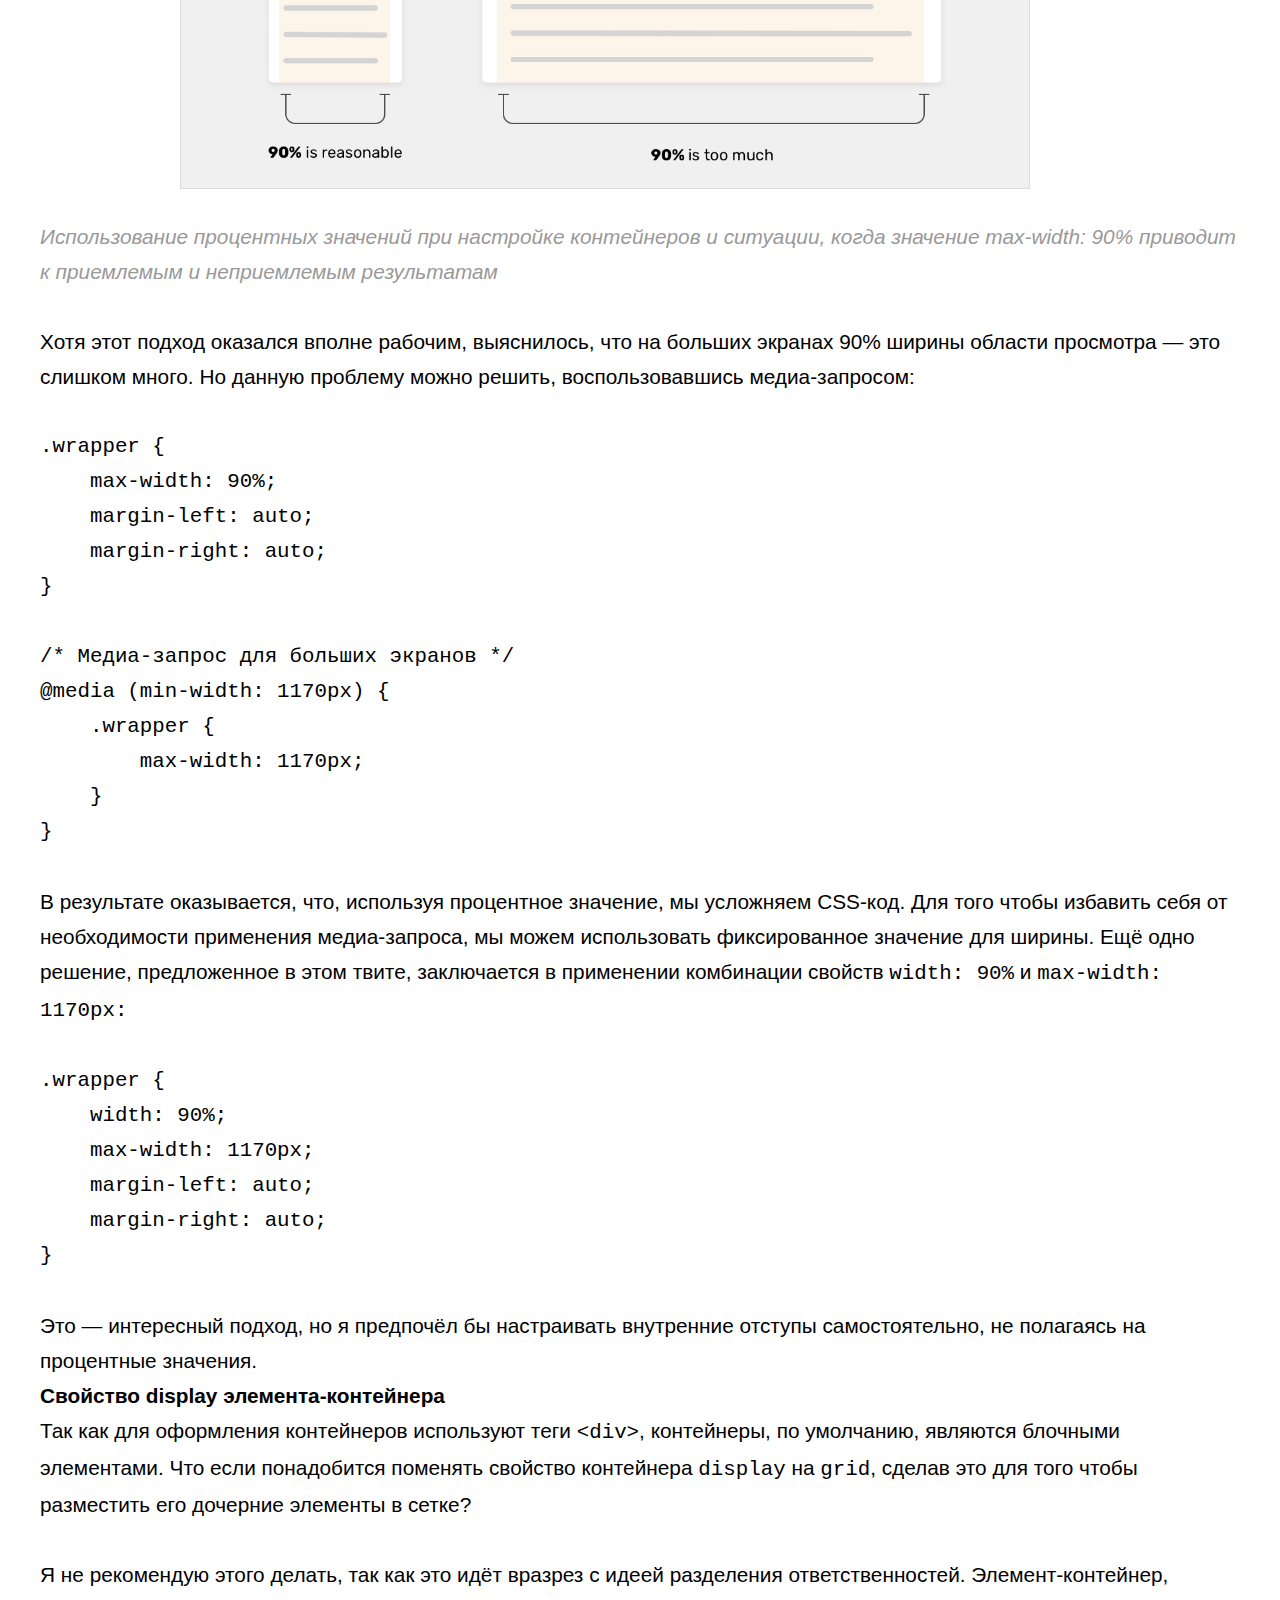
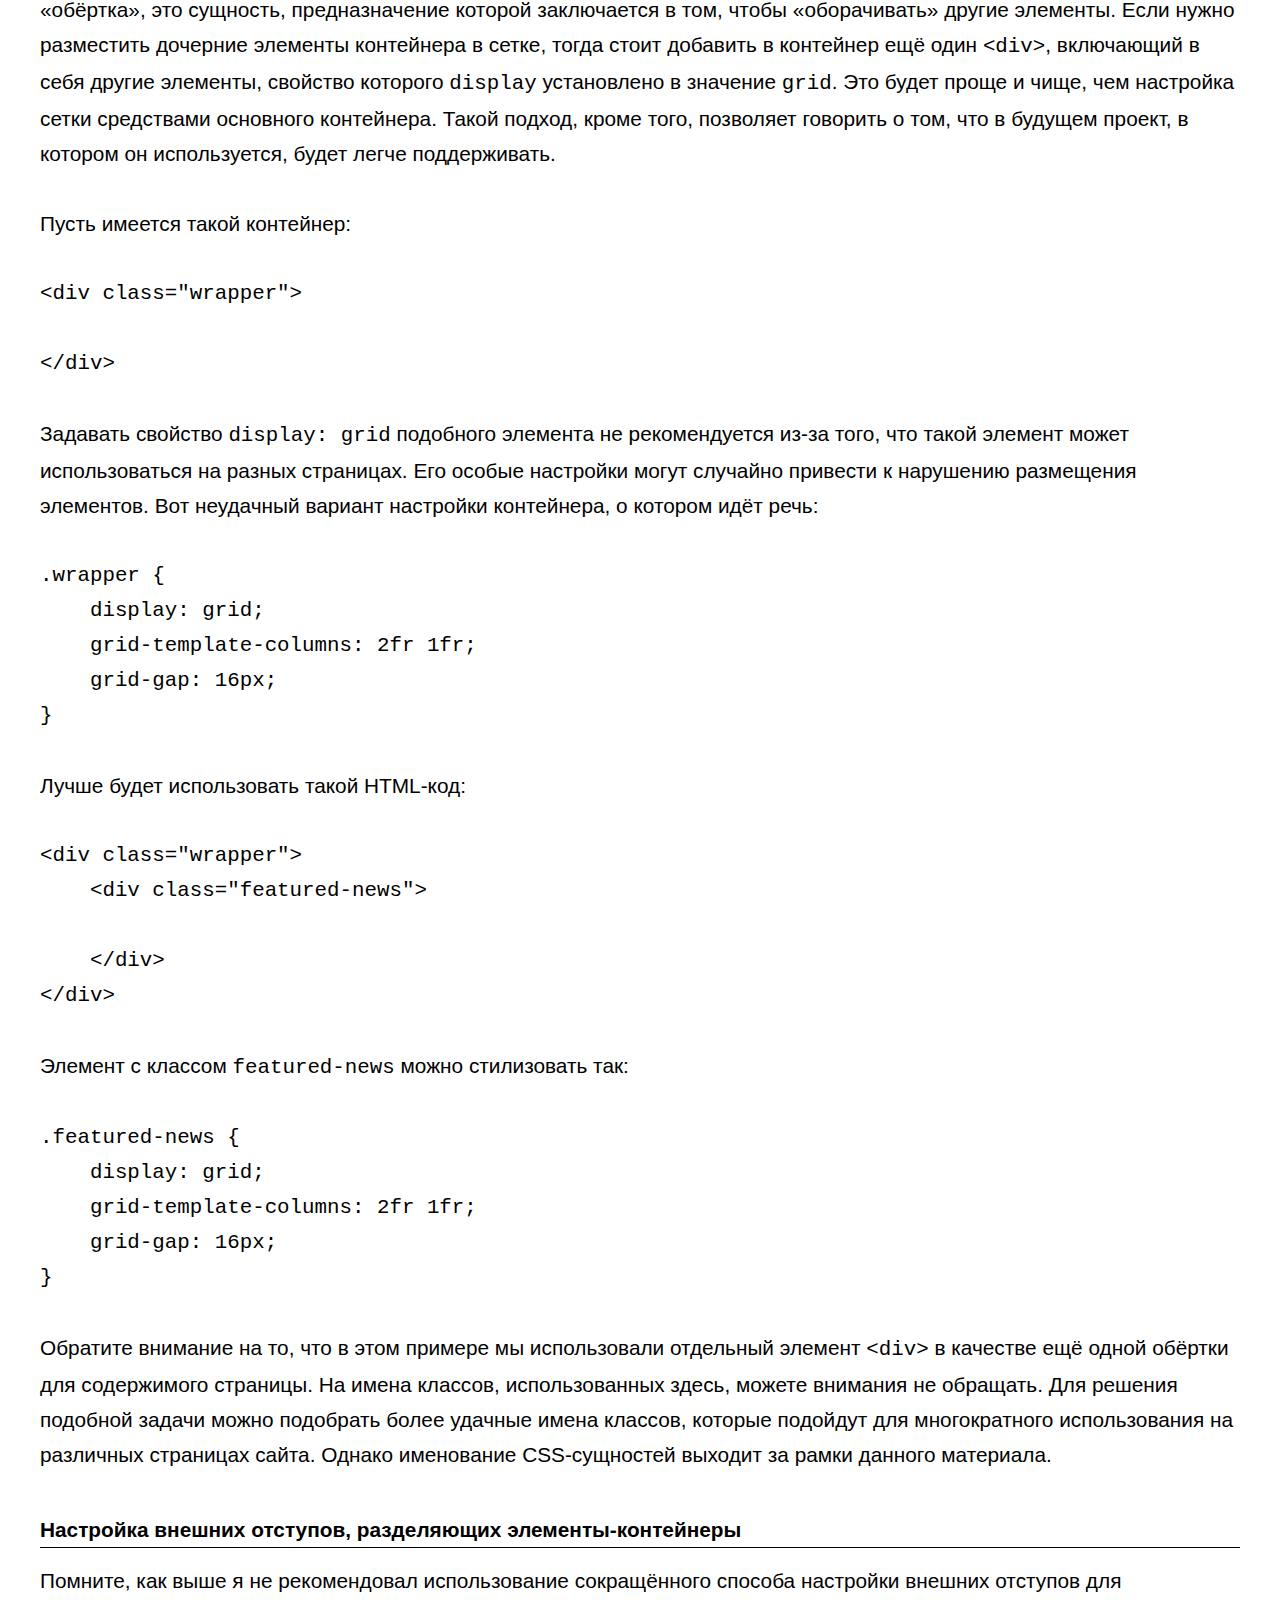
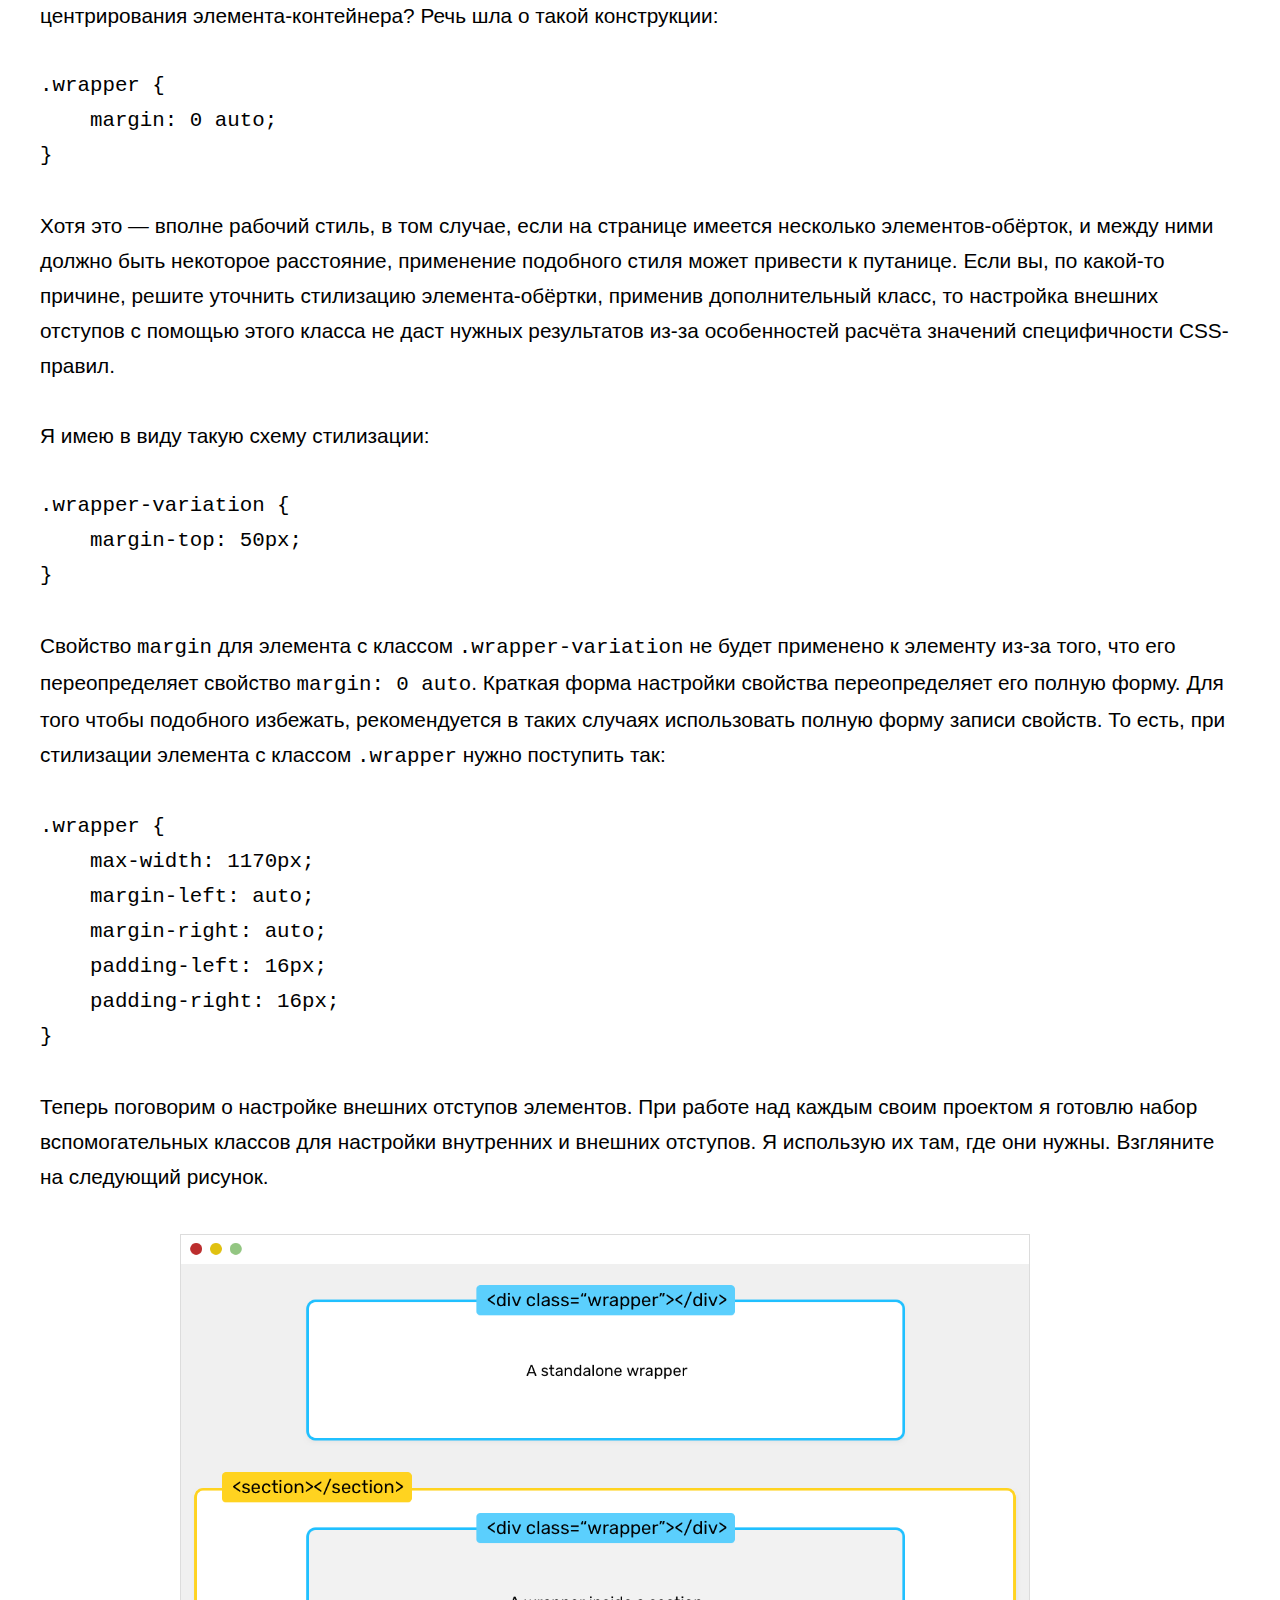
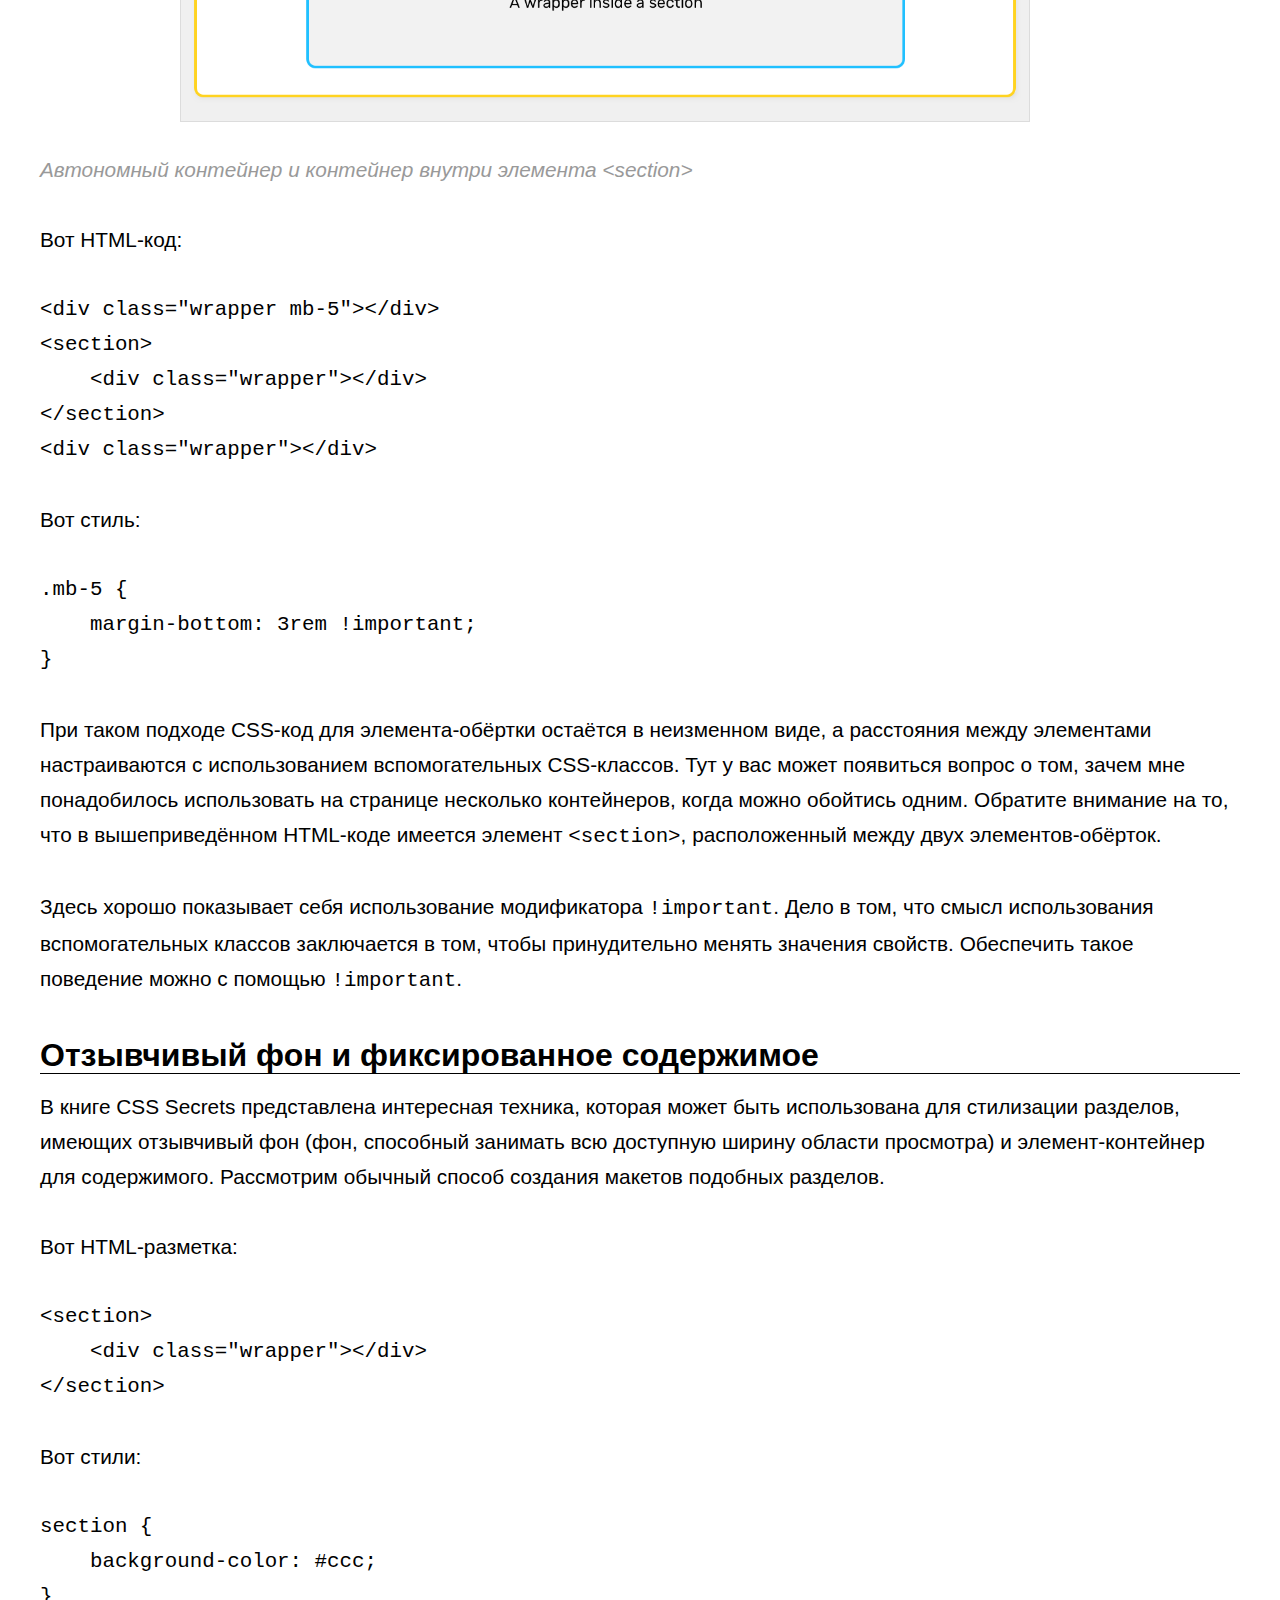
<file: pages5.html>
<!DOCTYPE html>
<html lang="en">
<head>
    <meta charset="UTF-8">
    <meta http-equiv="X-UA-Compatible" content="IE=edge">
    <meta name="viewport" content="width=device-width, initial-scale=1.0">
    <meta name="keywords" content="ситлизация, CSS, HTML">
    <meta name="description" content="hic ex fugit tempora error repellat, cupiditate praesentium natus tempore deserunt, eos voluptatibus ad assumenda. Illum saepe velit exercitationem sed, unde a pariatur tenetur blanditiis sint ut assumenda deleniti facere? Doloremque libero amet atque praesentium magni nesciunt! Quas aperiam exercitationem, aspernatur, labore consequuntur sequi fugit odit molestias officia neque deserunt eligendi commodi dicta accusantium, dolor nihil maiores quibusdam nam at? Cumque odio, saepe beatae fuga at quia. Unde, provident? Sed iure modi debitis dolor expedita veniam, sapiente nulla asperiores doloremque consequuntur inventore perspiciatis impedit laborum consequatur aspernatur, porro ex dolorum totam numquam nobis nam iste vero. Vitae, aliquid porro, vero rerum distinctio accusamus animi architecto illum consequuntur sint consectetur consequatur quae, nisi adipisci repellat voluptatum voluptas earum cumque aperiam dolore. Voluptatum repellat natus dolorem ratione, architecto soluta aperiam eaque id esse cumque odio eveniet sapiente molestias aliquam quia iusto doloribus reiciendis pariatur corporis laboriosam deleniti assumenda minus maxime. Dignissimos, pariatur! Odit aut nam facilis ex quos animi, doloribus deleniti dolorem dicta laborum velit, ut consectetur est pariatur rerum molestiae laudantium facere earum deserunt porro placeat corporis optio nisi! Eos provident quo deserunt in nam vero voluptatum eveniet, harum cum, ex repudiandae! Repellat et nesciunt magni placeat enim distinctio commodi dolorum laborum, accusantium dolores a nam blandi">
    <link rel="icon" type="image/ico" sizes="32x32" href="icon/favicon.ico">
    <link rel="icon" type="image/ico" sizes="16x16" href="icon/favicon.ico">
    <link rel="shortcut icon" href="icon/favicon.ico">

    <!-- Даннные для шаринга -->
    <meta property="og:title" content="Главная страницы">
    <meta property="og:site_name" content="Личный сайт верстальщика">
    <meta property="og:url" content="https://oooa1.github.io/project_univervse1/">
    <meta property="og:description" content="abore consequuntur sequi fugit odit molestias officia neque deserunt eligendi commodi dicta accusantium, dolor nihil maiores quibusdam nam at? Cumque odio, saepe beatae fuga at quia. Unde, provident? Sed iure modi debitis dolor expedita veniam, sapiente nulla asperiores doloremque consequuntur inventore perspiciatis impedit laborum consequatur aspernatur, porro ex dolorum totam numquam nobis nam iste vero. Vitae, aliquid porro, vero rerum distinctio accusamus animi architecto illum consequuntur sint consectetur consequatur quae, nisi adipisci repellat voluptat">
    <meta property="og:image" content="https://oooa1.github.io/project_univervse1/img/sharing_icon.ico">

        <!-- Chrome, Firefox OS and Opera -->
        <meta name="theme-color" content="#4285f4" />

        <!-- Windows Phone -->
        <meta name="msapplication-navbutton-color" content="#4285f4" />
    
        <!-- iOS Safari -->
        <meta name="apple-mobile-web-app-capable" content="yes" />
        <meta name="apple-mobile-web-app-status-bar-style" content="black-transcluent" />
    
        <!-- Яндекс.Браузер -->
        <meta name="viewport" content="ya-title=#000000,ya-dock=fade" />

    <title>Стилизация контейнеров для содержимого веб-страниц</title>
    <link rel="stylesheet" href="css/style.css">
    <link href="https://fonts.googleapis.com/css?family=Playfair+Display:regular,500,600,700,800,900,italic,500italic,600italic,700italic,800italic,900italic" rel="stylesheet" />
</head>
<body>

    <main>
        <header>
            <div class="container">
                <div class="header__block">
                    <a href="index.html" class="home__link">
                        <img src="img/cpu.svg" alt="Логотип" class="logo">
                    </a>
    
                    <nav class="nav">
                        <ul class="header__list">
                            <a href="index.html#about__text" class="nav__link">
                                <li class="link__text">
                                    Обо мне
                                </li>
                            </a>
                            <a href="index.html#pages__text" class="nav__link">
                                <li class="link__text">
                                    Мои Статьи
                                </li>
                            </a>
                        </ul>
                    </nav>
                    <!-- nav -->
                </div>
                    <!-- header__block -->
            </div>
            <!-- container -->
        </header>

        <section class="about">
            <div class="container">
                 <div class="about__content">
                     <h1 class="about__title">
                        Личный сайт верстальщка
                    </h1>
                        <img src="img/zog.jpg" alt="аватар" class="avatar">
                 </div>
                 <!-- about__content -->
            </div>
            <!-- container -->
        </section>
        <!-- about -->

        <div class="article1">
            <div class="container">
                <div class="article__wrapper">
                    <div class="article__content">

                        <h1 class="article__title">
                            <u>Стилизация контейнеров для содержимого веб-страниц</u>
                        </h1>

                        <div class="time__block">
                            <time datetime="2023-05-18T23:42" class="time">
                                23:42 18.05.2023
                            </time>
                        </div>

                        <div class="content__block">
                            <h4 class="content__block__title">
                                Содержание
                            </h4>

                            <ul class="nav__content">
                                <ol type="1">
                                    <li class="content__list">
                                        <a href="#general_information2" class="nav__content__link">
                                            Общие сведения
                                        </a>

                                        <li class="content__list">
                                            <a href="#the_need_to_use_containers" class="nav__content__link">
                                                О необходимости использования контейнеров для содержимого веб-страниц
                                            </a>
                                        </li>

                                        <li class="content__list">
                                            <a href="#configuring_the_container_element" class="nav__content__list">
                                                Настройка элемента-контейнера средствами CSS
                                            </a>

                                            <ul>
                                                <li class="content__list">
                                                    <a href="#setting_the_width_of_the_container" class="nav__content__list">
                                                        3.1 Настройка ширины контейнера
                                                    </a>
                                                </li>
                                                <li class="content__list">
                                                    <a href="#alignment_of_the_container_to_the_center_of_the_page" class="nav__content__list">
                                                        3.2 Выравнивание контейнера по центру страницы
                                                    </a>
                                                </li>
                                                <li class="content__list">
                                                    <a href="#setting_the_left_and_right_internal_margins" class="nav__content__list">
                                                        3.3 Настройка левого и правого внутренних отступов
                                                    </a>
                                                </li>
                                                <li class="content__list">
                                                    <a href="#using_percentage_values_when_configuring_containers" class="nav__content__list">
                                                        3.4 Использование процентных значений при настройке контейнеров
                                                    </a>
                                                </li>
                                                <li class="content__list">
                                                    <a href="#the_display_property_of_the_container_element" class="na__content__list">
                                                        3.5 Свойство display элемента-контейнера
                                                    </a>
                                                </li>
                                                <li class="content__list">
                                                    <a href="#separating_container_elements" class="nav__content__list">
                                                        3.6 Настройка внешних отступов, разделяющих элементы-контейнеры
                                                    </a>
                                                </li>
                                            </ul>
                                        </li>
                                        <li class="content__list">
                                            <a href="#responsive_background_and_fixed_content" class="nav__content__list">
                                                Отзывчивый фон и фиксированное содержимое
                                            </a>
                                        </li>
                        </div>


                        <div class="article__text">
                            <p class="artcle__text">

                                Содержимое веб-страниц должно быть размещено в некоем элементе, ширина которого, ограничивающая ширину содержимого, позволяет пользователям удобно работать с материалами сайта. Такие элементы называют «обёртками» (wrapper) или «контейнерами» (container). Стилизовать контейнеры средствами CSS можно по-разному. Некоторые способы работы с контейнерами ставят дизайнера перед необходимостью решать достаточно сложные задачи.

                                <img src="img/pages5_img1.jpeg" class="align_centr"> <br>

                                В этом материале я расскажу о контейнерах для содержимого веб-страниц: о том, как они работают, о том, как ими пользоваться, и о тех случаях, когда лучше обойтись без них. Обратите внимание на то, что я буду использовать здесь термины «обёртка» и «контейнер» как равнозначные.

                                <h3 class="article__subtitle" id="general_information2">
                                    Общие сведения
                                </h3>

                                Когда вы, при разговоре о некоем элементе веб-страницы, узнаёте о том, что речь идёт об обёртке или о контейнере, это значит, что, на самом деле, перед вами — группа элементов, которая «обёрнута» в другой элемент или «размещена» внутри этого элемента. Если, настраивая веб-страницу, не пользоваться дополнительными элементами, отведя роль контейнера элементу <code>&lt;body></code>, то стилизовать этот элемент можно так:
                                <pre><code>
body {
    max-width: 1170px;
    margin-left: auto;
    margin-right: auto;
    padding-left: 16px;
    padding-right: 16px;
}
                                </code></pre>

                                Но в современных условиях использование в качестве контейнера элемента <code>&lt;body></body></code> может оказаться непрактичным. Контейнер позволяет не допустить выхода дочерних элементов за его границы.

                                <img src="img/pages5_img2.png" class="align_centr"> <br>

                                <span class="grey__text">Контейнер не даёт дочерним элементам выходить за его границы</span> <br> <br>

                                Здесь имеется боковая и основная области страницы. Обе эти области находятся внутри элемента-контейнера. Ему назначен класс <code>.wrapper</code>. Среди прочих свойств контейнера, естественно, задана и его ширина. Структура HTML-кода такой страницы выглядит так:
                                <pre><code>
&lt;div class="wrapper">
    &lt;aside>...&lt;/aside>
    &lt;main>...&lt;/main>
&lt;/div>
                                </code></pre>
                                
                                Без использования элемента-обёртки дочерние элементы будут размещаться, ориентируясь на края экрана. Это может быть неудобным для пользователей. Особенно — для тех, которые работают на больших экранах. <br>

                                <img src="img/pages5_img3.png" class="align_centr"> <br>

                                <span class="grey__text">Страница без элемента-контейнера, включающего в себя её содержимое</span> <br> <br>

                                Здесь показано, как элементы, растягиваясь, занимают весь экран. Происходит это в том случае, если в макете страницы нет элемента-контейнера. Полагаю, не следует предлагать пользователям работать с подобными страницами. Позвольте мне объяснить эту мысль.

                                <h3 class="article__subtitle" id="the_need_to_use_containers">
                                    О необходимости использования контейнеров для содержимого веб-страниц
                                </h3>

                                Использование контейнера для содержимого веб-страниц имеет множество сильных сторон, о которых стоит знать дизайнерам и разработчикам. Вот некоторые из этих сильных сторон:
                                <ul>
                                    <li>
                                        Использование контейнера улучшает читабельность содержимого страницы. Без контейнера содержимое, вроде текста, может растягиваться на всю ширину экрана. На маленьких экранах подобное может давать вполне приемлемый результат. Но на больших экранах это выглядит очень плохо.
                                    </li>
                                    <li>
                                        Группировка элементов дизайна страницы упрощает настройку расстояния между ними.
                                    </li>
                                    <li>
                                        Если элементы дизайна нужно сгруппировать по столбцам, это будет сложно сделать без использования контейнера
                                    </li>
                                </ul>

                                <h3 class="article__subtitle" id="configuring_the_container_element">
                                    Настройка элемента-контейнера средствами CSS
                                </h3>

                                Теперь, когда мы поговорили об основах применения контейнеров, и о том, какие преимущества даёт их использование, давайте остановимся на том, как настраивать их средствами CSS.

                                <h4 class="article__subsubtitle" id="setting_the_width_of_the_container">
                                    Настройка ширины контейнера
                                </h4>

                                <img src="img/pages5_img4.png" class="align_centr"> <br>

                                <span class="grey__text">
                                    Элемент-контейнер с настроенной шириной
                                </span> <br> <br>

                                При создании контейнера первое, что нужно решить, это то, какой ширины он будет. На вопрос о желаемой ширине контейнера можно ответить, проанализировав дизайн страницы. В целом, можно сказать, что чаще всего используются контейнеры с шириной, находящейся в пределах 1000px — 1300px. Например, в популярном фреймворке Bootstrap используется ширина, равная 1170px.
                                <pre><code>
.wrapper {
    width: 1170px;
}
                                </code></pre>

                                Здесь показана установка ширины элемента с классом <code>.wrapper</code> в 1170px, но, на самом деле, свойство width для настройки ширины контейнеров использовать не рекомендуется. Дело в том, что это приводит к необходимости горизонтального скроллинга страницы в том случае, если ширина области окна браузера, доступной для вывода страницы, меньше 1170px. Решить эту проблему можно, воспользовавшись свойством <code>max-width:</code>
                                <pre><code>
.wrapper {
    width: 1170px;
    max-width: 100%;
}
                                </code></pre>

                                Хотя это — вполне рабочий приём, можно полностью избавиться от свойства <code>width</code> и, как в следующем примере, пользоваться лишь свойством <code>max-width:</code>
                                <pre><code>
.wrapper {
    max-width: 1170px;
}
                                </code></pre>

                                Теперь, когда мы нашли подходящий механизм настройки ширины контейнера, давайте поговорим о том, как выровнять контейнер по центру страницы.

                                <h4 class="article__subsubtitle" id="alignment_of_the_container_to_the_center_of_the_page">
                                    Выравнивание контейнера по центру страницы
                                </h4>

                                <img src="img/pages5_img5.png" class="align_centr"> <br> 

                                <span class="grey__text">Контейнер, выровненный по центру страницы</span> <br> <br>

                                Для того чтобы выровнять контейнер по центру страницы, нужно, при настройке его внешних отступов, воспользоваться значением auto для левого и правого отступов:
                                <pre><code>
.wrapper {
    max-width: 1170px;
    margin: 0 auto;
}
                                </code></pre>

                                Вот как, в соответствии со спецификацией CSS, ведут себя отступы, которым назначено значение <code>auto:</code>
                                <span class="grey__text">
                                    Если margin-left и margin-right установлены в значение auto, то значения, которые будут использованы для этих отступов, будут одними и теми же. Это позволяет центрировать элемент по горизонтали относительно краёв содержащего его блока.
                                </span> <br> <br>

                                Если вас интересуют подробности об использовании ключевого слова auto в CSS — взгляните на эту мою статью. <br> <br>

                                Я воспользовался здесь конструкцией <code>margin: 0 auto</code>. Она сбрасывает размеры верхнего и нижнего отступов в значение 0, а левый и правый отступы настраивает в соответствии с особенностями применения ключевого слова auto. У такого шага есть некоторые последствия, о которых я расскажу ниже. А пока же хочу отметить, что рекомендуется использовать полный вариант вышеописанной сокращённой конструкции для настройки внешних отступов:
                                <pre><code>
.wrapper {
    max-width: 1170px;
    margin-left: auto;
    margin-right: auto;
}
                                </code></pre>

                                <h4 class="article__subsubtitle" id="setting_the_left_and_right_internal_margins">
                                    Настройка левого и правого внутренних отступов
                                </h4>

                                <img src="img/pages5_img6.png" class="align_centr"> <br>

                                <span class="grey__text">Горизонтальные (левый и правый) внутренние отступы</span> <br> <br>
                                При проектировании контейнера важно уделить внимание настройке его левого и правого внутренних отступов. Когда размер области просмотра меньше максимальной ширины контейнера, это приведёт к тому, что края контейнера будут прижаты к границам области просмотра. Вот пример стилизации контейнера, в котором предусмотрены внутренние отступы:
                                <pre><code>
.wrapper {
    max-width: 1170px;
    margin-left: auto;
    margin-right: auto;
    padding-left: 16px;
    padding-right: 16px;
}
                                </code></pre>

                                Настроив внутренние отступы контейнера, мы можем быть уверены в том, что края контейнера, в любом случае, будут находиться как минимум в 16px от краёв области просмотра, даже в том случае, если ширина области просмотра окажется меньше максимальной ширины контейнера. Внутренние отступы — это нечто вроде защитного механизма, который не даёт границам контейнера прижиматься к границам области просмотра даже в том случае, когда область просмотра уже, чем максимальная ширина контейнера.

                                <h4 class="article__subsubtitle" id="using_percentage_values_when_configuring_containers">
                                    Использование процентных значений при настройке контейнеров
                                </h4>

                                Мне, после публикации исходного варианта этого материала, <span class="underline">написали</span> об использовании процентных значений при настройке контейнеров. В частности, речь идёт о применении CSS-свойства <code>max-width: 90%</code> вместо использования свойств <code>padding-left</code> и <code>padding-right</code>.

                                <img src="img/pages6_img7.png" class="align_centr"> <br>

                                <span class="grey__text">Использование процентных значений при настройке контейнеров и ситуации, когда значение max-width: 90% приводит к приемлемым и неприемлемым результатам</span> <br> <br>

                                Хотя этот подход оказался вполне рабочим, выяснилось, что на больших экранах 90% ширины области просмотра — это слишком много. Но данную проблему можно решить, воспользовавшись медиа-запросом:
                                <pre><code>
.wrapper {
    max-width: 90%;
    margin-left: auto;
    margin-right: auto;
}

/* Медиа-запрос для больших экранов */
@media (min-width: 1170px) {
    .wrapper {
        max-width: 1170px;
    }
}
                                </code></pre>

                                В результате оказывается, что, используя процентное значение, мы усложняем CSS-код. Для того чтобы избавить себя от необходимости применения медиа-запроса, мы можем использовать фиксированное значение для ширины. Ещё одно решение, предложенное в этом твите, заключается в применении комбинации свойств <code>width: 90%</code> и <code>max-width: 1170px:</code>
                                <pre><code>
.wrapper {
    width: 90%;
    max-width: 1170px;
    margin-left: auto;
    margin-right: auto;
}
                                </code></pre>

                                Это — интересный подход, но я предпочёл бы настраивать внутренние отступы самостоятельно, не полагаясь на процентные значения.

                                <h4 class="article__subsub__title" id="the_display_property_of_the_container_element">
                                    Свойство display элемента-контейнера
                                </h4>

                                Так как для оформления контейнеров используют теги <code>&lt;div></code>, контейнеры, по умолчанию, являются блочными элементами. Что если понадобится поменять свойство контейнера <code>display</code> на <code>grid</code>, сделав это для того чтобы разместить его дочерние элементы в сетке? <br> <br>

                                Я не рекомендую этого делать, так как это идёт вразрез с идеей разделения ответственностей. Элемент-контейнер, «обёртка», это сущность, предназначение которой заключается в том, чтобы «оборачивать» другие элементы. Если нужно разместить дочерние элементы контейнера в сетке, тогда стоит добавить в контейнер ещё один <code>&lt;div></code>, включающий в себя другие элементы, свойство которого <code>display</code> установлено в значение <code>grid</code>. Это будет проще и чище, чем настройка сетки средствами основного контейнера. Такой подход, кроме того, позволяет говорить о том, что в будущем проект, в котором он используется, будет легче поддерживать. <br> <br>

                                Пусть имеется такой контейнер:
                                <pre><code>
&lt;div class="wrapper">
    <!-- Содержимое -->
&lt;/div>
                                </code></pre>

                                Задавать свойство <code>display: grid</code> подобного элемента не рекомендуется из-за того, что такой элемент может использоваться на разных страницах. Его особые настройки могут случайно привести к нарушению размещения элементов. Вот неудачный вариант настройки контейнера, о котором идёт речь:
                                <pre><code>
.wrapper {
    display: grid;
    grid-template-columns: 2fr 1fr;
    grid-gap: 16px;
}
                                </code></pre>

                                Лучше будет использовать такой HTML-код:
                                <pre><code>
&lt;div class="wrapper">
    &lt;div class="featured-news">
        <!-- Элементы, которые нужно разместить в сетке  -->
    &lt;/div>
&lt;/div>
                                </code></pre>

                                Элемент с классом <code>featured-news</code> можно стилизовать так:
                                <pre><code>
.featured-news {
    display: grid;
    grid-template-columns: 2fr 1fr;
    grid-gap: 16px;
}
                                </code></pre>

                                Обратите внимание на то, что в этом примере мы использовали отдельный элемент <code>&lt;div></code> в качестве ещё одной обёртки для содержимого страницы. На имена классов, использованных здесь, можете внимания не обращать. Для решения подобной задачи можно подобрать более удачные имена классов, которые подойдут для многократного использования на различных страницах сайта. Однако именование CSS-сущностей выходит за рамки данного материала. 

                                <h4 class="article__subsubtitle" id="separating_container_elements">
                                    Настройка внешних отступов, разделяющих элементы-контейнеры
                                </h4>

                                Помните, как выше я не рекомендовал использование сокращённого способа настройки внешних отступов для центрирования элемента-контейнера? Речь шла о такой конструкции:
                                <pre><code>
.wrapper { 
    margin: 0 auto;
}
                                </code></pre>

                                Хотя это — вполне рабочий стиль, в том случае, если на странице имеется несколько элементов-обёрток, и между ними должно быть некоторое расстояние, применение подобного стиля может привести к путанице. Если вы, по какой-то причине, решите уточнить стилизацию элемента-обёртки, применив дополнительный класс, то настройка внешних отступов с помощью этого класса не даст нужных результатов из-за особенностей расчёта значений специфичности CSS-правил. <br> <br>
                                Я имею в виду такую схему стилизации:
                                <pre><code>
.wrapper-variation {
    margin-top: 50px;
}
                                </code></pre>

                                Свойство <code>margin</code> для элемента с классом <code>.wrapper-variation</code> не будет применено к элементу из-за того, что его переопределяет свойство <code>margin: 0 auto</code>. Краткая форма настройки свойства переопределяет его полную форму. Для того чтобы подобного избежать, рекомендуется в таких случаях использовать полную форму записи свойств. То есть, при стилизации элемента с классом <code>.wrapper</code> нужно поступить так:
                                <pre><code>
.wrapper { 
    max-width: 1170px;
    margin-left: auto;
    margin-right: auto;
    padding-left: 16px;
    padding-right: 16px;
}
                                </code></pre>

                                Теперь поговорим о настройке внешних отступов элементов. При работе над каждым своим проектом я готовлю набор вспомогательных классов для настройки внутренних и внешних отступов. Я использую их там, где они нужны. Взгляните на следующий рисунок.

                                <img src="img/pages5_img8.png" class="align_centr"> <br>
                                <span class="grey__text">
                                    Автономный контейнер и контейнер внутри элемента &lt;section>
                                </span> <br> <br>
                                Вот HTML-код:
                                <pre><code>
&lt;div class="wrapper mb-5">&lt;/div>
&lt;section>
    &lt;div class="wrapper">&lt;/div>
&lt;/section>
&lt;div class="wrapper">&lt;/div>
                                </code></pre>

                                Вот стиль:
                                <pre><code>
.mb-5 {
    margin-bottom: 3rem !important;
}
                                </code></pre>

                                При таком подходе CSS-код для элемента-обёртки остаётся в неизменном виде, а расстояния между элементами настраиваются с использованием вспомогательных CSS-классов. Тут у вас может появиться вопрос о том, зачем мне понадобилось использовать на странице несколько контейнеров, когда можно обойтись одним. Обратите внимание на то, что в вышеприведённом HTML-коде имеется элемент <code>&lt;section></code>, расположенный между двух элементов-обёрток. <br> <br>
                                Здесь хорошо показывает себя использование модификатора <code>!important</code>. Дело в том, что смысл использования вспомогательных классов заключается в том, чтобы принудительно менять значения свойств. Обеспечить такое поведение можно с помощью <code>!important</code>.

                                <h3 class="article__subtitle" id="responsive_background_and_fixed_content">
                                    Отзывчивый фон и фиксированное содержимое
                                </h3>

                                В книге CSS Secrets представлена интересная техника, которая может быть использована для стилизации разделов, имеющих отзывчивый фон (фон, способный занимать всю доступную ширину области просмотра) и элемент-контейнер для содержимого. Рассмотрим обычный способ создания макетов подобных разделов. <br> <br>
                                Вот HTML-разметка:
                                <pre><code>
&lt;section>
    &lt;div class="wrapper">&lt;/div>
&lt;/section>
                                </code></pre>

                                Вот стили:
                                <pre><code>
section {
    background-color: #ccc;
}
<br> <br>
.wrapper {
    max-width: 1170px;
    margin-left: auto;
    margin-right: auto;
    padding-left: 16px;
    padding-right: 16px;
}
                                </code></pre>

                                Здесь значения свойств <code>margin-left: auto</code> и <code>margin-right: auto</code> вычисляются путём взятия половины ширины области просмотра и вычитания из неё ширины содержимого. Того же самого можно добиться с использованием внутренних отступов.

                                <img src="img/pages5_img9.png" class="align_centr"> <br>

                                <span class="grey__text">Внутренние отступы</span> <br> <br>

                                <pre><code>
section {
    padding: 1rem calc(50% - 585px);
}
                                </code></pre>

                                Но дело пока ещё не сделано. На мобильных устройствах содержимое будет прижато к краям области просмотра. Решить эту проблему можно, например, так:
                                <pre><code>
section {
    padding: 1rem;
  }
  
  @media (min-width: 1170px) {
      section {
        padding: 1rem calc(50% - 585px);
      }
  }
                                </code></pre>

                                В качестве альтернативного решения можно предложить применение новой CSS-функции <code>max()</code>. Используя её, мы задаём минимальный размер внутреннего отступа, равный <code>1rem</code>, а в качестве второго значения, передаваемого ей, указываем выражение <code>50% — 585px</code>.
                                <pre><code>
section {
    padding: 1rem max(1rem, (50% - 585px));
  }
                                </code></pre> 

                            </p>
                        </div>


                    </div>
                </div>
            </div>
        </div>

        <footer>
            <div class="container">
                <div class="footer__wrapper">
                    <div class="footer__content">
                        <p class="footer__text">
                            Вы таже можете найти меня <span class="underline"><a href="https://vk.com/dedushka_54" target="_blank" class="footer__link">здесь.</a></span>
                        </p>
                        <p class="footer__copy">
                            &copy; Мусин Артём
                        </p>
                    </div>
                    <div class="footer__block">
                        <a href="https://vk.com" class="footer__logo__link" target="_blank">
                            <img src="img/vk.svg" alt="логотип ВК" class="footer__logo">
                        </a>
                        <a href="https://www.facebook.com" class="footer__logo__link" target="_blank">
                            <img src="img/facebook.svg" alt="логотип фейсбука" class="footer__logo">
                        </a>
                        <a href="https://instagram.com" class="footer__logo__link" target="_blank">
                            <img src="img/instagram.svg" alt="логотип инстаграма" class="footer__logo">
                        </a>
                    </div>
                </div>
            </div>
        </footer>


    </main>
    
</body>
</html>
</file>
<file: css/style.css>
*,*::before,*::after {
    box-sizing: border-box;
}

* {
    margin: 0;
    padding: 0;
    box-sizing: border-box;
}

body {
    font-family: 'Raleway', sans-serif;
    font-family: 'Playfair Display', serif;
    font-size: 1.3rem;
    margin: 0;
}



.container {
    max-width: 1230px;
    width: 100%;
    padding: 0 15px;
    margin: 0 auto;
}

h1,h2,h3,h4,h5,h6 {
    margin: 0;
}

p {
    margin: 5px;
    text-align: justify;
}

i {
    font-style: italic;
}

html {
    /* background-image: url(https://catherineasquithgallery.com/uploads/posts/2021-02/1614383162_69-p-fon-sovremennii-svetlii-77.jpg); */
    background-image: url(https://catherineasquithgallery.com/uploads/posts/2023-01/1674373459_catherineasquithgallery-com-p-fon-svetlo-serii-serii-foto-16.jpg);
    
    background-repeat: no-repeat;
    background-position: center center;
    background-attachment: fixed;
    background-size: cover;
} 

/* .underline {
    text-decoration: underline;
} */

/* content__block start */

.content__block {
    margin: 20px 0 30px 0;
    padding-top: 10px;

    border: 1px solid;
    width: 350px;
}

/* content__block end */

/* Header start */

header {
    background-color: #acacac;
}

.git_test {
    color: #00e48c;
}

.header__title {
    font-size: 32px;
    text-align: center;
}

.logo {
    margin-top: 5px;

   height: 50px;
   width: 50px; 
}

.header__list {
    display: flex;
}

.nav__link {
    text-decoration: none;
}

.link__text {
    margin-right: 50px;

    list-style: none;
    color: #000;
    font-size: 20px;
}

.header__block {
    display: flex;
    justify-content: space-between;

    margin-bottom: 20px;
}

/* Header end */

/* About start */


.about__content {
    text-align: center;
}

.about {
    color: red;
    border: 5px solid red;
}

.avatar {
    margin-bottom: 20px;

    border-radius: 90px;
    height: 120px;
    width: 120px;
}

.about__title {
    text-align: center;
    margin-bottom: 20px;
}

.about__text {
    font-size: 1em;
    line-height: 35px;
}

/* About end */

/* Pages start */

.pages__title {
    margin: 15px 0 20px 0;

    text-align: center;
}

.pages__link {
    text-decoration: none;
    color: #000;
}

.pages__link__text {
    font-size: 1em;

    text-decoration: underline;
}

/* Pages end */

/* Footer start */

footer {
    background-color: #acacac;
}

.footer__wrapper {
    display: flex;
    justify-content: space-between;
}

.footer__logo {
    width: 20px;
    height: 20px;
}

.footer__block {
    margin-top: 15px;
}

.footer__logo__link {
    margin-right: 10px;

    text-decoration: none;
}

.footer__logo__link:last-child {
    margin: 0;
}

.footer__text {
    color: #000;
}

.footer__link {
    text-decoration: none;
    color: #000;
}

/* Footer end */

/* article start */

.article__text {
    font-family: 'Raleway', sans-serif;
}

.article__title {
    margin-bottom: 20px;

    text-align: center;
}

.time__block {
    margin-bottom: 15px;
}

.content__block__title {
    text-align: center;
}

.nav__content__link {
    text-decoration: none;
}



.article__subtitle {
    margin-bottom: 15px;
    margin-top: 40px;

    border-bottom: 1px solid #000;
    font-size: 32px;
}

.article__text {
    line-height: 35px;
}

/* img block start */

.img__block {
    width: 500px;
    height: 670px;
    text-align: center;

    border: 1px solid #000;
}

.logo__article {
    margin-top: 20px;
    margin-bottom: 20px;
    margin-left: 20px;
    margin-right: 20px;
}

.logo__article3 {
    margin-top: 20px;
    margin-bottom: 20px;
    margin-left: 20px;
    margin-right: 20px;
}

.img__block3 {
    width: 150px;
    height: 150px;
    text-align: center;

    border: 1px solid #000;
}

.sublogo__article {
    margin-bottom: 20px;
}

/* .tablica {
    text-align: center;
    align-items: center;
} */

/* img block end */

/* article end */

/* pages3 start */

.block3 {
    display: flex;
}

.article__subsubtitle {
    margin-bottom: 15px;
    margin-top: 40px;

    border-bottom: 1px solid #000000;
    font-size: 1em;
}

.article__subtitle3 {
    margin-bottom: 15px;
    margin-top: 40px;

    font-size: 32px;
}

/* pages3 end */

/* pages4 start */

.align_centr {
    width: 850px;
    border: 1px solid #dcdcdc;
    max-width: 94%;

    margin: 40px 0 20px 140px;
}

.align_centr-gif {
    width: 850px;
    border: 1px solid #dcdcdc;
    max-width: 94%;

    margin-top: 20px;
    margin-bottom: 20px;
    margin-left: 140px;
}

/* pages4 end */

/* pages 5 start */

.grey__text {
    font-style: italic;
    color: rgb(153, 153, 153);
}

/* pages 5 end */

.pages__link__text {
    text-decoration: none;
    list-style: none;
}

.article__content p+img {
    margin-bottom: 110px;
}

.about__text::first-line {
    letter-spacing: 15px;
}

.article__text::first-line {
    letter-spacing: 15px;
}

.header__list li::after{
    content: 'подробнее';
    margin-left: 5px;
    font-size: 20px;
    color: fuchsia;
}

.header__list li {
    position: relative;
    display: inline-block;
    margin: 0 10px;
}

.header__list li::before {
    content: '';
    display: block;
    position: absolute;
    
    top: 0;
    width: 0%;
    height: 2px;
    background-color: brown;
    transition: 1s;
}

.header__list li:hover::before {
    width: 100%;
}

.header__list:focus {
    color: red;
    text-transform: uppercase;
}

/* подчёркивание для ссылок статей */

.pages__link {
    position: relative;
}

.pages__link:before {
    content: "";
    width: 100%;
    height: 1px;
    background-color: red;
    position: absolute;
    left: 0;
    bottom: -3px; /* Опускает линию вниз */
    transform: scaleX(0); /* Для того что бы изначально линию не было видно */
    transform-origin: left; /* Для того что бы линия выезжала слева */
}

.pages__link:hover::before {
    transform: scaleX(1); /* Для того что бы линию стало видно на всей длинне текста */
    transition: transform 0.5s;
}

.pages__link:focus {
    color: #00e48c;
    border: 1px solid blue;
    font-size: 24px;
}

.pages__list li:first-child::after{
    content: 'Важно';
    margin-left: 5px;
    font-size: 20px;
    color: fuchsia;
}


.pages__link__text:nth-child(2n + 1) {
    background-color: lime; /* Для каждого второго li цвет будет лаймовый */
}

/* Псевдокласс lang(en) */

q:lang(en) {
    quotes: "\201C" "\201D"; 
    font-weight: italic;
    font-size: 26px;
}

/* Селекторы потомков */

.article__text__block .about__text {
    color: black;
    line-height: 1.4;
}

/* Оформление иконок футера */

.footer__logo__link .footer__logo {
    border: 2px solid black;
}

/* соседние элементы(отступ от картинок) НАЙТИ МОЖНО НА СТРАНИЦЕ 2 */

/* .article__text__block_no-img+.the_quick_fox {
    margin-top: 100px;
} */



/* Рассчитайте специфичность следующих правил: */

/* 
body = 1
.pink = 10
#logo =100
#mainnav ul = 100 + 1 =101
#mainnav .active = 100 + 10 = 110
#mainnav a:hover = 100 + 1 + 10 = 111
#mainnav ul li.active = 100 + 1+ 1 + 10 = 112
*/



/* Таблица */

th {
    padding-right: 50px;
    padding-bottom: 20px;
    font-size: 32px;
    color: hotpink;
}

th:first-child {
    color: rgb(150, 12, 255);
    font-size: 36px;
}

th:last-child {
    color: rgb(255, 145, 0);
    font-size: 18px;
}


td {
padding-right: 50px;
padding-bottom: 10px;
}

td:nth-child(2n + 1) {
    background-color: rgb(245, 140, 140);
}

/* Ссылка здесь */

.footer__link {
    position: relative;
}

.footer__link:before {
    content: "";
    width: 100%;
    height: 1px;
    background-color: rgb(71, 71, 71);
    position: absolute;
    left: 0;
    bottom: -3px; /* Опускает линию вниз */
    transform: scaleX(0); /* Для того что бы изначально линию не было видно */
    transform-origin: left; /* Для того что бы линия выезжала слева */
}

.footer__link:hover::before {
    transform: scaleX(1); /* Для того что бы линию стало видно на всей длинне текста */
    transition: transform 0.5s;
}

.footer__link:focus {
    color: #00e48c;
    border: 1px solid blue;
    font-size: 24px;
}

/* селекторы потомков */

.about__text_link .inherit_text {
    color: red;
    font-size: 44px;
}

/* Форма обратной связи */

.form__wrapper {
    font-family: sans-serif;
    letter-spacing: 1px;

    align-items: center;
}

.form__list {
    list-style-type: none;
}

input::-webkit-input-placeholder {
    font-size: 16px;
}


*:focus{outline: none;}

label {
    font-size: 24px;
    font-weight: inherit;
}

input {
    height: 40px;
}

.send {
    width: 120px;
    height: 50px;

    font-size: 20px;
    color: orange;
    background-color: blue;

    cursor: pointer;
    margin: 20px 0 20px 0;
}

.send:focus {
    background-color: rgb(113, 113, 255);
}

.send:hover {
    background-color: rgb(113, 113, 255);
}

select {
    height: 50px;
    width: 175px;

    margin: 20px 0 20px 0;
}



ul {
    list-style-type: none;
}
</file>
